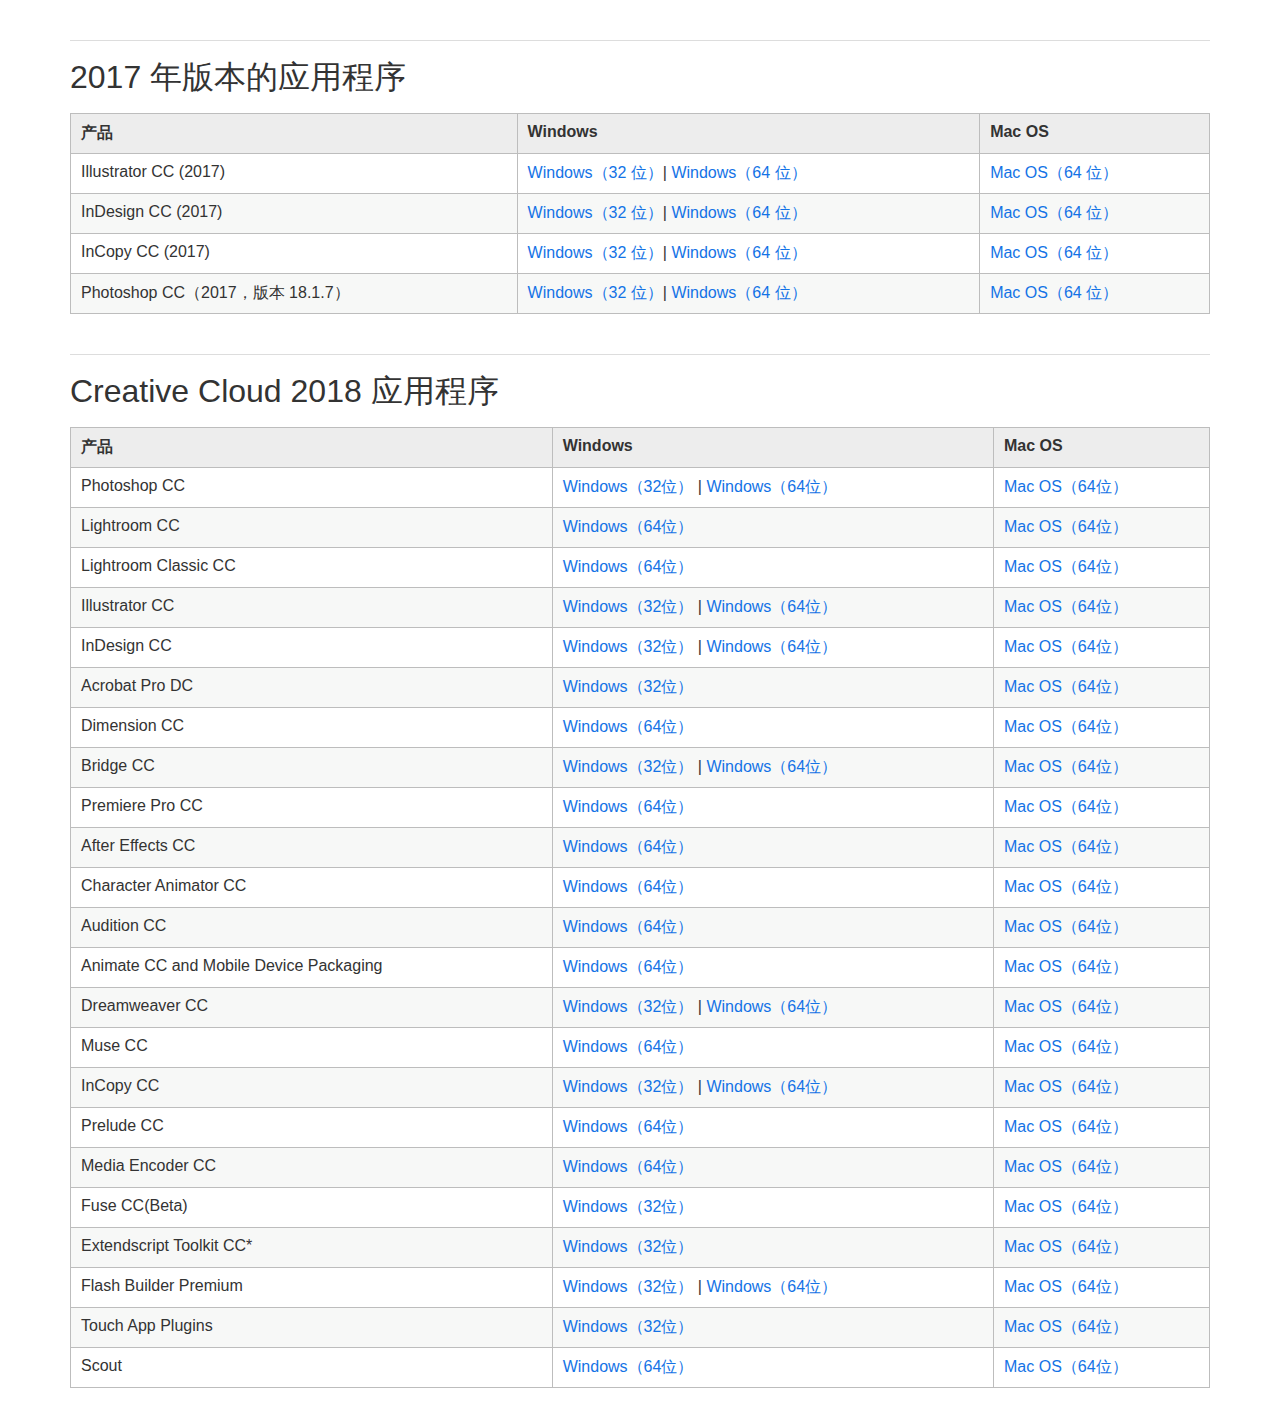
<file: index.html>
<html>
    
    <head>
        <title>
        </title>
		<link rel="stylesheet" href="./clientlibs.css" type="text/css">
    </head>
    
    <body>
	<div class="grid-row container">
	<div class="header  header-top">
                <h2 id="2017年版本的应用程序">
                    2017 年版本的应用程序
                </h2>
                
                
                    
                
            </div>
			<div class="table parbase section">





    <a name="main-pars_table_406546770"></a>
    <div class="cjk-table-nowrap"><table width="100%" cellspacing="0" cellpadding="1" border="1">
<tbody><tr><td>产品</td>
<td>Windows</td>
<td>Mac OS<br></td>
</tr><tr><td>Illustrator CC (2017)</td>
<td><a href="https://download-esd.adobeoobe.com/AdobeProducts/eca60e6c-1f05-41de-bf6b-aeef2bc46205/ILST/21.0.0/win32/AdobeIllustrator21_HD_win32.zip">Windows（32 位）</a>| <a href="https://download-esd.adobeoobe.com/AdobeProducts/eca60e6c-1f05-41de-bf6b-aeef2bc46205/ILST/21.0.0/win64/AdobeIllustrator21_HD_win64.zip">Windows（64 位）</a></td>
<td><a href="https://download-esd.adobeoobe.com/AdobeProducts/eca60e6c-1f05-41de-bf6b-aeef2bc46205/ILST/21.0.0/osx10-64/AdobeIllustrator21_HD.dmg">Mac OS（64 位）</a></td>
</tr><tr><td>InDesign CC (2017)</td>
<td><a href="http://prdl-download.adobe.com/InDesign/4E25EB807C724DB094443B0C27CC804A/1554722756239/InDesign_12_LS20_Win32.zip">Windows（32 位）</a>| <a href="http://prdl-download.adobe.com/InDesign/4E25EB807C724DB094443B0C27CC804A/1554723053763/InDesign_12_LS20_Win64.zip">Windows（64 位）</a></td>
<td><a href="http://prdl-download.adobe.com/InDesign/4E25EB807C724DB094443B0C27CC804A/1554723024489/InDesign_12_LS20.dmg">Mac OS（64 位）</a></td>
</tr><tr><td>InCopy CC&nbsp;(2017)</td>
<td><a href="http://prdl-download.adobe.com/InCopy/05CF1FC01999492AA54DAA2F47B447AE/1556188396788/InCopy_12_LS20_Win32.zip" data-disable-query="false">Windows（32 位）</a>| <a href="http://prdl-download.adobe.com/InCopy/05CF1FC01999492AA54DAA2F47B447AE/1556188426711/InCopy_12_LS20_Win64.zip" data-disable-query="false">Windows（64 位）</a></td>
<td><a href="http://prdl-download.adobe.com/InCopy/05CF1FC01999492AA54DAA2F47B447AE/1556188961054/InCopy_12_LS20.dmg" data-disable-query="false">Mac OS（64 位）</a></td>
</tr><tr><td>Photoshop CC（2017，版本 18.1.7）</td>
<td><a href="http://prdl-download.adobe.com/Photoshop/BCEA5ED623E64A6DBA315FFEB16C0253/1557315447812/AdobePhotoshop18-mul.zip">Windows（32 位）</a>| <a href="http://prdl-download.adobe.com/Photoshop/BCEA5ED623E64A6DBA315FFEB16C0253/1557315464874/AdobePhotoshop18-mul_x64.zip">Windows（64 位）</a></td>
<td><a href="http://prdl-download.adobe.com/Photoshop/BCEA5ED623E64A6DBA315FFEB16C0253/1557315527074/AdobePhotoshop18-mul.dmg">Mac OS（64 位）</a></td>
</tr></tbody></table>
</div></div>
	<div class="header  header-top">
                <h2 id="creative-cloud-2018-apps">
                    Creative Cloud 2018 应用程序
                </h2>
                
                
                    
                
            </div>
        <div class="table parbase section">
            <a name="main-pars_table">
            </a>
            <div class="cjk-table-nowrap">
                <table width="100%" cellspacing="0" cellpadding="1" border="1">
                    <tbody>
                        <tr>
                            <td>
                                产品
                            </td>
                            <td>
                                Windows
                            </td>
                            <td>
                                Mac OS
                            </td>
                        </tr>
                        <tr>
                            <td>
                                Photoshop CC
                                <br/>
                            </td>
                            <td>
                                <a href="http://prdl-download.adobe.com/Photoshop/66A1D1E00DE44601B041A631261EC584/1507845150875/AdobePhotoshop19-mul.zip">
                                    Windows（32位）
                                </a>
                                |
                                <a href="http://prdl-download.adobe.com/Photoshop/66A1D1E00DE44601B041A631261EC584/1507846032938/AdobePhotoshop19-mul_x64.zip">
                                    Windows（64位）
                                </a>
                            </td>
                            <td>
                                <a href="http://prdl-download.adobe.com/Photoshop/66A1D1E00DE44601B041A631261EC584/1507851230691/AdobePhotoshop19-mul.dmg">
                                    Mac OS（64位）
                                </a>
                            </td>
                        </tr>
                        <tr>
                            <td>
                                Lightroom CC
                                <br/>
                            </td>
                            <td>
                                <a href="http://prdl-download.adobe.com/LightroomCC/B739B5BBE924450E85E3CCA3F4E58DF2/1507817913973/LRCC_1.0_20170919-1412-ccb76bd_win64_Release_ESD.zip">
                                    Windows（64位）
                                </a>
                            </td>
                            <td>
                                <a href="http://prdl-download.adobe.com/LightroomCC/B739B5BBE924450E85E3CCA3F4E58DF2/1507820815391/LRCC_1.0_osx10-64_Release_ESD.dmg">
                                    Mac OS（64位）
                                </a>
                                <br/>
                            </td>
                        </tr>
                        <tr>
                            <td>
                                Lightroom Classic CC
                            </td>
                            <td>
                                <a href="http://prdl-download.adobe.com/Lightroom/C92BB55D87554077A61FB4B39229DF85/1509474343363/LR_7.0.1_1142117_win64_Release_ESD.zip">
                                    Windows（64位）
                                </a>
                            </td>
                            <td>
                                <a href="http://prdl-download.adobe.com/Lightroom/C92BB55D87554077A61FB4B39229DF85/1509475151710/LR_7.0.1_1142117_osx10-64_Release_ESD.dmg">
                                    Mac OS（64位）
                                </a>
                            </td>
                        </tr>
                        <tr>
                            <td>
                                Illustrator CC
                            </td>
                            <td>
                                <a href="http://prdl-download.adobe.com/Illustrator/C1208DBFE1D04A81A21C62CDF6A96AC6/1509976186706/AdobeIllustrator22_HD_win32.zip">
                                    Windows（32位）
                                </a>
                                |
                                <a href="http://prdl-download.adobe.com/Illustrator/C1208DBFE1D04A81A21C62CDF6A96AC6/1509968804429/AdobeIllustrator22_HD_win64.zip">
                                    Windows（64位）
                                </a>
                            </td>
                            <td>
                                <a href="http://prdl-download.adobe.com/Illustrator/C1208DBFE1D04A81A21C62CDF6A96AC6/1509969961594/AdobeIllustrator22_HD.dmg">
                                    Mac OS（64位）
                                </a>
                            </td>
                        </tr>
                        <tr>
                            <td>
                                InDesign CC
                                <br/>
                            </td>
                            <td>
                                <a href="http://prdl-download.adobe.com/InDesign/0AE9CC3E24054F7CAAEF89371F6B8E8E/1507852626002/InDesign_13_LS20_Win32.zip">
                                    Windows（32位）
                                </a>
                                |
                                <a href="http://prdl-download.adobe.com/InDesign/0AE9CC3E24054F7CAAEF89371F6B8E8E/1507852089154/InDesign_13_LS20_Win64.zip">
                                    Windows（64位）
                                </a>
                            </td>
                            <td>
                                <a href="http://prdl-download.adobe.com/InDesign/0AE9CC3E24054F7CAAEF89371F6B8E8E/1507853111317/InDesign_13_LS20.dmg">
                                    Mac OS（64位）
                                </a>
                            </td>
                        </tr>
                        <tr>
                            <td>
                                Acrobat Pro DC
                            </td>
                            <td>
                                <a href="http://trials3.adobe.com/AdobeProducts/APRO/Acrobat_HelpX/win32/Acrobat_DC_Web_WWMUI.exe">
                                    Windows（32位）
                                </a>
                            </td>
                            <td>
                                <a href="http://trials3.adobe.com/AdobeProducts/APRO/Acrobat_HelpX/osx10/Acrobat_DC_Web_WWMUI.dmg">
                                    Mac OS（64位）
                                </a>
                            </td>
                        </tr>
                        <tr>
                            <td>
                                Dimension CC
                                <br/>
                            </td>
                            <td>
                                <a href="http://prdl-download.adobe.com/Dimension/BA884A82C5AB47569685C2BD7D1289AD/1508226581127/Dimension_1.0-20170927.r.672-f179c9c-ESD.zip">
                                    Windows（64位）
                                </a>
                            </td>
                            <td>
                                <a href="http://prdl-download.adobe.com/Dimension/BA884A82C5AB47569685C2BD7D1289AD/1508225284171/Dimension_1.0-20170927.r.672.01-f179c9c-ESD.dmg">
                                    Mac OS（64位）
                                </a>
                            </td>
                        </tr>
                        <tr>
                            <td>
                                Bridge CC
                            </td>
                            <td>
                                <a href="http://prdl-download.adobe.com/Bridge/FA96960347614BFC971E28B536D3387F/1507864106048/Bridge.8.0.HDInstaller.zip">
                                    Windows（32位）
                                </a>
                                |
                                <a href="http://prdl-download.adobe.com/Bridge/FA96960347614BFC971E28B536D3387F/1507866657130/Bridge.8.0.HDInstaller.zip">
                                    Windows（64位）
                                </a>
                            </td>
                            <td>
                                <a href="http://prdl-download.adobe.com/Bridge/FA96960347614BFC971E28B536D3387F/1507867282191/Bridge.8.0.HDInstaller.dmg">
                                    Mac OS（64位）
                                </a>
                            </td>
                        </tr>
                        <tr>
                            <td>
                                Premiere Pro CC
                            </td>
                            <td>
                                <a href="http://prdl-download.adobe.com/Premiere%20Pro/50AAFADD563D4691896967A6AB1D47F8/1507826592638/AdobePremierePro12AllTrial.zip">
                                    Windows（64位）
                                </a>
                            </td>
                            <td>
                                <a href="http://prdl-download.adobe.com/Premiere%20Pro/50AAFADD563D4691896967A6AB1D47F8/1507829132211/AdobePremierePro12AllTrial.dmg">
                                    Mac OS（64位）
                                </a>
                            </td>
                        </tr>
                        <tr>
                            <td>
                                After Effects CC
                            </td>
                            <td>
                                <a href="http://prdl-download.adobe.com/After%20Effects/FDF6C521034E467BB283B5837FA042FF/1509090722739/AdobeAfterEffects15AllTrial.zip">
                                    Windows（64位）
                                </a>
                            </td>
                            <td>
                                <a href="http://prdl-download.adobe.com/After%20Effects/FDF6C521034E467BB283B5837FA042FF/1509097224502/AdobeAfterEffects15AllTrial.dmg">
                                    Mac OS（64位）
                                </a>
                            </td>
                        </tr>
                        <tr>
                            <td>
                                Character Animator CC
                            </td>
                            <td>
                                <a href="http://prdl-download.adobe.com/Character%20Animator/1F0CF050A88A497B99B274182D1343A7/1509103076200/AdobeCharacterAnimatorAllTrial.zip">
                                    Windows（64位）
                                </a>
                            </td>
                            <td>
                                <a href="http://prdl-download.adobe.com/Character%20Animator/1F0CF050A88A497B99B274182D1343A7/1509103580146/AdobeCharacterAnimatorAllTrial.dmg">
                                    Mac OS（64位）
                                </a>
                            </td>
                        </tr>
                        <tr>
                            <td>
                                Audition CC
                                <br/>
                            </td>
                            <td>
                                <a href="http://prdl-download.adobe.com/Audition/A26ECCB044C24810B1B2E7A0A3323B3E/1507818438900/AdobeAudition11All.zip">
                                    Windows（64位）
                                </a>
                            </td>
                            <td>
                                <a href="http://prdl-download.adobe.com/Audition/A26ECCB044C24810B1B2E7A0A3323B3E/1507818801401/AdobeAudition11All.dmg">
                                    Mac OS（64位）
                                </a>
                            </td>
                        </tr>
                        <tr>
                            <td>
                                Animate CC and Mobile Device Packaging
                            </td>
                            <td>
                                <a href="http://prdl-download.adobe.com/Flash/720F758D27E945AE9971D2EEEFE179C1/1509111238142/Animate_18_LS20.exe">
                                    Windows（64位）
                                </a>
                            </td>
                            <td>
                                <a href="http://prdl-download.adobe.com/Flash/720F758D27E945AE9971D2EEEFE179C1/1509112250323/Animate_18_LS20.dmg">
                                    Mac OS（64位）
                                </a>
                                <br/>
                            </td>
                        </tr>
                        <tr>
                            <td>
                                Dreamweaver CC
                                <br/>
                            </td>
                            <td>
                                <a href="http://prdl-download.adobe.com/Dreamweaver/E696950CBA404E83BDC99E143E52BCF1/1560505699882/Dreamweaver%20CC%202018%20Set-up.zip"
                                data-disable-query="false">
                                    Windows（32位）
                                </a>
                                |
                                <a href="http://prdl-download.adobe.com/Dreamweaver/E696950CBA404E83BDC99E143E52BCF1/1560762266735/Dreamweaver%20CC%202018%20Set-up.zip"
                                data-disable-query="false">
                                    Windows（64位）
                                </a>
                            </td>
                            <td>
                                <a href="http://prdl-download.adobe.com/Dreamweaver/0D145873957D4FEF849999B43723DA1E/1509110688886/Dreamweaver%20CC%202018%20Set-up.dmg">
                                    Mac OS（64位）
                                </a>
                            </td>
                        </tr>
                        <tr>
                            <td>
                                Muse CC
                            </td>
                            <td>
                                <a href="http://prdl-download.adobe.com/Muse/D4EA4C416C974D22BC2ED1225914C9B0/1509300528126/Muse_2018_0_CC_LS24.exe">
                                    Windows（64位）
                                </a>
                            </td>
                            <td>
                                <a href="http://prdl-download.adobe.com/Muse/D4EA4C416C974D22BC2ED1225914C9B0/1509302152696/Muse_2018_0_CC_LS24.dmg">
                                    Mac OS（64位）
                                </a>
                            </td>
                        </tr>
                        <tr>
                            <td>
                                InCopy CC
                            </td>
                            <td>
                                <a href="http://prdl-download.adobe.com/InCopy/E52D7F0723924EDDBFF1DDBDC92B4723/1509104616501/InCopy_13_LS20_Win32.zip">
                                    Windows（32位）
                                </a>
                                |
                                <a href="http://prdl-download.adobe.com/InCopy/E52D7F0723924EDDBFF1DDBDC92B4723/1509104067946/InCopy_13_LS20_Win64.zip">
                                    Windows（64位）
                                </a>
                            </td>
                            <td>
                                <a href="http://prdl-download.adobe.com/InCopy/E52D7F0723924EDDBFF1DDBDC92B4723/1509107373198/InCopy_13_LS20.dmg">
                                    Mac OS（64位）
                                </a>
                            </td>
                        </tr>
                        <tr>
                            <td>
                                Prelude CC
                            </td>
                            <td>
                                <a href="http://prdl-download.adobe.com/Prelude/58DE1248A8EC42EBA302E9AD88FBD025/1509302632403/AdobePrelude7AllTrial.zip">
                                    Windows（64位）
                                </a>
                            </td>
                            <td>
                                <a href="http://prdl-download.adobe.com/Prelude/58DE1248A8EC42EBA302E9AD88FBD025/1509303125971/AdobePrelude7AllTrial.dmg">
                                    Mac OS（64位）
                                </a>
                            </td>
                        </tr>
                        <tr>
                            <td>
                                Media Encoder CC
                            </td>
                            <td>
                                <a href="http://prdl-download.adobe.com/Adobe%20Media%20Encoder/1CD6D52151DC4B0A994447A5189E1DE4/1509271836062/AdobeMediaEncoder12AllTrial.zip">
                                    Windows（64位）
                                </a>
                            </td>
                            <td>
                                <a href="http://prdl-download.adobe.com/Adobe%20Media%20Encoder/1CD6D52151DC4B0A994447A5189E1DE4/1509276144953/AdobeMediaEncoder12AllTrial.dmg">
                                    Mac OS（64位）
                                </a>
                            </td>
                        </tr>
                        <tr>
                            <td>
                                Fuse CC(Beta)
                            </td>
                            <td>
                                <a href="http://prdl-download.adobe.com/Fuse/52AD40CCDACB4CC58AE88A281E0F3FDC/1507859734218/Fuse%20Installer.7z">
                                    Windows（32位）
                                </a>
                            </td>
                            <td>
                                <a href="http://prdl-download.adobe.com/Fuse/52AD40CCDACB4CC58AE88A281E0F3FDC/1507861933586/Fuse%20Installer.dmg">
                                    Mac OS（64位）
                                </a>
                            </td>
                        </tr>
                        <tr>
                            <td>
                                Extendscript Toolkit CC*
                            </td>
                            <td>
                                <a href="http://prdl-download.adobe.com/ExtendScriptToolkit/85C17E5FC8B34A7B8483796F0367F97C/1509443329438/AdobeExtendScriptToolkit_4_LS22.exe">
                                    Windows（32位）
                                </a>
                            </td>
                            <td>
                                <a href="http://prdl-download.adobe.com/ExtendScriptToolkit/85C17E5FC8B34A7B8483796F0367F97C/1509443413689/AdobeExtendScriptToolkit_4_LS22.dmg">
                                    Mac OS（64位）
                                </a>
                            </td>
                        </tr>
                        <tr>
                            <td>
                                Flash Builder Premium
                            </td>
                            <td>
                                <a href="http://prdl-download.adobe.com/Flash%20Builder/C06A256DD8FD4DF186D90CE0ADCF0B2C/1509476504960/FlashBuilder_4_7_LS10.exe">
                                    Windows（32位）
                                </a>
                                |
                                <a href="http://prdl-download.adobe.com/Flash%20Builder/C06A256DD8FD4DF186D90CE0ADCF0B2C/1509477139530/FlashBuilder_4_7_LS10_win64.exe">
                                    Windows（64位）
                                </a>
                            </td>
                            <td>
                                <a href="http://prdl-download.adobe.com/Flash%20Builder/C06A256DD8FD4DF186D90CE0ADCF0B2C/1509477775883/FlashBuilder_4_7_LS10.dmg">
                                    Mac OS（64位）
                                </a>
                            </td>
                        </tr>
                        <tr>
                            <td>
                                Touch App Plugins
                            </td>
                            <td>
                                <a href="http://prdl-download.adobe.com/Touch%20App%20Plugins/7204D106061140928580FD958699CADD/1509478425533/TouchApp_1_CCM_WWEFDJ.exe">
                                    Windows（32位）
                                </a>
                            </td>
                            <td>
                                <a href="http://prdl-download.adobe.com/Touch%20App%20Plugins/7204D106061140928580FD958699CADD/1509478438249/TouchApp_1_CCM_WWEFDJ.dmg">
                                    Mac OS（64位）
                                </a>
                            </td>
                        </tr>
                        <tr>
                            <td>
                                Scout
                            </td>
                            <td>
                                <a href="http://prdl-download.adobe.com/Adobe%20Scout/00B594044C0F409D82F41E1E719AF93B/1510396350714/Scout_1_1_3_LREFJC.msi">
                                    Windows（64位）
                                </a>
                            </td>
                            <td>
                                <a href="http://prdl-download.adobe.com/Adobe%20Scout/00B594044C0F409D82F41E1E719AF93B/1510395863244/Scout_1_1_3_LREFJC.dmg">
                                    Mac OS（64位）
                                </a>
                            </td>
                        </tr>
                    </tbody>
                </table>
            </div>
        </div>
		
    </body>

</html>
</file>
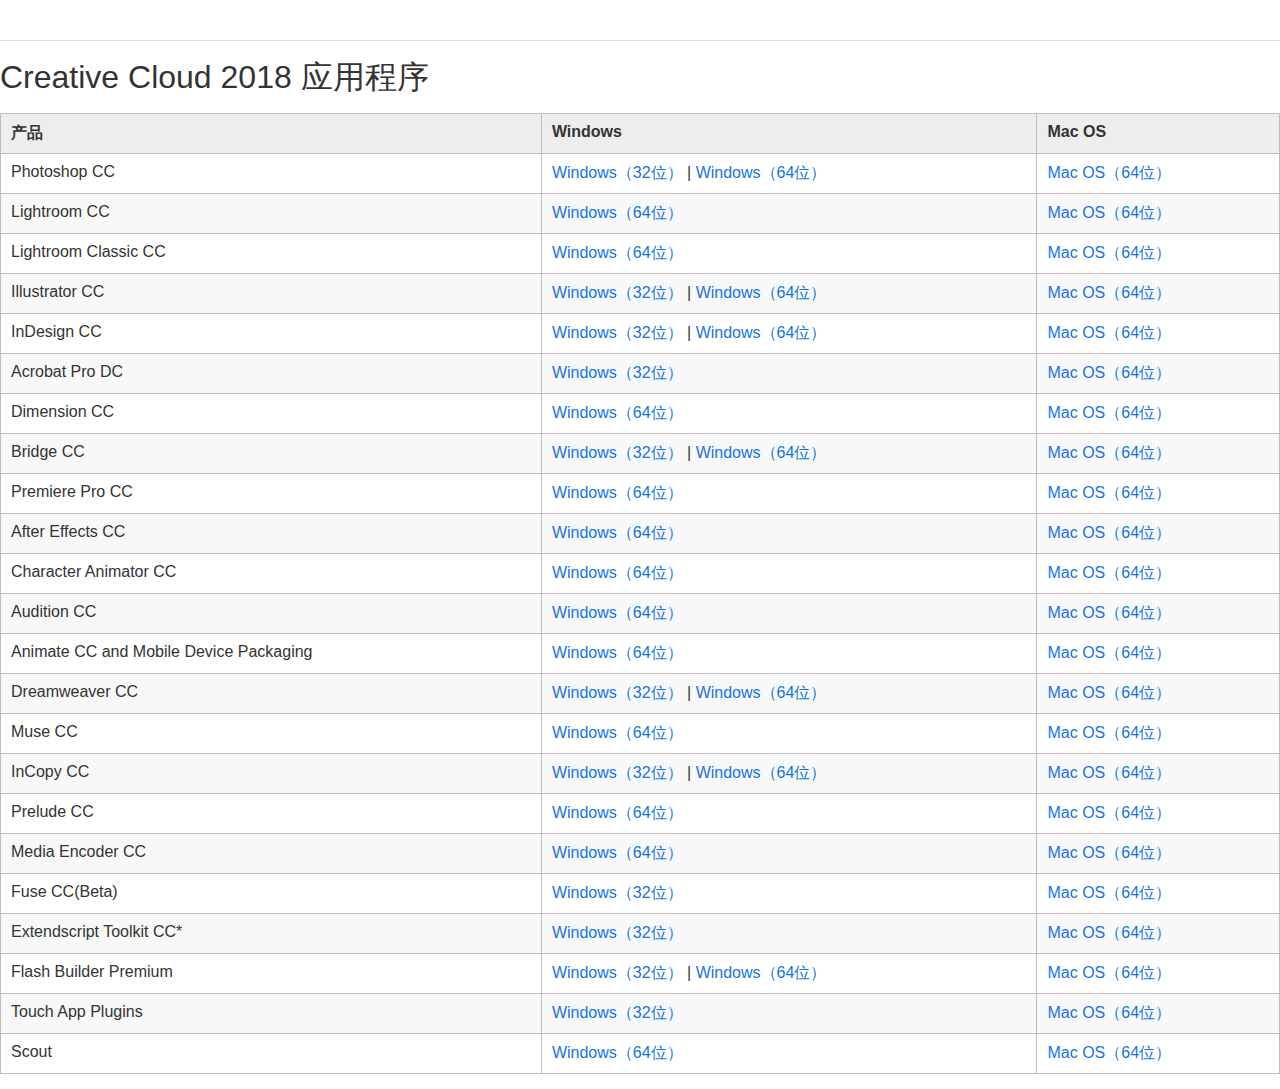
<file: Creative Cloud 2018.html>
<html>
    
    <head>
        <title>
        </title>
		<link rel="stylesheet" href="./clientlibs.css" type="text/css">
    </head>
    
    <body>
	<div class="header  header-top">
                <h2 id="creative-cloud-2018-apps">
                    Creative Cloud 2018 应用程序
                </h2>
                
                
                    
                
            </div>
        <div class="table parbase section">
            <a name="main-pars_table">
            </a>
            <div class="cjk-table-nowrap">
                <table width="100%" cellspacing="0" cellpadding="1" border="1">
                    <tbody>
                        <tr>
                            <td>
                                产品
                            </td>
                            <td>
                                Windows
                            </td>
                            <td>
                                Mac OS
                            </td>
                        </tr>
                        <tr>
                            <td>
                                Photoshop CC
                                <br/>
                            </td>
                            <td>
                                <a href="http://prdl-download.adobe.com/Photoshop/66A1D1E00DE44601B041A631261EC584/1507845150875/AdobePhotoshop19-mul.zip">
                                    Windows（32位）
                                </a>
                                |
                                <a href="http://prdl-download.adobe.com/Photoshop/66A1D1E00DE44601B041A631261EC584/1507846032938/AdobePhotoshop19-mul_x64.zip">
                                    Windows（64位）
                                </a>
                            </td>
                            <td>
                                <a href="http://prdl-download.adobe.com/Photoshop/66A1D1E00DE44601B041A631261EC584/1507851230691/AdobePhotoshop19-mul.dmg">
                                    Mac OS（64位）
                                </a>
                            </td>
                        </tr>
                        <tr>
                            <td>
                                Lightroom CC
                                <br/>
                            </td>
                            <td>
                                <a href="http://prdl-download.adobe.com/LightroomCC/B739B5BBE924450E85E3CCA3F4E58DF2/1507817913973/LRCC_1.0_20170919-1412-ccb76bd_win64_Release_ESD.zip">
                                    Windows（64位）
                                </a>
                            </td>
                            <td>
                                <a href="http://prdl-download.adobe.com/LightroomCC/B739B5BBE924450E85E3CCA3F4E58DF2/1507820815391/LRCC_1.0_osx10-64_Release_ESD.dmg">
                                    Mac OS（64位）
                                </a>
                                <br/>
                            </td>
                        </tr>
                        <tr>
                            <td>
                                Lightroom Classic CC
                            </td>
                            <td>
                                <a href="http://prdl-download.adobe.com/Lightroom/C92BB55D87554077A61FB4B39229DF85/1509474343363/LR_7.0.1_1142117_win64_Release_ESD.zip">
                                    Windows（64位）
                                </a>
                            </td>
                            <td>
                                <a href="http://prdl-download.adobe.com/Lightroom/C92BB55D87554077A61FB4B39229DF85/1509475151710/LR_7.0.1_1142117_osx10-64_Release_ESD.dmg">
                                    Mac OS（64位）
                                </a>
                            </td>
                        </tr>
                        <tr>
                            <td>
                                Illustrator CC
                            </td>
                            <td>
                                <a href="http://prdl-download.adobe.com/Illustrator/C1208DBFE1D04A81A21C62CDF6A96AC6/1509976186706/AdobeIllustrator22_HD_win32.zip">
                                    Windows（32位）
                                </a>
                                |
                                <a href="http://prdl-download.adobe.com/Illustrator/C1208DBFE1D04A81A21C62CDF6A96AC6/1509968804429/AdobeIllustrator22_HD_win64.zip">
                                    Windows（64位）
                                </a>
                            </td>
                            <td>
                                <a href="http://prdl-download.adobe.com/Illustrator/C1208DBFE1D04A81A21C62CDF6A96AC6/1509969961594/AdobeIllustrator22_HD.dmg">
                                    Mac OS（64位）
                                </a>
                            </td>
                        </tr>
                        <tr>
                            <td>
                                InDesign CC
                                <br/>
                            </td>
                            <td>
                                <a href="http://prdl-download.adobe.com/InDesign/0AE9CC3E24054F7CAAEF89371F6B8E8E/1507852626002/InDesign_13_LS20_Win32.zip">
                                    Windows（32位）
                                </a>
                                |
                                <a href="http://prdl-download.adobe.com/InDesign/0AE9CC3E24054F7CAAEF89371F6B8E8E/1507852089154/InDesign_13_LS20_Win64.zip">
                                    Windows（64位）
                                </a>
                            </td>
                            <td>
                                <a href="http://prdl-download.adobe.com/InDesign/0AE9CC3E24054F7CAAEF89371F6B8E8E/1507853111317/InDesign_13_LS20.dmg">
                                    Mac OS（64位）
                                </a>
                            </td>
                        </tr>
                        <tr>
                            <td>
                                Acrobat Pro DC
                            </td>
                            <td>
                                <a href="http://trials3.adobe.com/AdobeProducts/APRO/Acrobat_HelpX/win32/Acrobat_DC_Web_WWMUI.exe">
                                    Windows（32位）
                                </a>
                            </td>
                            <td>
                                <a href="http://trials3.adobe.com/AdobeProducts/APRO/Acrobat_HelpX/osx10/Acrobat_DC_Web_WWMUI.dmg">
                                    Mac OS（64位）
                                </a>
                            </td>
                        </tr>
                        <tr>
                            <td>
                                Dimension CC
                                <br/>
                            </td>
                            <td>
                                <a href="http://prdl-download.adobe.com/Dimension/BA884A82C5AB47569685C2BD7D1289AD/1508226581127/Dimension_1.0-20170927.r.672-f179c9c-ESD.zip">
                                    Windows（64位）
                                </a>
                            </td>
                            <td>
                                <a href="http://prdl-download.adobe.com/Dimension/BA884A82C5AB47569685C2BD7D1289AD/1508225284171/Dimension_1.0-20170927.r.672.01-f179c9c-ESD.dmg">
                                    Mac OS（64位）
                                </a>
                            </td>
                        </tr>
                        <tr>
                            <td>
                                Bridge CC
                            </td>
                            <td>
                                <a href="http://prdl-download.adobe.com/Bridge/FA96960347614BFC971E28B536D3387F/1507864106048/Bridge.8.0.HDInstaller.zip">
                                    Windows（32位）
                                </a>
                                |
                                <a href="http://prdl-download.adobe.com/Bridge/FA96960347614BFC971E28B536D3387F/1507866657130/Bridge.8.0.HDInstaller.zip">
                                    Windows（64位）
                                </a>
                            </td>
                            <td>
                                <a href="http://prdl-download.adobe.com/Bridge/FA96960347614BFC971E28B536D3387F/1507867282191/Bridge.8.0.HDInstaller.dmg">
                                    Mac OS（64位）
                                </a>
                            </td>
                        </tr>
                        <tr>
                            <td>
                                Premiere Pro CC
                            </td>
                            <td>
                                <a href="http://prdl-download.adobe.com/Premiere%20Pro/50AAFADD563D4691896967A6AB1D47F8/1507826592638/AdobePremierePro12AllTrial.zip">
                                    Windows（64位）
                                </a>
                            </td>
                            <td>
                                <a href="http://prdl-download.adobe.com/Premiere%20Pro/50AAFADD563D4691896967A6AB1D47F8/1507829132211/AdobePremierePro12AllTrial.dmg">
                                    Mac OS（64位）
                                </a>
                            </td>
                        </tr>
                        <tr>
                            <td>
                                After Effects CC
                            </td>
                            <td>
                                <a href="http://prdl-download.adobe.com/After%20Effects/FDF6C521034E467BB283B5837FA042FF/1509090722739/AdobeAfterEffects15AllTrial.zip">
                                    Windows（64位）
                                </a>
                            </td>
                            <td>
                                <a href="http://prdl-download.adobe.com/After%20Effects/FDF6C521034E467BB283B5837FA042FF/1509097224502/AdobeAfterEffects15AllTrial.dmg">
                                    Mac OS（64位）
                                </a>
                            </td>
                        </tr>
                        <tr>
                            <td>
                                Character Animator CC
                            </td>
                            <td>
                                <a href="http://prdl-download.adobe.com/Character%20Animator/1F0CF050A88A497B99B274182D1343A7/1509103076200/AdobeCharacterAnimatorAllTrial.zip">
                                    Windows（64位）
                                </a>
                            </td>
                            <td>
                                <a href="http://prdl-download.adobe.com/Character%20Animator/1F0CF050A88A497B99B274182D1343A7/1509103580146/AdobeCharacterAnimatorAllTrial.dmg">
                                    Mac OS（64位）
                                </a>
                            </td>
                        </tr>
                        <tr>
                            <td>
                                Audition CC
                                <br/>
                            </td>
                            <td>
                                <a href="http://prdl-download.adobe.com/Audition/A26ECCB044C24810B1B2E7A0A3323B3E/1507818438900/AdobeAudition11All.zip">
                                    Windows（64位）
                                </a>
                            </td>
                            <td>
                                <a href="http://prdl-download.adobe.com/Audition/A26ECCB044C24810B1B2E7A0A3323B3E/1507818801401/AdobeAudition11All.dmg">
                                    Mac OS（64位）
                                </a>
                            </td>
                        </tr>
                        <tr>
                            <td>
                                Animate CC and Mobile Device Packaging
                            </td>
                            <td>
                                <a href="http://prdl-download.adobe.com/Flash/720F758D27E945AE9971D2EEEFE179C1/1509111238142/Animate_18_LS20.exe">
                                    Windows（64位）
                                </a>
                            </td>
                            <td>
                                <a href="http://prdl-download.adobe.com/Flash/720F758D27E945AE9971D2EEEFE179C1/1509112250323/Animate_18_LS20.dmg">
                                    Mac OS（64位）
                                </a>
                                <br/>
                            </td>
                        </tr>
                        <tr>
                            <td>
                                Dreamweaver CC
                                <br/>
                            </td>
                            <td>
                                <a href="http://prdl-download.adobe.com/Dreamweaver/E696950CBA404E83BDC99E143E52BCF1/1560505699882/Dreamweaver%20CC%202018%20Set-up.zip"
                                data-disable-query="false">
                                    Windows（32位）
                                </a>
                                |
                                <a href="http://prdl-download.adobe.com/Dreamweaver/E696950CBA404E83BDC99E143E52BCF1/1560762266735/Dreamweaver%20CC%202018%20Set-up.zip"
                                data-disable-query="false">
                                    Windows（64位）
                                </a>
                            </td>
                            <td>
                                <a href="http://prdl-download.adobe.com/Dreamweaver/0D145873957D4FEF849999B43723DA1E/1509110688886/Dreamweaver%20CC%202018%20Set-up.dmg">
                                    Mac OS（64位）
                                </a>
                            </td>
                        </tr>
                        <tr>
                            <td>
                                Muse CC
                            </td>
                            <td>
                                <a href="http://prdl-download.adobe.com/Muse/D4EA4C416C974D22BC2ED1225914C9B0/1509300528126/Muse_2018_0_CC_LS24.exe">
                                    Windows（64位）
                                </a>
                            </td>
                            <td>
                                <a href="http://prdl-download.adobe.com/Muse/D4EA4C416C974D22BC2ED1225914C9B0/1509302152696/Muse_2018_0_CC_LS24.dmg">
                                    Mac OS（64位）
                                </a>
                            </td>
                        </tr>
                        <tr>
                            <td>
                                InCopy CC
                            </td>
                            <td>
                                <a href="http://prdl-download.adobe.com/InCopy/E52D7F0723924EDDBFF1DDBDC92B4723/1509104616501/InCopy_13_LS20_Win32.zip">
                                    Windows（32位）
                                </a>
                                |
                                <a href="http://prdl-download.adobe.com/InCopy/E52D7F0723924EDDBFF1DDBDC92B4723/1509104067946/InCopy_13_LS20_Win64.zip">
                                    Windows（64位）
                                </a>
                            </td>
                            <td>
                                <a href="http://prdl-download.adobe.com/InCopy/E52D7F0723924EDDBFF1DDBDC92B4723/1509107373198/InCopy_13_LS20.dmg">
                                    Mac OS（64位）
                                </a>
                            </td>
                        </tr>
                        <tr>
                            <td>
                                Prelude CC
                            </td>
                            <td>
                                <a href="http://prdl-download.adobe.com/Prelude/58DE1248A8EC42EBA302E9AD88FBD025/1509302632403/AdobePrelude7AllTrial.zip">
                                    Windows（64位）
                                </a>
                            </td>
                            <td>
                                <a href="http://prdl-download.adobe.com/Prelude/58DE1248A8EC42EBA302E9AD88FBD025/1509303125971/AdobePrelude7AllTrial.dmg">
                                    Mac OS（64位）
                                </a>
                            </td>
                        </tr>
                        <tr>
                            <td>
                                Media Encoder CC
                            </td>
                            <td>
                                <a href="http://prdl-download.adobe.com/Adobe%20Media%20Encoder/1CD6D52151DC4B0A994447A5189E1DE4/1509271836062/AdobeMediaEncoder12AllTrial.zip">
                                    Windows（64位）
                                </a>
                            </td>
                            <td>
                                <a href="http://prdl-download.adobe.com/Adobe%20Media%20Encoder/1CD6D52151DC4B0A994447A5189E1DE4/1509276144953/AdobeMediaEncoder12AllTrial.dmg">
                                    Mac OS（64位）
                                </a>
                            </td>
                        </tr>
                        <tr>
                            <td>
                                Fuse CC(Beta)
                            </td>
                            <td>
                                <a href="http://prdl-download.adobe.com/Fuse/52AD40CCDACB4CC58AE88A281E0F3FDC/1507859734218/Fuse%20Installer.7z">
                                    Windows（32位）
                                </a>
                            </td>
                            <td>
                                <a href="http://prdl-download.adobe.com/Fuse/52AD40CCDACB4CC58AE88A281E0F3FDC/1507861933586/Fuse%20Installer.dmg">
                                    Mac OS（64位）
                                </a>
                            </td>
                        </tr>
                        <tr>
                            <td>
                                Extendscript Toolkit CC*
                            </td>
                            <td>
                                <a href="http://prdl-download.adobe.com/ExtendScriptToolkit/85C17E5FC8B34A7B8483796F0367F97C/1509443329438/AdobeExtendScriptToolkit_4_LS22.exe">
                                    Windows（32位）
                                </a>
                            </td>
                            <td>
                                <a href="http://prdl-download.adobe.com/ExtendScriptToolkit/85C17E5FC8B34A7B8483796F0367F97C/1509443413689/AdobeExtendScriptToolkit_4_LS22.dmg">
                                    Mac OS（64位）
                                </a>
                            </td>
                        </tr>
                        <tr>
                            <td>
                                Flash Builder Premium
                            </td>
                            <td>
                                <a href="http://prdl-download.adobe.com/Flash%20Builder/C06A256DD8FD4DF186D90CE0ADCF0B2C/1509476504960/FlashBuilder_4_7_LS10.exe">
                                    Windows（32位）
                                </a>
                                |
                                <a href="http://prdl-download.adobe.com/Flash%20Builder/C06A256DD8FD4DF186D90CE0ADCF0B2C/1509477139530/FlashBuilder_4_7_LS10_win64.exe">
                                    Windows（64位）
                                </a>
                            </td>
                            <td>
                                <a href="http://prdl-download.adobe.com/Flash%20Builder/C06A256DD8FD4DF186D90CE0ADCF0B2C/1509477775883/FlashBuilder_4_7_LS10.dmg">
                                    Mac OS（64位）
                                </a>
                            </td>
                        </tr>
                        <tr>
                            <td>
                                Touch App Plugins
                            </td>
                            <td>
                                <a href="http://prdl-download.adobe.com/Touch%20App%20Plugins/7204D106061140928580FD958699CADD/1509478425533/TouchApp_1_CCM_WWEFDJ.exe">
                                    Windows（32位）
                                </a>
                            </td>
                            <td>
                                <a href="http://prdl-download.adobe.com/Touch%20App%20Plugins/7204D106061140928580FD958699CADD/1509478438249/TouchApp_1_CCM_WWEFDJ.dmg">
                                    Mac OS（64位）
                                </a>
                            </td>
                        </tr>
                        <tr>
                            <td>
                                Scout
                            </td>
                            <td>
                                <a href="http://prdl-download.adobe.com/Adobe%20Scout/00B594044C0F409D82F41E1E719AF93B/1510396350714/Scout_1_1_3_LREFJC.msi">
                                    Windows（64位）
                                </a>
                            </td>
                            <td>
                                <a href="http://prdl-download.adobe.com/Adobe%20Scout/00B594044C0F409D82F41E1E719AF93B/1510395863244/Scout_1_1_3_LREFJC.dmg">
                                    Mac OS（64位）
                                </a>
                            </td>
                        </tr>
                    </tbody>
                </table>
            </div>
        </div>
    </body>

</html>
</file>
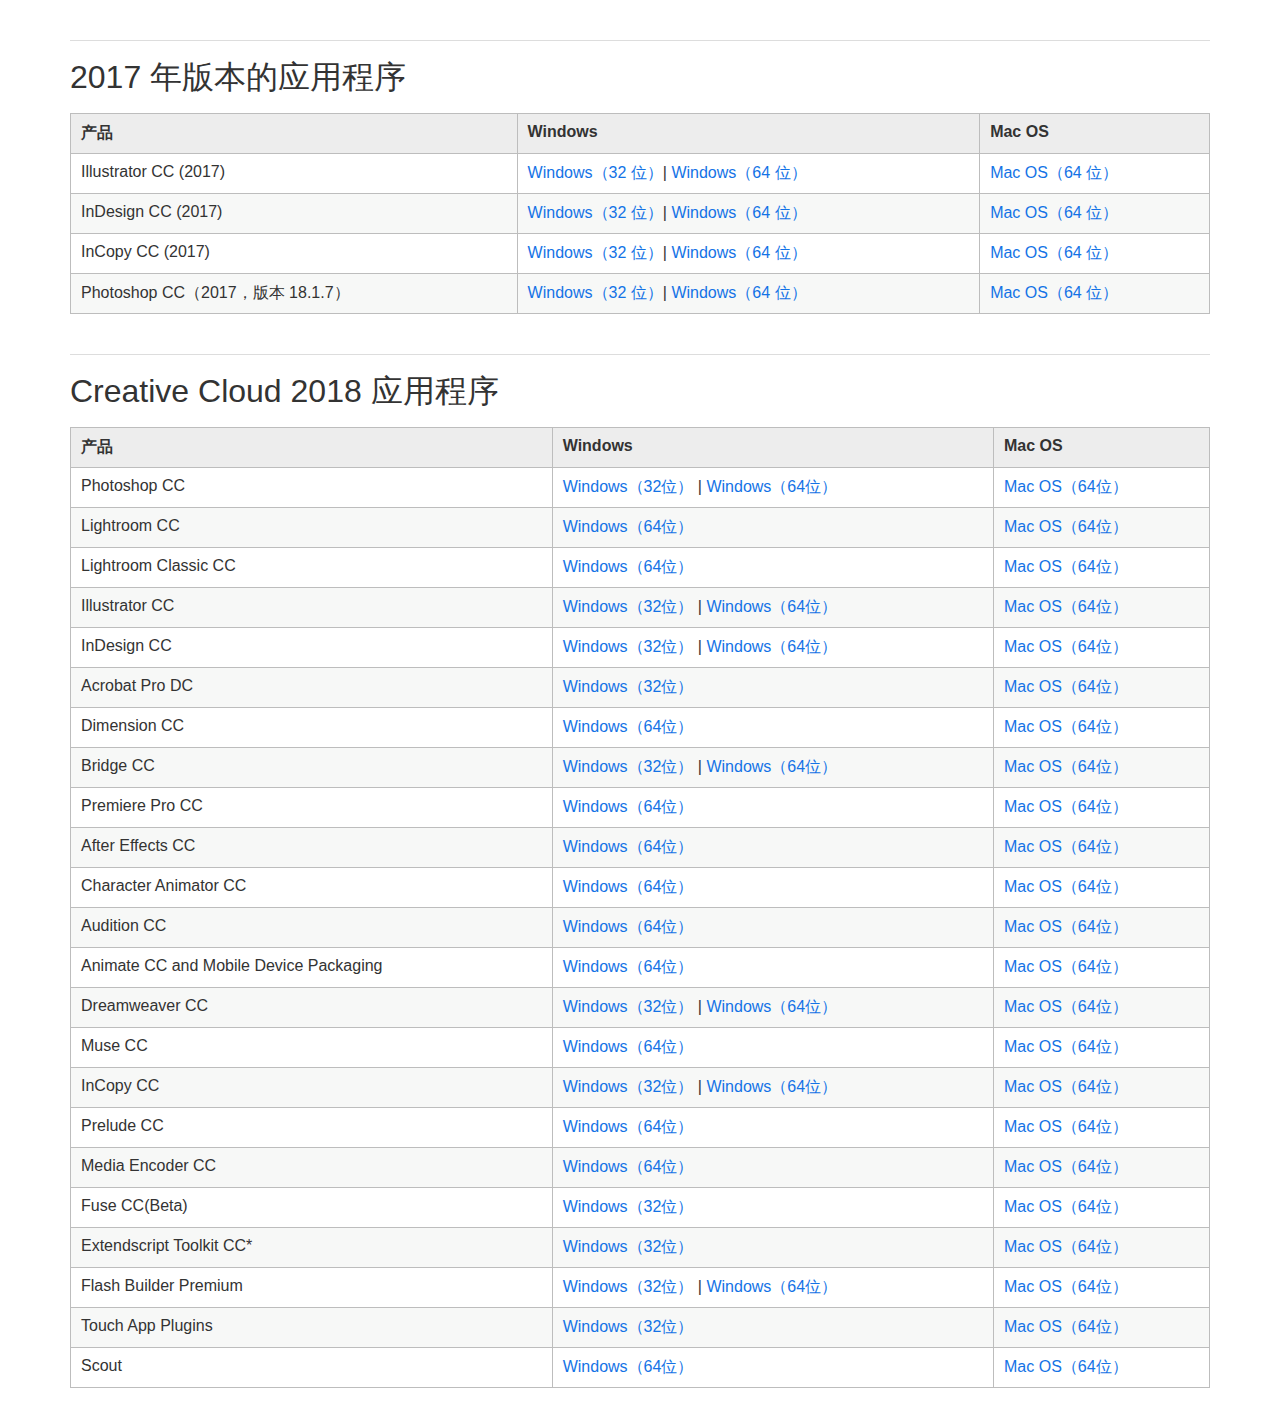
<file: CreativeCloud2018.html>
<html>
    
    <head>
        <title>
        </title>
		<link rel="stylesheet" href="./clientlibs.css" type="text/css">
    </head>
    
    <body>
	<div class="grid-row container">
	<div class="header  header-top">
                <h2 id="2017年版本的应用程序">
                    2017 年版本的应用程序
                </h2>
                
                
                    
                
            </div>
			<div class="table parbase section">





    <a name="main-pars_table_406546770"></a>
    <div class="cjk-table-nowrap"><table width="100%" cellspacing="0" cellpadding="1" border="1">
<tbody><tr><td>产品</td>
<td>Windows</td>
<td>Mac OS<br></td>
</tr><tr><td>Illustrator CC (2017)</td>
<td><a href="https://download-esd.adobeoobe.com/AdobeProducts/eca60e6c-1f05-41de-bf6b-aeef2bc46205/ILST/21.0.0/win32/AdobeIllustrator21_HD_win32.zip">Windows（32 位）</a>| <a href="https://download-esd.adobeoobe.com/AdobeProducts/eca60e6c-1f05-41de-bf6b-aeef2bc46205/ILST/21.0.0/win64/AdobeIllustrator21_HD_win64.zip">Windows（64 位）</a></td>
<td><a href="https://download-esd.adobeoobe.com/AdobeProducts/eca60e6c-1f05-41de-bf6b-aeef2bc46205/ILST/21.0.0/osx10-64/AdobeIllustrator21_HD.dmg">Mac OS（64 位）</a></td>
</tr><tr><td>InDesign CC (2017)</td>
<td><a href="http://prdl-download.adobe.com/InDesign/4E25EB807C724DB094443B0C27CC804A/1554722756239/InDesign_12_LS20_Win32.zip">Windows（32 位）</a>| <a href="http://prdl-download.adobe.com/InDesign/4E25EB807C724DB094443B0C27CC804A/1554723053763/InDesign_12_LS20_Win64.zip">Windows（64 位）</a></td>
<td><a href="http://prdl-download.adobe.com/InDesign/4E25EB807C724DB094443B0C27CC804A/1554723024489/InDesign_12_LS20.dmg">Mac OS（64 位）</a></td>
</tr><tr><td>InCopy CC&nbsp;(2017)</td>
<td><a href="http://prdl-download.adobe.com/InCopy/05CF1FC01999492AA54DAA2F47B447AE/1556188396788/InCopy_12_LS20_Win32.zip" data-disable-query="false">Windows（32 位）</a>| <a href="http://prdl-download.adobe.com/InCopy/05CF1FC01999492AA54DAA2F47B447AE/1556188426711/InCopy_12_LS20_Win64.zip" data-disable-query="false">Windows（64 位）</a></td>
<td><a href="http://prdl-download.adobe.com/InCopy/05CF1FC01999492AA54DAA2F47B447AE/1556188961054/InCopy_12_LS20.dmg" data-disable-query="false">Mac OS（64 位）</a></td>
</tr><tr><td>Photoshop CC（2017，版本 18.1.7）</td>
<td><a href="http://prdl-download.adobe.com/Photoshop/BCEA5ED623E64A6DBA315FFEB16C0253/1557315447812/AdobePhotoshop18-mul.zip">Windows（32 位）</a>| <a href="http://prdl-download.adobe.com/Photoshop/BCEA5ED623E64A6DBA315FFEB16C0253/1557315464874/AdobePhotoshop18-mul_x64.zip">Windows（64 位）</a></td>
<td><a href="http://prdl-download.adobe.com/Photoshop/BCEA5ED623E64A6DBA315FFEB16C0253/1557315527074/AdobePhotoshop18-mul.dmg">Mac OS（64 位）</a></td>
</tr></tbody></table>
</div></div>
	<div class="header  header-top">
                <h2 id="creative-cloud-2018-apps">
                    Creative Cloud 2018 应用程序
                </h2>
                
                
                    
                
            </div>
        <div class="table parbase section">
            <a name="main-pars_table">
            </a>
            <div class="cjk-table-nowrap">
                <table width="100%" cellspacing="0" cellpadding="1" border="1">
                    <tbody>
                        <tr>
                            <td>
                                产品
                            </td>
                            <td>
                                Windows
                            </td>
                            <td>
                                Mac OS
                            </td>
                        </tr>
                        <tr>
                            <td>
                                Photoshop CC
                                <br/>
                            </td>
                            <td>
                                <a href="http://prdl-download.adobe.com/Photoshop/66A1D1E00DE44601B041A631261EC584/1507845150875/AdobePhotoshop19-mul.zip">
                                    Windows（32位）
                                </a>
                                |
                                <a href="http://prdl-download.adobe.com/Photoshop/66A1D1E00DE44601B041A631261EC584/1507846032938/AdobePhotoshop19-mul_x64.zip">
                                    Windows（64位）
                                </a>
                            </td>
                            <td>
                                <a href="http://prdl-download.adobe.com/Photoshop/66A1D1E00DE44601B041A631261EC584/1507851230691/AdobePhotoshop19-mul.dmg">
                                    Mac OS（64位）
                                </a>
                            </td>
                        </tr>
                        <tr>
                            <td>
                                Lightroom CC
                                <br/>
                            </td>
                            <td>
                                <a href="http://prdl-download.adobe.com/LightroomCC/B739B5BBE924450E85E3CCA3F4E58DF2/1507817913973/LRCC_1.0_20170919-1412-ccb76bd_win64_Release_ESD.zip">
                                    Windows（64位）
                                </a>
                            </td>
                            <td>
                                <a href="http://prdl-download.adobe.com/LightroomCC/B739B5BBE924450E85E3CCA3F4E58DF2/1507820815391/LRCC_1.0_osx10-64_Release_ESD.dmg">
                                    Mac OS（64位）
                                </a>
                                <br/>
                            </td>
                        </tr>
                        <tr>
                            <td>
                                Lightroom Classic CC
                            </td>
                            <td>
                                <a href="http://prdl-download.adobe.com/Lightroom/C92BB55D87554077A61FB4B39229DF85/1509474343363/LR_7.0.1_1142117_win64_Release_ESD.zip">
                                    Windows（64位）
                                </a>
                            </td>
                            <td>
                                <a href="http://prdl-download.adobe.com/Lightroom/C92BB55D87554077A61FB4B39229DF85/1509475151710/LR_7.0.1_1142117_osx10-64_Release_ESD.dmg">
                                    Mac OS（64位）
                                </a>
                            </td>
                        </tr>
                        <tr>
                            <td>
                                Illustrator CC
                            </td>
                            <td>
                                <a href="http://prdl-download.adobe.com/Illustrator/C1208DBFE1D04A81A21C62CDF6A96AC6/1509976186706/AdobeIllustrator22_HD_win32.zip">
                                    Windows（32位）
                                </a>
                                |
                                <a href="http://prdl-download.adobe.com/Illustrator/C1208DBFE1D04A81A21C62CDF6A96AC6/1509968804429/AdobeIllustrator22_HD_win64.zip">
                                    Windows（64位）
                                </a>
                            </td>
                            <td>
                                <a href="http://prdl-download.adobe.com/Illustrator/C1208DBFE1D04A81A21C62CDF6A96AC6/1509969961594/AdobeIllustrator22_HD.dmg">
                                    Mac OS（64位）
                                </a>
                            </td>
                        </tr>
                        <tr>
                            <td>
                                InDesign CC
                                <br/>
                            </td>
                            <td>
                                <a href="http://prdl-download.adobe.com/InDesign/0AE9CC3E24054F7CAAEF89371F6B8E8E/1507852626002/InDesign_13_LS20_Win32.zip">
                                    Windows（32位）
                                </a>
                                |
                                <a href="http://prdl-download.adobe.com/InDesign/0AE9CC3E24054F7CAAEF89371F6B8E8E/1507852089154/InDesign_13_LS20_Win64.zip">
                                    Windows（64位）
                                </a>
                            </td>
                            <td>
                                <a href="http://prdl-download.adobe.com/InDesign/0AE9CC3E24054F7CAAEF89371F6B8E8E/1507853111317/InDesign_13_LS20.dmg">
                                    Mac OS（64位）
                                </a>
                            </td>
                        </tr>
                        <tr>
                            <td>
                                Acrobat Pro DC
                            </td>
                            <td>
                                <a href="http://trials3.adobe.com/AdobeProducts/APRO/Acrobat_HelpX/win32/Acrobat_DC_Web_WWMUI.exe">
                                    Windows（32位）
                                </a>
                            </td>
                            <td>
                                <a href="http://trials3.adobe.com/AdobeProducts/APRO/Acrobat_HelpX/osx10/Acrobat_DC_Web_WWMUI.dmg">
                                    Mac OS（64位）
                                </a>
                            </td>
                        </tr>
                        <tr>
                            <td>
                                Dimension CC
                                <br/>
                            </td>
                            <td>
                                <a href="http://prdl-download.adobe.com/Dimension/BA884A82C5AB47569685C2BD7D1289AD/1508226581127/Dimension_1.0-20170927.r.672-f179c9c-ESD.zip">
                                    Windows（64位）
                                </a>
                            </td>
                            <td>
                                <a href="http://prdl-download.adobe.com/Dimension/BA884A82C5AB47569685C2BD7D1289AD/1508225284171/Dimension_1.0-20170927.r.672.01-f179c9c-ESD.dmg">
                                    Mac OS（64位）
                                </a>
                            </td>
                        </tr>
                        <tr>
                            <td>
                                Bridge CC
                            </td>
                            <td>
                                <a href="http://prdl-download.adobe.com/Bridge/FA96960347614BFC971E28B536D3387F/1507864106048/Bridge.8.0.HDInstaller.zip">
                                    Windows（32位）
                                </a>
                                |
                                <a href="http://prdl-download.adobe.com/Bridge/FA96960347614BFC971E28B536D3387F/1507866657130/Bridge.8.0.HDInstaller.zip">
                                    Windows（64位）
                                </a>
                            </td>
                            <td>
                                <a href="http://prdl-download.adobe.com/Bridge/FA96960347614BFC971E28B536D3387F/1507867282191/Bridge.8.0.HDInstaller.dmg">
                                    Mac OS（64位）
                                </a>
                            </td>
                        </tr>
                        <tr>
                            <td>
                                Premiere Pro CC
                            </td>
                            <td>
                                <a href="http://prdl-download.adobe.com/Premiere%20Pro/50AAFADD563D4691896967A6AB1D47F8/1507826592638/AdobePremierePro12AllTrial.zip">
                                    Windows（64位）
                                </a>
                            </td>
                            <td>
                                <a href="http://prdl-download.adobe.com/Premiere%20Pro/50AAFADD563D4691896967A6AB1D47F8/1507829132211/AdobePremierePro12AllTrial.dmg">
                                    Mac OS（64位）
                                </a>
                            </td>
                        </tr>
                        <tr>
                            <td>
                                After Effects CC
                            </td>
                            <td>
                                <a href="http://prdl-download.adobe.com/After%20Effects/FDF6C521034E467BB283B5837FA042FF/1509090722739/AdobeAfterEffects15AllTrial.zip">
                                    Windows（64位）
                                </a>
                            </td>
                            <td>
                                <a href="http://prdl-download.adobe.com/After%20Effects/FDF6C521034E467BB283B5837FA042FF/1509097224502/AdobeAfterEffects15AllTrial.dmg">
                                    Mac OS（64位）
                                </a>
                            </td>
                        </tr>
                        <tr>
                            <td>
                                Character Animator CC
                            </td>
                            <td>
                                <a href="http://prdl-download.adobe.com/Character%20Animator/1F0CF050A88A497B99B274182D1343A7/1509103076200/AdobeCharacterAnimatorAllTrial.zip">
                                    Windows（64位）
                                </a>
                            </td>
                            <td>
                                <a href="http://prdl-download.adobe.com/Character%20Animator/1F0CF050A88A497B99B274182D1343A7/1509103580146/AdobeCharacterAnimatorAllTrial.dmg">
                                    Mac OS（64位）
                                </a>
                            </td>
                        </tr>
                        <tr>
                            <td>
                                Audition CC
                                <br/>
                            </td>
                            <td>
                                <a href="http://prdl-download.adobe.com/Audition/A26ECCB044C24810B1B2E7A0A3323B3E/1507818438900/AdobeAudition11All.zip">
                                    Windows（64位）
                                </a>
                            </td>
                            <td>
                                <a href="http://prdl-download.adobe.com/Audition/A26ECCB044C24810B1B2E7A0A3323B3E/1507818801401/AdobeAudition11All.dmg">
                                    Mac OS（64位）
                                </a>
                            </td>
                        </tr>
                        <tr>
                            <td>
                                Animate CC and Mobile Device Packaging
                            </td>
                            <td>
                                <a href="http://prdl-download.adobe.com/Flash/720F758D27E945AE9971D2EEEFE179C1/1509111238142/Animate_18_LS20.exe">
                                    Windows（64位）
                                </a>
                            </td>
                            <td>
                                <a href="http://prdl-download.adobe.com/Flash/720F758D27E945AE9971D2EEEFE179C1/1509112250323/Animate_18_LS20.dmg">
                                    Mac OS（64位）
                                </a>
                                <br/>
                            </td>
                        </tr>
                        <tr>
                            <td>
                                Dreamweaver CC
                                <br/>
                            </td>
                            <td>
                                <a href="http://prdl-download.adobe.com/Dreamweaver/E696950CBA404E83BDC99E143E52BCF1/1560505699882/Dreamweaver%20CC%202018%20Set-up.zip"
                                data-disable-query="false">
                                    Windows（32位）
                                </a>
                                |
                                <a href="http://prdl-download.adobe.com/Dreamweaver/E696950CBA404E83BDC99E143E52BCF1/1560762266735/Dreamweaver%20CC%202018%20Set-up.zip"
                                data-disable-query="false">
                                    Windows（64位）
                                </a>
                            </td>
                            <td>
                                <a href="http://prdl-download.adobe.com/Dreamweaver/0D145873957D4FEF849999B43723DA1E/1509110688886/Dreamweaver%20CC%202018%20Set-up.dmg">
                                    Mac OS（64位）
                                </a>
                            </td>
                        </tr>
                        <tr>
                            <td>
                                Muse CC
                            </td>
                            <td>
                                <a href="http://prdl-download.adobe.com/Muse/D4EA4C416C974D22BC2ED1225914C9B0/1509300528126/Muse_2018_0_CC_LS24.exe">
                                    Windows（64位）
                                </a>
                            </td>
                            <td>
                                <a href="http://prdl-download.adobe.com/Muse/D4EA4C416C974D22BC2ED1225914C9B0/1509302152696/Muse_2018_0_CC_LS24.dmg">
                                    Mac OS（64位）
                                </a>
                            </td>
                        </tr>
                        <tr>
                            <td>
                                InCopy CC
                            </td>
                            <td>
                                <a href="http://prdl-download.adobe.com/InCopy/E52D7F0723924EDDBFF1DDBDC92B4723/1509104616501/InCopy_13_LS20_Win32.zip">
                                    Windows（32位）
                                </a>
                                |
                                <a href="http://prdl-download.adobe.com/InCopy/E52D7F0723924EDDBFF1DDBDC92B4723/1509104067946/InCopy_13_LS20_Win64.zip">
                                    Windows（64位）
                                </a>
                            </td>
                            <td>
                                <a href="http://prdl-download.adobe.com/InCopy/E52D7F0723924EDDBFF1DDBDC92B4723/1509107373198/InCopy_13_LS20.dmg">
                                    Mac OS（64位）
                                </a>
                            </td>
                        </tr>
                        <tr>
                            <td>
                                Prelude CC
                            </td>
                            <td>
                                <a href="http://prdl-download.adobe.com/Prelude/58DE1248A8EC42EBA302E9AD88FBD025/1509302632403/AdobePrelude7AllTrial.zip">
                                    Windows（64位）
                                </a>
                            </td>
                            <td>
                                <a href="http://prdl-download.adobe.com/Prelude/58DE1248A8EC42EBA302E9AD88FBD025/1509303125971/AdobePrelude7AllTrial.dmg">
                                    Mac OS（64位）
                                </a>
                            </td>
                        </tr>
                        <tr>
                            <td>
                                Media Encoder CC
                            </td>
                            <td>
                                <a href="http://prdl-download.adobe.com/Adobe%20Media%20Encoder/1CD6D52151DC4B0A994447A5189E1DE4/1509271836062/AdobeMediaEncoder12AllTrial.zip">
                                    Windows（64位）
                                </a>
                            </td>
                            <td>
                                <a href="http://prdl-download.adobe.com/Adobe%20Media%20Encoder/1CD6D52151DC4B0A994447A5189E1DE4/1509276144953/AdobeMediaEncoder12AllTrial.dmg">
                                    Mac OS（64位）
                                </a>
                            </td>
                        </tr>
                        <tr>
                            <td>
                                Fuse CC(Beta)
                            </td>
                            <td>
                                <a href="http://prdl-download.adobe.com/Fuse/52AD40CCDACB4CC58AE88A281E0F3FDC/1507859734218/Fuse%20Installer.7z">
                                    Windows（32位）
                                </a>
                            </td>
                            <td>
                                <a href="http://prdl-download.adobe.com/Fuse/52AD40CCDACB4CC58AE88A281E0F3FDC/1507861933586/Fuse%20Installer.dmg">
                                    Mac OS（64位）
                                </a>
                            </td>
                        </tr>
                        <tr>
                            <td>
                                Extendscript Toolkit CC*
                            </td>
                            <td>
                                <a href="http://prdl-download.adobe.com/ExtendScriptToolkit/85C17E5FC8B34A7B8483796F0367F97C/1509443329438/AdobeExtendScriptToolkit_4_LS22.exe">
                                    Windows（32位）
                                </a>
                            </td>
                            <td>
                                <a href="http://prdl-download.adobe.com/ExtendScriptToolkit/85C17E5FC8B34A7B8483796F0367F97C/1509443413689/AdobeExtendScriptToolkit_4_LS22.dmg">
                                    Mac OS（64位）
                                </a>
                            </td>
                        </tr>
                        <tr>
                            <td>
                                Flash Builder Premium
                            </td>
                            <td>
                                <a href="http://prdl-download.adobe.com/Flash%20Builder/C06A256DD8FD4DF186D90CE0ADCF0B2C/1509476504960/FlashBuilder_4_7_LS10.exe">
                                    Windows（32位）
                                </a>
                                |
                                <a href="http://prdl-download.adobe.com/Flash%20Builder/C06A256DD8FD4DF186D90CE0ADCF0B2C/1509477139530/FlashBuilder_4_7_LS10_win64.exe">
                                    Windows（64位）
                                </a>
                            </td>
                            <td>
                                <a href="http://prdl-download.adobe.com/Flash%20Builder/C06A256DD8FD4DF186D90CE0ADCF0B2C/1509477775883/FlashBuilder_4_7_LS10.dmg">
                                    Mac OS（64位）
                                </a>
                            </td>
                        </tr>
                        <tr>
                            <td>
                                Touch App Plugins
                            </td>
                            <td>
                                <a href="http://prdl-download.adobe.com/Touch%20App%20Plugins/7204D106061140928580FD958699CADD/1509478425533/TouchApp_1_CCM_WWEFDJ.exe">
                                    Windows（32位）
                                </a>
                            </td>
                            <td>
                                <a href="http://prdl-download.adobe.com/Touch%20App%20Plugins/7204D106061140928580FD958699CADD/1509478438249/TouchApp_1_CCM_WWEFDJ.dmg">
                                    Mac OS（64位）
                                </a>
                            </td>
                        </tr>
                        <tr>
                            <td>
                                Scout
                            </td>
                            <td>
                                <a href="http://prdl-download.adobe.com/Adobe%20Scout/00B594044C0F409D82F41E1E719AF93B/1510396350714/Scout_1_1_3_LREFJC.msi">
                                    Windows（64位）
                                </a>
                            </td>
                            <td>
                                <a href="http://prdl-download.adobe.com/Adobe%20Scout/00B594044C0F409D82F41E1E719AF93B/1510395863244/Scout_1_1_3_LREFJC.dmg">
                                    Mac OS（64位）
                                </a>
                            </td>
                        </tr>
                    </tbody>
                </table>
            </div>
        </div>
		
    </body>

</html>
</file>
<file: clientlibs.css>
#AdobeSecondaryNav.Subnav-wrapper {
  position: relative !important;
}
header {
  background-color: #ffffff !important;
}
.linkfree #AdobePrimaryNav .Gnav {
  width: 100%;
  height: 40px;
}
@media screen and (min-width: 600px) {
  .linkfree #AdobePrimaryNav .Gnav {
    height: 60px;
  }
}
.linkfree #AdobePrimaryNav .Gnav-logo {
  position: absolute;
  top: 0;
  left: 50%;
  height: 40px;
  padding: 0 20px;
  display: -webkit-flex;
  display: -ms-flexbox;
  display: flex;
  -webkit-align-items: center;
  -ms-flex-align: center;
  align-items: center;
  -webkit-flex-shrink: 0;
  -ms-flex-negative: 0;
  flex-shrink: 0;
  -webkit-transform: translateX(-50%);
  transform: translateX(-50%);
}
@media screen and (min-width: 600px) {
  .linkfree #AdobePrimaryNav .Gnav-logo {
    position: static;
    height: 100%;
    -webkit-transform: none;
    transform: none;
  }
}
.linkfree #AdobePrimaryNav .Gnav-logo-text {
  width: 0;
  height: 0;
  font-size: 16px;
  font-weight: 700;
  color: #2d2d2d;
  overflow: hidden;
}
@media screen and (min-width: 600px) {
  .linkfree #AdobePrimaryNav .Gnav-logo-text {
    width: auto;
    height: auto;
    margin-left: 10px;
    display: block;
  }
}

/* ==================================================
   General Gnav styles
   ================================================== */
#AdobeSecondaryNav.Subnav-logo {
  cursor: pointer !important;
}
.Subnav-wrapper {
  position: relative;
  height: 60px;
  -webkit-justify-content: center;
  -ms-flex-pack: center;
  justify-content: center;
  font-family: "adobe-clean", sans-serif;
  box-sizing: border-box;
  -webkit-font-smoothing: antialiased;
  -moz-osx-font-smoothing: grayscale;
  transition: height 0.3s ease;
}
.linkfree .Subnav-wrapper:before {
  position: absolute;
  top: 0;
  right: 0;
  bottom: 0;
  left: 0;
  width: 100%;
  height: 100%;
  background-color: #202020;
  content: "";
  transition: opacity 0.3s ease;
}
.Subnav-wrapper:before {
  position: absolute;
  top: 0;
  right: 0;
  bottom: 0;
  left: 0;
  width: 100%;
  height: 100%;
  background-color: #f8f8f8;
  content: "";
  transition: opacity 0.3s ease;
}
.Gnav-active .Subnav-wrapper {
  display: -webkit-flex;
  display: -ms-flexbox;
  display: flex;
}
.Subnav-wrapper *,
.Subnav-wrapper *:before,
.Subnav-wrapper *:after {
  box-sizing: border-box;
}
.Subnav-wrapper a {
  text-decoration: none;
}
.Subnav-wrapper ul {
  list-style: none;
}
@media screen and (min-width: 600px) {
  .Subnav-wrapper {
    height: 80px;
  }
  .Gnav-active.is-scrolled .Subnav-wrapper {
    height: 60px;
  }
}
.Subnav {
  position: relative;
  width: 100%;
  display: -webkit-flex;
  display: -ms-flexbox;
  display: flex;
  -webkit-justify-content: center;
  -ms-flex-pack: center;
  justify-content: center;
}
.Subnav.is-open .Subnav-logo:after {
  -webkit-transform: rotate(-450deg);
  transform: rotate(-450deg);
}
.Subnav.is-open .Subnav-menu-wrapper {
  display: -webkit-flex;
  display: -ms-flexbox;
  display: flex;
}
@media screen and (min-width: 600px) {
  .Subnav-wrapper:not(.has-mobileLayout) .Subnav {
    width: auto;
  }
}
/* ==================================================
   Trigger styles
   ================================================== */
.Subnav-trigger {
  position: absolute;
  top: 0;
  right: 0;
  bottom: 0;
  left: 0;
  width: 100%;
  height: 100%;
  cursor: pointer;
  z-index: 1;
}
@media screen and (min-width: 600px) {
  .Subnav-wrapper:not(.has-mobileLayout) .Subnav-trigger {
    display: none;
  }
}
/* ==================================================
   Logo styles
   ================================================== */
.Subnav-logo {
  max-width: 100%;
  display: -webkit-flex;
  display: -ms-flexbox;
  display: flex;
  padding: 0 25px;
  -webkit-align-items: center;
  -ms-flex-align: center;
  align-items: center;
  -webkit-flex-shrink: 0;
  -ms-flex-negative: 0;
  flex-shrink: 0;
  transition: all 0.1s ease;
}
.Subnav-logo:focus {
  outline-offset: -3px;
}
.Subnav-logo:after {
  margin: -4px 0 0 10px;
  display: none;
  color: #2d2d2d;
  font-size: 30px;
  font-weight: 300;
  -webkit-transform-origin: 50% 60%;
  transform-origin: 50% 60%;
  -webkit-transform: rotate(-270deg);
  transform: rotate(-270deg);
  transition: all 0.1s ease;
  content: "\203a";
}
.Subnav-logo:nth-last-child(2):after {
  display: block;
}
@media screen and (min-width: 600px) {
  .Subnav-wrapper:not(.has-mobileLayout) .Subnav-logo:nth-last-child(2):after {
    display: none;
  }
  .Subnav-wrapper:not(.has-mobileLayout) .Subnav-logo:hover,
  .Subnav-wrapper:not(.has-mobileLayout) .Subnav-logo:focus {
    background-color: inherit !important;
    text-decoration: none !important;
  }
}
.Subnav-logo-image {
  max-width: 30px;
  max-height: 30px;
}
.Subnav-logo-text {
  margin-left: 10px;
  font-size: 15px;
  font-weight: 900;
  color: #2d2d2d;
  text-transform: uppercase;
}
@media screen and (min-width: 600px) {
  .Subnav-logo-text {
    font-size: 13px;
  }
}
.linkfree .Subnav {
  height: 60px;
}
.linkfree .Subnav-logo-text {
  display: block;
  color: #ffffff;
  font-size: 14px;
  line-height: 32px;
  font-weight: 700;
}
/* ==================================================
   Menu styles
   ================================================== */
.Subnav-menu-wrapper {
  position: absolute;
  top: 100%;
  left: 0;
  right: 0;
  display: none;
  -webkit-flex-direction: column;
  -ms-flex-direction: column;
  flex-direction: column;
  -webkit-flex-shrink: 0;
  -ms-flex-negative: 0;
  flex-shrink: 0;
  background-color: #fff;
}
@media screen and (min-width: 600px) {
  .Subnav-wrapper:not(.has-mobileLayout) .Subnav-menu-wrapper {
    position: static;
    display: -webkit-flex;
    display: -ms-flexbox;
    display: flex;
    -webkit-flex-direction: row;
    -ms-flex-direction: row;
    flex-direction: row;
    background-color: transparent;
  }
}
.Subnav-menu {
  width: 100%;
  padding: 10px 0 0;
  margin: 0;
}
@media screen and (min-width: 600px) {
  .Subnav-wrapper:not(.has-mobileLayout) .Subnav-menu {
    width: auto;
    padding: 0;
    display: -webkit-flex;
    display: -ms-flexbox;
    display: flex;
  }
}
.Subnav-menu-item {
  position: relative;
  padding-bottom: 1px;
  display: -webkit-flex;
  display: -ms-flexbox;
  display: flex;
  -webkit-flex-direction: column;
  -ms-flex-direction: column;
  flex-direction: column;
}
.Subnav-menu-item:before {
  position: absolute;
  bottom: 0;
  right: 0;
  left: 0;
  margin: 0 40px;
  border-top: 1px solid #f3f3f3;
  content: "";
}
.Subnav-menu-item.has-submenu .Subnav-menu-label {
  padding-right: 65px;
}
.Subnav-menu-item.has-submenu .Subnav-menu-label:after {
  display: block;
}
.Subnav-menu-item.is-open > .Subnav-menu-label {
  background-color: #f4f4f4;
}
.Subnav-menu-item.is-open > .Subnav-menu-label:after {
  -webkit-transform: rotate(-180deg);
  transform: rotate(-180deg);
}
.Subnav-menu-item.is-open > .Subnav-submenus {
  max-height: none;
  visibility: visible;
}
@media screen and (min-width: 600px) {
  .Subnav-wrapper:not(.has-mobileLayout) .Subnav-menu-item {
    -webkit-flex-direction: row;
    -ms-flex-direction: row;
    flex-direction: row;
    padding-bottom: 0;
  }
  .Subnav-wrapper:not(.has-mobileLayout) .Subnav-menu-item:before {
    display: none;
  }
  .Subnav-wrapper:not(.has-mobileLayout) .Subnav-menu-item.has-submenu .Subnav-menu-label {
    padding-right: 25px;
  }
  .Subnav-wrapper:not(.has-mobileLayout) .Subnav-menu-item.has-submenu .Subnav-menu-label:after {
    display: none;
  }
  .Subnav-wrapper:not(.has-mobileLayout) .Subnav-menu-item.has-submenu .Subnav-menu-label:hover:after,
  .Subnav-wrapper:not(.has-mobileLayout) .Subnav-menu-item.has-submenu .Subnav-menu-label:focus:after {
    display: block;
  }
  .Subnav-wrapper:not(.has-mobileLayout) .Subnav-menu-item.is-open > .Subnav-menu-label {
    background-color: rgba(0, 0, 0, 0.1);
  }
  .Subnav-wrapper:not(.has-mobileLayout) .Subnav-menu-item.is-open > .Subnav-menu-label:before {
    display: block;
  }
  .Subnav-wrapper:not(.has-mobileLayout) .Subnav-menu-item.is-open > .Subnav-menu-label:hover:after,
  .Subnav-wrapper:not(.has-mobileLayout) .Subnav-menu-item.is-open > .Subnav-menu-label:focus:after {
    display: none;
  }
  .Subnav-wrapper:not(.has-mobileLayout) .Subnav-menu-item.is-open > .Subnav-submenus {
    display: -webkit-flex;
    display: -ms-flexbox;
    display: flex;
  }
}
.Subnav-menu-label {
  position: relative;
  height: 55px;
  padding: 0 50px;
  display: -webkit-flex;
  display: -ms-flexbox;
  display: flex;
  -webkit-align-items: center;
  -ms-flex-align: center;
  align-items: center;
  font-size: 16px;
  font-weight: 700;
  color: #2d2d2d;
  transition: all 0.1s ease;
}
.Subnav-menu-label:focus {
  outline-offset: -3px;
}
.Subnav-menu-label:after {
  position: absolute;
  right: 50px;
  top: 50%;
  margin-top: -1.33333333px;
  border-width: 4px 4px 0 4px;
  border-style: solid;
  border-color: #b2b2b2 transparent transparent;
  display: none;
  transition: all 0.1s ease;
  -webkit-transform-origin: 50% 33%;
  transform-origin: 50% 33%;
  content: "";
}
@media screen and (min-width: 600px) {
  .Subnav-wrapper:not(.has-mobileLayout) .Subnav-menu-label {
    height: auto;
    padding: 0 25px;
    font-size: 14px;
  }
  .Subnav-wrapper:not(.has-mobileLayout) .Subnav-menu-label:hover,
  .Subnav-wrapper:not(.has-mobileLayout) .Subnav-menu-label:focus {
    background-color: rgba(0, 0, 0, 0.1);
  }
  .Subnav-wrapper:not(.has-mobileLayout) .Subnav-menu-label:before {
    position: absolute;
    left: 50%;
    bottom: -4px;
    margin-left: -10px;
    border-style: solid;
    border-width: 0 10px 10px;
    border-color: transparent transparent #fff;
    display: none;
    content: "";
    pointer-events: none;
  }
  .Subnav-wrapper:not(.has-mobileLayout) .Subnav-menu-label:after {
    bottom: 9px;
    left: 50%;
    right: auto;
    top: auto;
    margin-left: -3px;
    margin-top: auto;
    border-width: 3px 3px 0 3px;
    display: none;
  }
}
/* ==================================================
   Submenu styles
   ================================================== */
.Subnav-submenus {
  max-height: 0;
  visibility: hidden;
  transition: all 0.1s ease;
  overflow: hidden;
}
@media screen and (min-width: 600px) {
  .Subnav-wrapper:not(.has-mobileLayout) .Subnav-submenus {
    position: absolute;
    top: calc(104%);
    left: 0;
    display: none;
    transition: none;
    background-color: #fff;
  }
}
.Subnav-submenu-wrapper {
  position: relative;
  padding: 15px 0;
}
.Subnav-submenu-wrapper + .Subnav-submenu-wrapper:before {
  position: absolute;
  top: 0;
  right: 0;
  left: 0;
  margin: 0 40px;
  border-top: 1px solid #f3f3f3;
  content: "";
}
@media screen and (min-width: 600px) {
  .Subnav-wrapper:not(.has-mobileLayout) .Subnav-submenu-wrapper {
    min-width: 240px;
    padding: 25px 0;
    white-space: nowrap;
  }
  .Subnav-wrapper:not(.has-mobileLayout) .Subnav-submenu-wrapper + .Subnav-wrapper:not(.has-mobileLayout) .Subnav-submenu-wrapper {
    border-left: 1px solid #f3f3f3;
  }
  .Subnav-wrapper:not(.has-mobileLayout) .Subnav-submenu-wrapper + .Subnav-wrapper:not(.has-mobileLayout) .Subnav-submenu-wrapper:before {
    display: none;
  }
}
@media all and (-ms-high-contrast: none), (-ms-high-contrast: active) {
  .Subnav-submenu-wrapper {
    white-space: normal;
  }
}
.Subnav-submenu-headline {
  margin: 0 0 15px;
  padding: 10px 35px 0;
  display: none;
  overflow: hidden;
  font-size: 16px;
  font-weight: 300;
  color: #767676;
}
@media screen and (min-width: 600px) {
  .Subnav-wrapper:not(.has-mobileLayout) .Subnav-submenu-headline {
    display: block;
  }
}
.Subnav-submenu {
  padding: 0;
}
.Subnav-submenu-link {
  padding: 10px 65px;
  display: block;
  font-size: 15px;
  color: #2d2d2d;
}
.Subnav-submenu-link:focus {
  outline-offset: -3px;
}
@media screen and (min-width: 600px) {
  .Subnav-wrapper:not(.has-mobileLayout) .Subnav-submenu-link {
    padding: 10px 35px;
    font-size: 14px;
    color: #000;
    transition: all 0.1s ease;
  }
  .Subnav-wrapper:not(.has-mobileLayout) .Subnav-submenu-link:hover,
  .Subnav-wrapper:not(.has-mobileLayout) .Subnav-submenu-link:focus {
    color: #2b9af3;
    background-color: #f4f4f4;
  }
}
.Subnav-submenu-title {
  display: block;
  overflow: hidden;
}
.Subnav-submenu-description {
  display: none;
  overflow: hidden;
  color: #656565;
  font-size: 12px;
  font-weight: 300;
}
@media screen and (min-width: 600px) {
  .Subnav-wrapper:not(.has-mobileLayout) .Subnav-submenu-description {
    display: block;
  }
}
/* ==================================================
   Button styles
   ================================================== */
.Subnav-menu-buttons {
  padding: 20px 50px;
  display: -webkit-flex;
  display: -ms-flexbox;
  display: flex;
  -webkit-justify-content: center;
  -ms-flex-pack: center;
  justify-content: center;
}
@media screen and (min-width: 600px) {
  .Subnav-wrapper:not(.has-mobileLayout) .Subnav-menu-buttons {
    padding: 0 25px;
    -webkit-align-items: center;
    -ms-flex-align: center;
    align-items: center;
  }
}
.Subnav-menu-button {
  padding: 0 12px;
  font-size: 14px;
  line-height: 32px;
  font-weight: 700;
  background-color: #1473e6;
  color: #fff;
  border-radius: 16px;
  transition: all 0.1s ease;
}
.Subnav-menu-button + .Subnav-menu-button {
  margin-left: 15px;
}
.Subnav-menu-button:hover {
  background-color: #005abe;
}
/* ==================================================
   RTL styles
   ================================================== */
[dir="rtl"] .Subnav-wrapper {
  direction: rtl;
}
[dir="rtl"] .Subnav.is-open .Subnav-logo:after {
  -webkit-transform: rotate(90deg);
  transform: rotate(90deg);
}
[dir="rtl"] .Subnav-logo:after {
  margin: -4px 10px 0 0;
  -webkit-transform: rotate(-90deg);
  transform: rotate(-90deg);
}
[dir="rtl"] .Subnav-logo-text {
  margin-left: 0;
  margin-right: 10px;
}
[dir="rtl"] .Subnav-menu-item.is-open > .Subnav-menu-label:after {
  -webkit-transform: rotate(180deg);
  transform: rotate(180deg);
}
[dir="rtl"] .Subnav-menu-item.has-submenu .Subnav-menu-label {
  padding-right: 50px;
  padding-left: 65px;
}
[dir="rtl"] .Subnav-menu-label:after {
  right: auto;
  left: 50px;
}
@media screen and (min-width: 600px) {
  [dir="rtl"] .Subnav-wrapper:not(.has-mobileLayout) .Subnav-menu-item.has-submenu .Subnav-menu-label {
    padding: 0 25px;
  }
  [dir="rtl"] .Subnav-wrapper:not(.has-mobileLayout) .Subnav-menu-item.has-submenu .Subnav-menu-label:after {
    left: 50%;
  }
  [dir="rtl"] .Subnav-wrapper:not(.has-mobileLayout) .Subnav-submenus {
    left: auto;
    right: 0;
  }
  [dir="rtl"] .Subnav-wrapper:not(.has-mobileLayout) .Subnav-submenu-wrapper + .Subnav-submenu-wrapper {
    border-left: none;
    border-right: 1px solid #f3f3f3;
  }
}
/* ==================================================
   Subnav theme styles
   ================================================== */
.Subnav-wrapper {
  /* ==================================================
	   DARK theme styles
	   ================================================== */
  /* ==================================================
	   GRADIENT POC theme styles
	   ================================================== */
}
.Subnav-wrapper.is-dark:before {
  background-color: #202020 !important;
}
.Subnav-wrapper.is-dark .Subnav-logo:after,
.Subnav-wrapper.is-dark .Subnav-logo-text {
  color: #fff;
}
@media screen and (min-width: 600px) {
  .Subnav-wrapper.is-dark:not(.has-mobileLayout) .Subnav-menu-label {
    color: #fff;
  }
}
@media screen and (min-width: 600px) {
  .Subnav-wrapper.is-dark .Subnav-menu-item.is-open .Subnav-menu-label {
    background-color: rgba(255, 255, 255, 0.1);
  }
}
@media screen and (min-width: 600px) {
  .Subnav-wrapper.is-dark .Subnav-menu-label:hover,
  .Subnav-wrapper.is-dark .Subnav-menu-label:focus {
    background-color: rgba(255, 255, 255, 0.1);
  }
}
@media screen and (min-width: 600px) {
  .Subnav-wrapper.is-dark .Subnav-logo:hover,
  .Subnav-wrapper.is-dark .Subnav-logo:focus {
    cursor: pointer;
    background-color: inherit !important;
    text-decoration: none !important;
  }
}
.Gnav-active.is-scrolled .Subnav-wrapper.has-gradient:before {
  opacity: 1;
}
@media screen and (min-width: 600px) {
  #AdobeSecondaryNav.Subnav-wrapper {
    visibility: initial;
  }
}
@media screen and (max-width: 600px) {
  padding-top: 0;
  
  #AdobeSecondaryNav.Subnav-logo {
    cursor: pointer !important;
  }
  #AdobeSecondaryNav.Subnav-wrapper {
    visibility: hidden;
    height: 0 !important;
  }
  .Gnav-active + .learn-support-page,
  .Gnav-active + .content-wrapper {
    margin-top: 0;
  }
}
#AdobeSecondaryNav.has-mobileLayout .subnav-underline-link {
  text-decoration: underline;
}
#AdobeSecondaryNav:not(.has-mobileLayout) .subnav-underline-link {
  position: relative;
  text-decoration: none;
}
#AdobeSecondaryNav:not(.has-mobileLayout) .subnav-underline-link:after {
  content: "";
  display: block;
  width: calc(100% - 36px);
  margin: 0 18px;
  height: 2px;
  background: #fff;
  position: absolute;
  left: 0;
  top: 55px;
}
a.Subnav-logo([href*='#']):hover {
  cursor: default;
}

/*
  ScriptName: shared/global-footer/clientlibs/css/global-footer.less
*/
@font-face {
  font-family: 'geobats';
  src: url('../../../../../content/dam/help/clientlibs/fonts/icons/geobats.woff');
  src: url('../../../../../content/dam/help/clientlibs/fonts/icons/geobats.eot') format('embedded-opentype'), url('../../../../../content/dam/help/clientlibs/fonts/icons/geobats.woff') format('woff'), url('../../../../../content/dam/help/clientlibs/fonts/icons/geobats.ttf') format('truetype'), url('../../../../../content/dam/help/clientlibs/fonts/icons/geobats.svg') format('svg');
  font-weight: normal;
  font-style: normal;
}
.geobats-world {
  font-family: 'geobats';
  font-style: normal;
  font-weight: normal;
  font-variant: normal;
  text-transform: none;
  line-height: 1;
  -webkit-font-smoothing: antialiased;
  -moz-osx-font-smoothing: grayscale;
}
.geobats-world:before {
  content: "\e600";
}
.hide {
  display: none;
}
.column,
.columns {
  padding-left: 0.9375rem;
  padding-right: 0.9375rem;
  width: 100%;
  float: left;
}
.row {
  width: 100%;
  margin-left: auto;
  margin-right: auto;
  margin-top: 0;
  margin-bottom: 0;
  max-width: 90rem;
}
.row:after {
  clear: both;
}
.row:before,
.row:after {
  content: " ";
  display: table;
}
label#sfRegionClose:before {
  content: "X";
  background: #ccc;
  padding: 2px 7px;
  color: #000;
  border-radius: 50%;
  font-size: 15px;
  text-align: center;
  font-family: monospace;
}
label#sfRegionClose:hover:before {
  background: #fff;
}
label#sfRegionClose:hover {
  cursor: pointer;
}
@media only screen and (min-width: 64.063em) {
  .column,
  .columns {
    position: relative;
    padding-left: 0.9375rem;
    padding-right: 0.9375rem;
    float: left;
  }
}
@media only screen {
  .small-16 {
    width: 100%;
  }
}
@media only screen and (min-width: 40.063em) {
  .medium-7 {
    width: 43.75%;
  }
}
@media only screen and (min-width: 40.063em) {
  .medium-9 {
    width: 56.25%;
  }
}
@media only screen and (min-width: 64.063em) {
  .dom-footer--right-column {
    float: right;
  }
}
@media only screen and (min-width: 40.063em) {
  .dom-footer--right-column {
    text-align: right;
    float: right;
  }
}
.dom-footer--right-column {
  text-align: left;
}
@media only screen and (min-width: 40.063em) {
  body[data-dom-layout="products"] .dom-container .dom-footer-container {
    position: relative;
  }
  body[data-dom-layout="cc"] .dom-container .dom-footer-container {
    position: relative;
  }
}
.dom-footer-container {
  position: relative;
  background-color: #fff;
  color: #fff;
  top: 100%;
  width: 100%;
  font-weight: 300;
  padding-bottom: 0.375rem;
  -webkit-box-shadow: 0px -3px 10px 0px rgba(50, 50, 50, 0.6);
  box-shadow: 0px -3px 10px 0px rgba(50, 50, 50, 0.6);
  border-top: solid 1px rgba(255, 255, 255, 0.2);
  -webkit-box-shadow: none;
  box-shadow: none;
  padding-top: 1em;
  padding-bottom: 1.5em;
}
.dom-footer-container--link,
.dom-footer-container--link--bigger {
  display: inline-block;
  text-decoration: none;
}
.dom-footer-container--link--bigger {
  color: inherit;
  margin-right: 0.6rem;
  padding-top: 0.25rem;
  font-size: 0.71rem;
}
.dom-footer-container--link {
  color: #fff;
}
.dom-footer-container--link::before {
  content: "/";
  margin-left: 0.1875rem;
  margin-right: 0.3125rem;
}
.dom-footer-container--link:hover::before {
  color: #fff;
}
.dom-footer-container--link:first-child::before {
  content: " ";
  margin: 0;
}
.dom-footer-container--link--bigger:last-child {
  margin-right: 0;
}
.dom-footer-container--link:hover,
.dom-footer-container--link:active,
.dom-footer-container--link--bigger:hover,
.dom-footer-container--link--bigger:active,
.dom-footer-container--link:focus,
.dom-footer-container--link--bigger:focus,
.dom-footer--re-changeregion:hover {
  color: #33ccff;
}
.dom-footer-container:hover .dom-footer--region-country,
.dom-footer-container--link--region:hover {
  color: #fff;
}
.dom-footer-container--copyright {
  display: inline-block;
  margin-top: 0.7rem;
  margin-right: 0.6rem;
  font-size: 0.65rem;
  color: inherit;
}
.dom-footer-container--small-links {
  display: inline-block;
  font-size: 0.65rem;
  margin-top: 0.3125rem;
  color: #999;
}
.dom-footer-container--legal .dom-footer-container--link {
  color: #fff;
}
.dom-footer-container--legal {
  display: block;
  font-size: 0.65rem;
  color: inherit;
  margin-top: 0.1875rem;
}
.dom-footer--right-column {
  text-align: left;
}
@media only screen and (min-width: 40.063em) {
  .dom-footer-container {
    bottom: 0;
    top: auto;
    padding-bottom: 0.9375rem;
  }
  .dom-footer-container .dom-footer-container--link--bigger,
  .dom-footer-container .dom-footer-container--copyright,
  .dom-footer-container .dom-footer-container--small-links,
  .dom-footer-container .dom-footer--region-country,
  .dom-footer-container .dom-footer--changeregion,
  .dom-footer-container .geobats-world {
    opacity: 0.5;
    -webkit-transition: opacity 300ms ease-out;
    transition: opacity 300ms ease-out;
  }
  .dom-footer-container:hover .dom-footer-container--link--bigger,
  .dom-footer-container:hover .dom-footer-container--copyright,
  .dom-footer-container:hover .dom-footer-container--small-links,
  .dom-footer-container:hover .dom-footer--region-country,
  .dom-footer-container:hover .dom-footer--changeregion,
  .dom-footer-container:hover .geobats-world {
    opacity: 1;
  }
  .dom-footer-container .dom-footer-container--link--region,
  .dom-footer-container:hover .dom-footer-container--link--region {
    opacity: 1;
  }
  .dom-footer--right-column {
    text-align: right;
  }
  .dom-footer-container--link--bigger {
    font-size: 0.875rem;
    padding-top: 0.75rem;
  }
  .dom-footer-container--copyright,
  .dom-footer-container--small-links {
    font-size: 0.75rem;
    margin-top: 0.875rem;
    color: #999999;
  }
}
@media only screen and (max-width: 40em) {
  .dom-footer-container .small-16 {
    padding-top: 5px;
  }
  .dom-footer-container .small-16 a {
    padding: 5px 0;
  }
}
/* REGION PANEL */
.dom-footer-container .geobats-world {
  position: absolute;
  font-size: 40px;
  left: 0;
  top: 0;
}
@media only screen and (max-width: 40em) {
  .dom-footer-container .geobats-world {
    font-size: 28px;
    top: -2px;
  }
}
.dom-footer-container .dom-footer-container--link--region {
  margin-top: 0;
  padding-left: 45px;
  margin-right: 1rem;
  position: relative;
}
@media only screen and (max-width: 40em) {
  .dom-footer-container .dom-footer-container--link--region {
    padding-left: 32px !important;
  }
}
a#region-selector {
  position: relative;
  z-index: 2;
  cursor: pointer;
}
a#region-selector:active,
a#region-selector:focus {
  color: #fff;
}
#regions-visible {
  position: fixed;
  top: 50%;
  right: 100%;
  z-index: -1;
}
#regions-visible ~ .dom-footer--region-panel-container {
  visibility: hidden;
  opacity: 0;
  -webkit-animation: delay-vis 0.3s;
  animation: delay-vis 0.3s;
  -webkit-transition: opacity 0.3s;
  transition: opacity 0.3s;
  /* position: absolute; */
  position: fixed;
  top: 50%;
  left: 50%;
  z-index: 100;
  transform: translate(-50%, -50%);
  width: 80%;
}
#regions-visible:checked ~ .dom-footer--region-panel-container {
  -webkit-animation-name: delay-vis-2;
  animation-name: delay-vis-2;
  visibility: visible;
  opacity: 1;
}
#regions-visible:focus ~ a#region-selector {
  color: #fff;
}
#regions-visible:checked ~ a#region-selector:before {
  content: "";
  display: block;
  background-color: rgba(0, 0, 0, 0.75);
  position: fixed;
  top: 0;
  left: 0;
  width: 100vw;
  height: 100vh;
  z-index: -1;
}
.dom-footer--region-panel {
  background-color: #FFF;
  color: #333;
  position: absolute;
  z-index: 100;
  bottom: 0;
  left: 0;
  padding: 25px;
  line-height: 20px;
  font-size: 14px;
  font-weight: normal;
}
.dom-footer--region-panel a {
  text-decoration: none;
}
.dom-footer--region-panel a:hover {
  text-decoration: underline;
  color: #46a0f5;
}
.dom-georouting-modal--regionpanel .dom-footer--region-panel {
  position: inherit !important;
  width: 100%;
}
.dom-footer-container .dom-footer--region-panel-container .row,
.dom-footer-container:hover .dom-footer--region-panel-container .row:hover,
.dom-footer-container .dom-footer--region-panel .row,
.dom-footer-container:hover .dom-footer--region-panel .row {
  opacity: 1;
}
body[data-dom-layout="products"] .dom-container .dom-footer--region-panel .row,
body[data-dom-layout="fullscreen"] .dom-container .dom-footer--region-panel .row {
  padding: 0;
}
body[data-dom-layout="products"] .dom-footer--region-panel {
  border: 1px solid #bbb;
}
.dom-footer--region-panel-header {
  margin-bottom: 5px;
  font-weight: bold;
}
.dom-footer--region-panel-title {
  font-size: 1.875rem;
  font-weight: 100;
}
.dom-footer--region-panel-content {
  color: #999;
  font-weight: 400;
  font-size: 1rem;
  margin: 0.75rem 0 0;
}
.dom-footer--region-panel dl {
  -webkit-column-width: 12rem;
  -moz-column-width: 12rem;
  column-width: 12rem;
  -webkit-column-gap: 2rem;
  -moz-column-gap: 2rem;
  column-gap: 2rem;
  width: 100%;
  max-height: 40em;
  padding: 0;
  margin: 2ex 0;
  -webkit-box-sizing: border-box;
  -moz-box-sizing: border-box;
  box-sizing: border-box;
  overflow: auto;
  background-color: inherit;
}
@media only screen and (max-width: 40rem) {
  .dom-footer--region-panel dl {
    max-height: 40vh;
    -webkit-column-width: auto;
    -moz-column-width: auto;
    column-width: auto;
  }
}
.dom-footer--region-panel dl dt,
.dom-footer--region-panel dl dd {
  display: block;
  padding: 0;
  margin: 0;
}
.dom-footer--region-panel dl dt {
  -webkit-break-before: always;
  -moz-break-before: always;
  break-before: always;
  -webkit-column-break-inside: avoid;
  page-break-inside: avoid;
  break-inside: avoid-column;
  font-weight: 700;
}
.dom-footer--region-panel dl dd {
  -webkit-column-break-inside: avoid;
  page-break-inside: avoid;
  break-inside: avoid-column;
  padding: 0;
}
.dom-footer--region-panel dl dd + dt {
  margin-top: 1.33em;
}
.dom-footer--region-panel .nub {
  display: none;
  left: 5.2rem;
  position: absolute;
  width: 0;
  height: 0;
  border: solid 10px;
  border-color: #fff transparent transparent transparent;
  top: 100%;
}
.dom-georouting-modal--regionpanel .nub,
.dom-georouting-modal--regionpanel .dom-footer--region-panel-close {
  display: none;
}
.dom-footer--region-panel-close {
  position: absolute;
  right: -20px;
  top: -25px;
  color: #000;
  font-size: 20px;
}
.dom-footer--region-panel-close:hover {
  color: #bbb;
}
.dom-footer--region,
.dom-footer--changeregion {
  position: relative;
}
.dom-footer--re-changeregion {
  color: #fff;
  cursor: pointer;
}
.dom-footer--region-panel {
  position: relative;
}
.dom-footer-container {
  color: #fff;
  background-color: #000;
  border-top: solid 1px rgba(255, 255, 255, 0.2);
  -webkit-box-shadow: none;
  box-shadow: none;
  padding-top: 1em;
  padding-bottom: 1.5em;
  line-height: 1.3;
}
a.dom-footer-container--link--bigger,
a.dom-footer-container--link {
  color: #fff !important;
}
a.dom-footer-container--link--bigger:hover,
a.dom-footer-container--link:hover {
  color: #9ce !important;
  text-decoration: none !important;
  transition: color .4s;
}
/* AEM 6.3 Upgrade */
.dom-footer--region-panel-container {
  display: none;
}
.dom-footer--region-panel-container.active {
  display: block;
  position: fixed;
  top: 0;
  left: 0;
  right: 0;
  bottom: 0;
  z-index: 99;
}
.dom-footer--region-panel-container:before {
  content: "";
  background-color: rgba(0, 0, 0, 0.75);
  position: fixed;
  width: 100vw;
  height: 100vh;
}
.dom-footer--region-panel-close {
  position: absolute;
  right: 2px;
  top: 1px;
}
#sfRegionClose:hover:before {
  background: #aaa;
}
#sfRegionClose:before {
  content: "X";
  background: #ccc;
  padding: 2px 7px 2px 8px;
  color: #000;
  border-radius: 2px;
  font-size: 14px;
  text-align: center;
  border: solid 1px #aaa;
  font-family: adobe-clean, HelveticaNeue-light, "Helvetica Neue", Helvetica, Arial, sans-serif;
}
.dom-footer--region-panel {
  background-color: #FFF;
  color: #333;
  position: relative;
  z-index: 10;
  padding: 25px;
  line-height: 20px;
  font-size: 14px;
  font-weight: normal;
  margin: 10%;
  overflow: auto;
  margin-top: 10%;
  border-radius: 0;
  box-shadow: 0 0 30px #000;
}
/* font-styles */
.dom-footer--region-panel-title {
  font-size: 1.875rem;
  font-weight: 100;
}
.dom-footer--region-panel-content {
  color: #999;
  font-weight: 400;
  font-size: 1rem;
  margin: .75rem 0 0;
}
.dom-footer--region-panel dl dt {
  -webkit-break-before: always;
  -moz-break-before: always;
  break-before: always;
  -webkit-column-break-inside: avoid;
  page-break-inside: avoid;
  break-inside: avoid-column;
  font-weight: 700;
}
.linkfree footer {
  display: flex;
  flex-direction: column;
  justify-content: center;
  min-height: 60px;
  margin: 0;
  background-color: #202020;
}
.linkfree p.copyright {
  color: white;
  margin: auto;
  text-align: center;
  vertical-align: middle;
  padding: 4px 48px 6px 48px;
  font-size: 14px;
  line-height: 1.15;
}
@media screen and (min-width: 600px) {
  .linkfree p.copyright {
    font-size: 16px;
  }
}

html[dir="rtl"] {
  /* REGION PANEL */
}
html[dir="rtl"] .column,
html[dir="rtl"] .columns {
  float: right;
}
@media only screen and (min-width: 64.063em) {
  html[dir="rtl"] .column,
  html[dir="rtl"] .columns {
    float: right;
  }
}
@media only screen and (min-width: 64.063em) {
  html[dir="rtl"] .dom-footer--right-column {
    float: left;
  }
}
@media only screen and (min-width: 40.063em) {
  html[dir="rtl"] .dom-footer--right-column {
    text-align: left;
    float: left;
  }
}
html[dir="rtl"] .dom-footer--right-column {
  text-align: right;
}
html[dir="rtl"] .dom-footer-container--link--bigger {
  margin-right: 0;
  margin-left: 0.6rem;
}
html[dir="rtl"] .dom-footer-container--link::before {
  margin-right: 0.1875rem;
  margin-left: 0.3125rem;
}
html[dir="rtl"] .dom-footer-container--link--bigger:last-child {
  margin-left: 0;
}
html[dir="rtl"] .dom-footer-container--copyright {
  margin-right: 0;
  margin-left: 0.6rem;
}
html[dir="rtl"] .dom-footer--right-column {
  text-align: right;
}
@media only screen and (min-width: 40.063em) {
  html[dir="rtl"] .dom-footer--right-column {
    text-align: left;
  }
}
html[dir="rtl"] .dom-footer-container .geobats-world {
  left: auto;
  right: 0;
}
html[dir="rtl"] .dom-footer-container .dom-footer-container--link--region {
  padding-left: 0;
  padding-right: 45px;
  margin-right: 0;
  margin-left: 1rem;
}
@media only screen and (max-width: 40em) {
  html[dir="rtl"] .dom-footer-container .dom-footer-container--link--region {
    padding-left: 0 !important;
    padding-right: 32px !important;
  }
}
html[dir="rtl"] #regions-visible {
  right: auto;
  left: 100%;
}
html[dir="rtl"] #regions-visible:checked ~ a#region-selector:before {
  left: auto;
  right: 0;
}
html[dir="rtl"] .dom-footer--region-panel {
  left: auto;
  right: 0;
}
html[dir="rtl"] .dom-footer--region-panel .nub {
  left: auto;
  right: 5.2rem;
}
html[dir="rtl"] .dom-footer--region-panel-close {
  right: auto;
  left: 10px;
}

/* **********************************
 * Global Link Colors
 *
 * USAGE:
 * 1. Import this file to the top of you clientlib:
 *    @import "/apps/help/components/pages/basepage/generic-page/css/link-colors.less";
 *
 * 2. Use the variable name to specified the desired color. For example:
 *    .button,
 *    .button:active {
 *      color: @link-blue
 *    }
 *    .button:hover {
 *      color: @link-blue-hover;
 *    }
 */
@media (max-width: 767px) {
  .mobile-scroll .back-to-search {
    visibility: visible;
    display: block;
    opacity: 1;
  }
  .mobile-scroll #uss-search-container {
    display: none;
  }
  body.linkfree.mobile-scroll .back-to-search {
    visibility: hidden;
    display: none;
    opacity: 0;
  }
}
#uss-search-container {
  float: right;
  height: 50px;
}
@media (max-width: 767px) {
  #uss-search-container {
    float: none;
    position: absolute;
    bottom: -100px;
    height: 100px;
    left: 0;
    width: 100%;
    padding: 25px 30px;
    background: #20201C;
  }
}
@media (max-width: 480px) {
  #uss-search-container {
    padding: 25px 18px;
  }
}
#uss-search-container div#search {
  border: 2px solid #ccc;
  border-radius: 4px;
  /* width: 100%; */
  padding: 0;
  font-weight: 400;
  font-size: 1rem;
  background-color: #fff;
  position: relative;
  display: inline-block !important;
  width: 480px;
  float: right;
}
#uss-search-container div#search.uss-search-box-with-focus {
  border: 2px solid #1e76e3;
  border-radius: 6px;
}
@media (max-width: 1280px) {
  #uss-search-container div#search {
    width: 380px;
  }
}
@media (max-width: 960px) {
  #uss-search-container div#search {
    width: 250px;
  }
}
@media (max-width: 767px) {
  #uss-search-container div#search {
    width: 90%;
    width: calc(100% - 60px);
    position: absolute;
    height: 50px;
    left: 30px;
    top: 25px;
    min-height: 50px;
  }
}
@media (max-width: 480px) {
  #uss-search-container div#search {
    width: calc(100% - 36px);
    left: 18px;
  }
}
#uss-search-container div#search input[type="submit"].UssSearchButton {
  font-family: 'icomoon' !important;
  speak: none;
  font-style: normal;
  font-weight: normal;
  font-variant: normal;
  text-transform: none;
  -webkit-font-smoothing: antialiased;
  -moz-osx-font-smoothing: grayscale;
  background-color: transparent;
  border: medium none;
  height: 46px;
  color: #333;
  border-left: 1px solid #ccc;
  width: 84px;
  padding-left: 12px;
  padding-right: 12px;
  border-radius: 0;
  font-size: 25px;
  line-height: 44px;
  cursor: pointer;
  position: absolute;
  top: 0;
  right: 0;
}
#uss-search-container div#search input[type="submit"].UssSearchButton:hover {
  color: #666;
}
#uss-search-container div#search .query-box-clear {
  margin-top: -36px;
  position: relative;
  float: right;
  margin-right: 105px;
  font-family: 'icomoon';
  speak: none;
  font-style: normal;
  font-weight: normal;
  font-variant: normal;
  text-transform: none;
  line-height: 1;
  -webkit-font-smoothing: antialiased;
  -moz-osx-font-smoothing: grayscale;
  display: none;
}
#uss-search-container div#search .query-box-clear:before {
  content: "\e602";
  font-size: 20px;
  line-height: 25px;
  color: #333;
}
#uss-search-container div#search .UssOmnibox.uss-box {
  position: relative;
  text-align: left;
  color: #212121;
  border: 1px solid #9e9e9e;
  border: 0;
}
#uss-search-container div#search .UssOmnibox.uss-box.uss-box-notEmpty .uss-box-clear,
#uss-search-container div#search .UssOmnibox.uss-box.magic-box-notEmpty .uss-box-clear {
  width: 48px;
}
#uss-search-container div#search .UssOmnibox.uss-box.uss-box-notEmpty ~ .query-box-clear,
#uss-search-container div#search .UssOmnibox.uss-box.magic-box-notEmpty ~ .query-box-clear {
  display: inline !important;
}
#uss-search-container div#search .UssOmnibox.uss-box.uss-box-notEmpty .search-input-field,
#uss-search-container div#search .UssOmnibox.uss-box.magic-box-notEmpty .search-input-field {
  padding-right: 140px !important;
}
#uss-search-container div#search .UssOmnibox.uss-box .uss-box-input,
#uss-search-container div#search .UssOmnibox.uss-box .magic-box-input {
  background: #fff;
  overflow: hidden;
  position: relative;
  background: none;
  height: 46px;
}
#uss-search-container div#search .UssOmnibox.uss-box .uss-box-input .uss-box-underlay,
#uss-search-container div#search .UssOmnibox.uss-box .magic-box-input .uss-box-underlay,
#uss-search-container div#search .UssOmnibox.uss-box .uss-box-input > input,
#uss-search-container div#search .UssOmnibox.uss-box .magic-box-input > input {
  color: #212121;
  text-align: left;
  padding-top: 12px;
  padding-bottom: 12px;
  text-indent: 12px;
  font-size: 14px;
  line-height: 24px;
  position: absolute;
  top: 0;
  left: 0;
  width: 100%;
  height: 48px;
  white-space: pre;
  overflow: auto;
  box-sizing: border-box;
  display: block;
  border: none;
  font-family: adobe-clean;
  text-overflow: ellipsis !important;
  padding-right: 90px;
}
#uss-search-container div#search .UssOmnibox.uss-box .uss-box-input .uss-box-underlay:after,
#uss-search-container div#search .UssOmnibox.uss-box .magic-box-input .uss-box-underlay:after,
#uss-search-container div#search .UssOmnibox.uss-box .uss-box-input > input:after,
#uss-search-container div#search .UssOmnibox.uss-box .magic-box-input > input:after {
  content: '';
  display: inline-block;
}
#uss-search-container div#search .UssOmnibox.uss-box .uss-box-input .uss-box-underlay input,
#uss-search-container div#search .UssOmnibox.uss-box .magic-box-input .uss-box-underlay input,
#uss-search-container div#search .UssOmnibox.uss-box .uss-box-input > input input,
#uss-search-container div#search .UssOmnibox.uss-box .magic-box-input > input input {
  color: #212121;
  background: 0;
  border: 0;
  resize: none;
  outline: 0;
  width: 100%;
  padding-bottom: 10px;
  padding-left: 5px;
  padding-top: 10px;
  padding-right: 135px;
  border: none !important;
}
#uss-search-container div#search .UssOmnibox.uss-box .uss-box-input .uss-box-underlay span,
#uss-search-container div#search .UssOmnibox.uss-box .magic-box-input .uss-box-underlay span,
#uss-search-container div#search .UssOmnibox.uss-box .uss-box-input > input span,
#uss-search-container div#search .UssOmnibox.uss-box .magic-box-input > input span {
  text-indent: 0;
  display: inline-block;
  vertical-align: top;
}
#uss-search-container div#search .UssOmnibox.uss-box .uss-box-input .uss-box-underlay span [data-value=""],
#uss-search-container div#search .UssOmnibox.uss-box .magic-box-input .uss-box-underlay span [data-value=""],
#uss-search-container div#search .UssOmnibox.uss-box .uss-box-input > input span [data-value=""],
#uss-search-container div#search .UssOmnibox.uss-box .magic-box-input > input span [data-value=""] {
  height: 24px;
}
#uss-search-container div#search .UssOmnibox.uss-box .uss-box-clear {
  display: none;
  background: none;
  height: 46px;
}
#uss-search-container div#search .UssOmnibox.uss-box .uss-omnibox-selectable {
  cursor: pointer;
  color: #1473e6;
}
#uss-search-container div#search .UssOmnibox.uss-box .uss-box-suggestions,
#uss-search-container div#search .UssOmnibox.uss-box .magic-box-suggestions {
  clear: both;
  position: absolute;
  top: 100%;
  left: -1px;
  right: -1px;
  overflow: hidden;
  background: #fff;
  z-index: 2;
  display: none;
  font-family: arial, sans-serif;
  border: 2px solid #1473e6;
  padding: 20px 0;
  margin: -6px -1px;
  border-bottom-left-radius: 8px;
  border-bottom-right-radius: 8px;
}
#uss-search-container div#search .UssOmnibox.uss-box .uss-box-suggestions.uss-box-hasSuggestion,
#uss-search-container div#search .UssOmnibox.uss-box .magic-box-suggestions.uss-box-hasSuggestion {
  display: block;
}
#uss-search-container div#search .UssOmnibox.uss-box .uss-box-suggestions.uss-box-suggestions-loading .uss-box-suggestion,
#uss-search-container div#search .UssOmnibox.uss-box .magic-box-suggestions.uss-box-suggestions-loading .uss-box-suggestion {
  opacity: 0;
}
#uss-search-container div#search .UssOmnibox.uss-box .uss-box-suggestions .uss-box-suggestion,
#uss-search-container div#search .UssOmnibox.uss-box .magic-box-suggestions .uss-box-suggestion {
  opacity: 1;
  transition: opacity .3s;
  color: #1473e6;
  font-size: 14px;
  margin: 0;
  top: 0;
  cursor: pointer;
  background: #fff;
  white-space: nowrap;
  overflow: hidden;
  text-overflow: ellipsis;
  border: 0;
  font-family: adobe-clean;
  line-height: initial !important;
}
#uss-search-container div#search .UssOmnibox.uss-box .uss-box-suggestions .uss-box-suggestion .uss-box-highlight,
#uss-search-container div#search .UssOmnibox.uss-box .magic-box-suggestions .uss-box-suggestion .uss-box-highlight {
  font-weight: bold;
  color: #000;
}
#uss-search-container div#search .UssOmnibox.uss-box .uss-box-suggestions .uss-box-suggestion.uss-box-selected,
#uss-search-container div#search .UssOmnibox.uss-box .magic-box-suggestions .uss-box-suggestion.uss-box-selected {
  background: #e0f7fa !important;
}
#uss-search-container div#search .UssOmnibox.uss-box .uss-box-suggestions .uss-box-suggestion:first-child,
#uss-search-container div#search .UssOmnibox.uss-box .magic-box-suggestions .uss-box-suggestion:first-child {
  border-top: 0;
}
#uss-search-container div#search .UssOmnibox.uss-box .uss-box-suggestions .uss-box-suggestion:hover,
#uss-search-container div#search .UssOmnibox.uss-box .magic-box-suggestions .uss-box-suggestion:hover {
  background: #f5f5f5;
}
#uss-search-container div#search .UssOmnibox.uss-box .uss-box-suggestions .uss-box-suggestion a,
#uss-search-container div#search .UssOmnibox.uss-box .magic-box-suggestions .uss-box-suggestion a {
  display: block;
  width: 100%;
  padding-left: 20px;
}
#uss-search-container div#search .UssOmnibox.uss-box .uss-box-suggestions .uss-box-suggestion a:focus,
#uss-search-container div#search .UssOmnibox.uss-box .magic-box-suggestions .uss-box-suggestion a:focus {
  background-color: rgba(50, 120, 255, 0.2);
  display: block;
}

html[dir="rtl"] #uss-search-container {
  float: left;
}
@media (max-width: 767px) {
  html[dir="rtl"] #uss-search-container {
    float: none;
  }
}
html[dir="rtl"] #uss-search-container div#search input[type="submit"].UssSearchButton {
  right: auto;
  left: 0;
  border-right: 1px solid #ccc;
  border-left: 0;
}
html[dir="rtl"] #uss-search-container div#search .query-box-clear {
  float: left;
  margin-left: 105px;
  margin-right: 0;
}
html[dir="rtl"] #uss-search-container div#search .UssOmnibox.uss-box {
  text-align: right;
  position: relative;
  text-align: left;
  color: #212121;
  border: 1px solid #9e9e9e;
  border: 0;
}
html[dir="rtl"] #uss-search-container div#search .UssOmnibox.uss-box.uss-box-notEmpty .uss-box-clear,
html[dir="rtl"] #uss-search-container div#search .UssOmnibox.uss-box.magic-box-notEmpty .uss-box-clear {
  float: left;
}
html[dir="rtl"] #uss-search-container div#search .UssOmnibox.uss-box.uss-box-notEmpty .uss-box-clear:before,
html[dir="rtl"] #uss-search-container div#search .UssOmnibox.uss-box.magic-box-notEmpty .uss-box-clear:before {
  border-left: 0;
  border-right: #e0e0e0 1px solid;
  left: auto;
  right: 0;
}
html[dir="rtl"] #uss-search-container div#search .UssOmnibox.uss-box.uss-box-notEmpty .search-input-field,
html[dir="rtl"] #uss-search-container div#search .UssOmnibox.uss-box.magic-box-notEmpty .search-input-field {
  padding-left: 140px !important;
  padding-right: 5px !important;
}
html[dir="rtl"] #uss-search-container div#search .UssOmnibox.uss-box .uss-box-input > input,
html[dir="rtl"] #uss-search-container div#search .UssOmnibox.uss-box .magic-box-input > input {
  left: auto;
  right: 0;
}
html[dir="rtl"] #uss-search-container div#search .UssOmnibox.uss-box .uss-box-input input,
html[dir="rtl"] #uss-search-container div#search .UssOmnibox.uss-box .magic-box-input input {
  padding-right: 5px;
  padding-left: 90px;
  text-align: right;
}
html[dir="rtl"] #uss-search-container div#search .UssOmnibox.uss-box .uss-box-suggestions,
html[dir="rtl"] #uss-search-container div#search .UssOmnibox.uss-box .magic-box-suggestions {
  margin: -6px -1px;
}
html[dir="rtl"] #uss-search-container div#search .UssOmnibox.uss-box .uss-box-suggestions .uss-box-suggestion,
html[dir="rtl"] #uss-search-container div#search .UssOmnibox.uss-box .magic-box-suggestions .uss-box-suggestion,
html[dir="rtl"] #uss-search-container div#search .UssOmnibox.uss-box .uss-box-suggestions .magic-box-suggestion,
html[dir="rtl"] #uss-search-container div#search .UssOmnibox.uss-box .magic-box-suggestions .magic-box-suggestion {
  padding: 0 20px 0 0;
  text-align: right;
}

.feedbackPodFixed {
  position: fixed;
  top: 4px;
}
/* All templates except CCL */
#feedbackPod:not(.ccl-feedback) {
  position: absolute;
  right: 0;
  background: #46a0f5;
  text-align: center;
  top: auto;
  bottom: 0;
}
#feedbackPod:not(.ccl-feedback) .hidden {
  display: none !important;
}
#feedbackPod:not(.ccl-feedback) span,
#feedbackPod:not(.ccl-feedback) input[type=radio] {
  display: inline-block;
}
@media (max-width: 1024px) {
  #feedbackPod:not(.ccl-feedback) {
    width: 100%;
    right: 0 !important;
  }
  #feedbackPod:not(.ccl-feedback) #helpfulspan {
    display: inline;
    margin-right: 30px;
  }
  #feedbackPod:not(.ccl-feedback) #helpful-pod #yes-container {
    display: inline-block;
    padding-right: 15px;
    margin-right: 15px;
    text-align: left;
  }
  #feedbackPod:not(.ccl-feedback) #helpful-pod #no-container {
    display: inline-block;
    text-align: right;
  }
}
@media screen and (max-width: 400px) {
  #feedbackPod:not(.ccl-feedback) .radiobuttons.radiobuttons {
    display: block;
  }
  #feedbackPod:not(.ccl-feedback) #helpfulspan {
    display: block;
    margin: 0;
  }
  #feedbackPod:not(.ccl-feedback) #yes-container,
  #feedbackPod:not(.ccl-feedback) #no-container {
    display: inline;
  }
  #feedbackPod:not(.ccl-feedback) #yes-container input,
  #feedbackPod:not(.ccl-feedback) #no-container input {
    margin-left: 0;
  }
  #feedbackPod:not(.ccl-feedback) #yes-container {
    margin-right: 20px;
  }
}
@media screen and (max-width: 480px) {
  #feedbackPod:not(.ccl-feedback) .radiobuttons {
    font-size: 16px !important;
  }
}
@media (max-width: 1024px) {
  #feedbackPod:not(.ccl-feedback) .thumbs-up {
    margin-left: 25px;
  }
}
#feedbackPod:not(.ccl-feedback) .thumbs-down {
  margin-left: 25px;
}
#feedbackPod:not(.ccl-feedback) #helpful-pod {
  padding: 4px 2em 5px;
}
#feedbackPod:not(.ccl-feedback) a#radioyes:hover,
#feedbackPod:not(.ccl-feedback) a#radiono:hover {
  text-decoration: none;
}
#feedbackPod:not(.ccl-feedback) a.radio-button {
  display: inline-block;
  position: relative;
  color: #EDEDED !important;
}
#feedbackPod:not(.ccl-feedback) a svg.svg-radio-button {
  top: 2px;
  position: relative;
}
#feedbackPod:not(.ccl-feedback) svg.svg-radio-button:hover circle {
  fill: #999;
}
#helpful-pod {
  position: relative;
  overflow: visible;
  z-index: 1;
  width: 100%;
  display: block;
  bottom: 0;
  padding: 1ex 2em .7ex;
}
#helpful-pod.no-padding {
  padding: 0;
}
@media (max-width: 1024px) {
  #helpful-pod.no-padding {
    padding: 1ex 2em .7ex;
  }
}
.helpful-pod-expanded {
  margin-top: 0px;
  opacity: 1;
  width: auto;
}
.feedback-popup {
  display: none;
}
.expanded {
  color: #333;
  font-family: adobe-clean, bold;
  font-size: 18px;
  font-weight: bold;
  display: inline-table;
  background: none repeat scroll 0 0 #333333 !important;
  border: 1px solid #333333 !important;
  border-radius: 5px;
  margin-bottom: 0;
  padding: 12px;
  height: 185px;
  margin-top: 0px;
  padding-left: 0px;
  width: 420px;
  height: 250px;
  box-shadow: 3px 3px 5px rgba(0, 0, 0, 0.5);
  -moz-box-shadow: 3px 3px 5px rgba(0, 0, 0, 0.5);
  -webkit-box-shadow: 3px 3px 5px rgba(0, 0, 0, 0.5);
  position: absolute;
  bottom: 0px;
  right: 0px;
  width: 100%;
}
.expanded > textarea,
.expanded > button,
.expanded > div {
  display: block !important;
}
@media (max-width: 480px) {
  .expanded {
    width: 300px;
  }
}
@media (max-width: 1024px) {
  .expanded {
    bottom: 0;
    right: 0;
    left: 0;
    margin: 0 auto;
  }
}
#feedbacktext {
  color: #7E7E7E;
  margin-left: 15px;
  margin-bottom: 20px;
  font-size: 1rem;
  width: 338px;
  margin-top: 18px;
  font-family: adobe-clean, "HelveticaNeue-light", "HelveticaNeue", "Helvetica Neue", Helvetica, Arial, sans-serif !important;
}
#submitButton,
#noCommentButton {
  background-color: #2b9af3;
  border: 1px solid #2b9af3;
  color: #ffffff;
  float: right;
  font-size: 15px;
  margin: 6px 5px 12px;
  padding: 7px 4px;
  font-weight: normal;
  border-radius: 4px;
  font-size: 16px;
  font-weight: bold;
  width: auto;
  height: auto;
  font-family: adobe-clean, "HelveticaNeue-light", "HelveticaNeue", "Helvetica Neue", Helvetica, Arial, sans-serif;
}
#submitButton {
  width: 100px;
}
#submitButton:hover,
#noCommentButton:hover {
  border: 1px solid #2b80c5;
  cursor: pointer;
  color: #ffffff;
  background-color: #2b80c5;
}
#termsofuse {
  font-size: 12px;
  font-weight: normal;
  color: #7F7F7F;
  float: right;
  margin-right: 5px;
  width: 100%;
  text-align: right;
}
#termsofuse a {
  color: #46A0F5;
  text-decoration: none;
  white-space: nowrap;
}
#expanded-feedback-badge {
  display: inline-flex;
  position: relative;
}
/* Specialized css for responsiveness of feedback badge */
@media screen and (max-width: 550px) {
  #helpful {
    width: 100% !important;
  }
  #feedbacktext {
    width: 90% !important;
  }
}
.col3-footer-sec2 #helpful {
  width: 100% !important;
  height: 100% !important;
}
.col3-footer-sec2 #feedbacktext {
  width: 90% !important;
}
.col3-footer-sec2 #noCommentButton,
.col3-footer-sec2 #submitButton {
  width: 40%;
  width: auto;
  padding-left: 10px;
  padding-right: 10px;
}
@media screen and (max-width: 360px) {
  #noCommentButton,
  #submitButton {
    width: 43%;
    padding: 0px;
  }
  #termsofuse {
    font-size: 10px;
    margin-top: 0px;
  }
}
@media (min-width: 1025px) {
  #feedbackPod:not(.ccl-feedback) {
    position: fixed;
    min-width: 160px;
  }
  #feedbackPod:not(.ccl-feedback).support-hub-two {
    font-size: 16px;
  }
  #feedbackPod:not(.ccl-feedback).support-hub-two #helpful-pod {
    padding: 6px 20px 5px;
  }
  #feedbackPod:not(.ccl-feedback).support-hub-two #helpful-pod #helpfulspan {
    font-size: 16px;
  }
  #feedbackPod:not(.ccl-feedback).support-hub-two .radiobuttons input[type="radio"],
  #feedbackPod:not(.ccl-feedback).support-hub-two .radiobuttons span {
    font-size: 16px !important;
  }
  #feedbackPod:not(.ccl-feedback).no-padding {
    padding: 0;
  }
  #feedbackPod:not(.ccl-feedback).absolute {
    position: absolute;
    bottom: auto;
    top: 87px !important;
  }
  #feedbackPod:not(.ccl-feedback).absolute #helpful.expanded {
    bottom: -60px;
  }
  #feedbackPod:not(.ccl-feedback) #helpful.expanded {
    border-radius: 0;
    bottom: 0;
  }
  #feedbackPod:not(.ccl-feedback) #submitButton,
  #feedbackPod:not(.ccl-feedback) #noCommentButton {
    padding: 7px 20px;
    font-size: 14px;
    line-height: 16px;
    border-radius: 20px;
    background-color: #46A0f5;
  }
  #feedbackPod:not(.ccl-feedback) #termsofuse {
    text-align: left;
    margin-right: 0;
    padding-left: 18px;
    margin-top: 8px;
    margin-bottom: 8px;
    color: #fff;
  }
  #feedbackPod:not(.ccl-feedback) #feedbacktext {
    margin-top: 8px;
    margin-bottom: 10px;
    padding: 12px 15px;
    height: 212px;
    width: 338px;
    font-size: 18px;
    color: #333;
  }
  #feedbackPod:not(.ccl-feedback) #helpful-pod {
    padding: 10px 20px;
  }
  #feedbackPod:not(.ccl-feedback) #helpful-pod.no-padding {
    padding: 0;
  }
  #feedbackPod:not(.ccl-feedback) #helpful-pod .radiobuttons {
    font-size: 0;
  }
  #feedbackPod:not(.ccl-feedback) #helpful-pod #yes-container {
    display: inline-block;
    border-right: 1px solid #fff;
    padding-right: 15px;
    margin-right: 15px;
    text-align: left;
  }
  #feedbackPod:not(.ccl-feedback) #helpful-pod #no-container {
    display: inline-block;
    text-align: right;
  }
  #feedbackPod:not(.ccl-feedback) #helpful-pod #helpfulspan {
    font-size: 14px;
    margin-bottom: 8px;
  }
  #feedbackPod:not(.ccl-feedback) #helpful-pod .radiobuttons input[type="radio"],
  #feedbackPod:not(.ccl-feedback) #helpful-pod .radiobuttons span {
    margin-left: 0;
    margin-top: 0;
    margin-bottom: 0;
    font-size: 14px;
    line-height: 20px;
  }
}
/* CCL Content/CCL Explore/CCL All Tutorials  */
#feedbackPod.ccl-feedback {
  background: #2b9af3;
  text-align: center;
  width: 100%;
  border-top: 1px solid #000;
  font-size: 16px;
  /* Specialized css for responsiveness of feedback badge */
}
#feedbackPod.ccl-feedback .thumbs-up {
  margin-left: 25px;
}
#feedbackPod.ccl-feedback .thumbs-down {
  margin-left: 25px;
}
#feedbackPod.ccl-feedback .hidden {
  display: none !important;
}
#feedbackPod.ccl-feedback span,
#feedbackPod.ccl-feedback input[type=radio] {
  display: inline-block;
}
#feedbackPod.ccl-feedback #helpful-pod {
  position: relative;
  overflow: visible;
  z-index: 1;
  width: 100%;
  display: block;
  bottom: 0;
  padding: 1ex 2em .7ex;
}
#feedbackPod.ccl-feedback .helpful-pod-expanded {
  margin-top: 0px;
  opacity: 1;
  width: auto;
}
#feedbackPod.ccl-feedback .feedback-popup {
  display: none;
}
#feedbackPod.ccl-feedback .expanded {
  color: #333;
  font-family: adobe-clean, "HelveticaNeue-light", "HelveticaNeue", "Helvetica Neue", Helvetica, Arial, sans-serif !important;
  font-size: 18px;
  display: inline-table;
  background: none repeat scroll 0 0 #fafafa !important;
  border: 1px solid #ccc !important;
  border-radius: 4px;
  margin-bottom: 0;
  padding: 12px;
  margin-top: 0px;
  padding-left: 0px;
  width: 400px;
  height: 207px;
  position: absolute;
  bottom: 4px;
  right: 0;
  left: 0;
  margin: 0 auto;
}
#feedbackPod.ccl-feedback .expanded > textarea,
#feedbackPod.ccl-feedback .expanded > button,
#feedbackPod.ccl-feedback .expanded > div {
  display: block !important;
}
@media (max-width: 480px) {
  #feedbackPod.ccl-feedback .expanded {
    width: 300px;
  }
}
#feedbackPod.ccl-feedback #feedbacktext {
  color: #a9a9a9;
  margin-left: 25px;
  margin-bottom: 10px;
  font-size: 1rem;
  width: 348px;
  height: 96px;
  margin-top: 10px;
  border: 1px solid #ccc;
  padding: 15px;
  font-family: adobe-clean, "HelveticaNeue-light", "HelveticaNeue", "Helvetica Neue", Helvetica, Arial, sans-serif !important;
}
#feedbackPod.ccl-feedback #feedbacktext::-webkit-input-placeholder,
#feedbackPod.ccl-feedback #feedbacktext::-moz-input-placeholder,
#feedbackPod.ccl-feedback #feedbacktext:-ms-input-placeholder,
#feedbackPod.ccl-feedback #feedbacktext:-moz-placeholder {
  color: #a9a9a9;
}
#feedbackPod.ccl-feedback #submitButton,
#feedbackPod.ccl-feedback #noCommentButton {
  background-color: #2b9af3;
  border: 1px solid #2b9af3;
  color: #ffffff;
  float: right;
  font-size: 15px;
  margin: 6px 5px 12px;
  padding: 4px 10px;
  font-weight: normal;
  border-radius: 4px;
  font-size: 16px;
  font-weight: 600;
  font-family: adobe-clean, "HelveticaNeue-light", "HelveticaNeue", "Helvetica Neue", Helvetica, Arial, sans-serif;
}
#feedbackPod.ccl-feedback #submitButton {
  margin-right: 14px;
}
#feedbackPod.ccl-feedback #submitButton:hover,
#feedbackPod.ccl-feedback #noCommentButton:hover {
  border: 1px solid #2b9af3;
  cursor: pointer;
  color: #ffffff;
  background-color: #2b9af3;
}
#feedbackPod.ccl-feedback #termsofuse {
  font-size: 12px;
  font-weight: normal;
  color: #333;
  float: right;
  margin-right: 14px;
  width: 100%;
  text-align: right;
}
#feedbackPod.ccl-feedback #termsofuse a {
  color: #2b9af3;
  text-decoration: none;
  white-space: nowrap;
}
#feedbackPod.ccl-feedback #expanded-feedback-badge {
  display: inline-flex;
  position: relative;
}
@media screen and (max-width: 550px) {
  #feedbackPod.ccl-feedback #helpful {
    width: 100% !important;
  }
  #feedbackPod.ccl-feedback #feedbacktext {
    width: 90% !important;
  }
}
#feedbackPod.ccl-feedback .col3-footer-sec2 #helpful {
  width: 100% !important;
  height: 100% !important;
}
#feedbackPod.ccl-feedback .col3-footer-sec2 #feedbacktext {
  width: 90% !important;
}
#feedbackPod.ccl-feedback .col3-footer-sec2 #noCommentButton,
#feedbackPod.ccl-feedback .col3-footer-sec2 #submitButton {
  width: 40%;
  width: auto;
  padding-left: 10px;
  padding-right: 10px;
}
@media screen and (max-width: 360px) {
  #feedbackPod.ccl-feedback #noCommentButton,
  #feedbackPod.ccl-feedback #submitButton {
    width: 43%;
    padding: 0px;
  }
  #feedbackPod.ccl-feedback #termsofuse {
    font-size: 10px;
    margin-top: 0px;
  }
}
#feedbackPod.ccl-feedback .feedback-container {
  position: relative;
}
#feedbackPod.ccl-feedback #helpful-pod #yes-container {
  display: inline-block;
  padding-right: 15px;
  margin-right: 15px;
  text-align: left;
}
#feedbackPod.ccl-feedback #helpful-pod #no-container {
  display: inline-block;
  text-align: right;
}
#feedbackPod.ccl-feedback #helpfulspan {
  display: inline;
  margin-right: 30px;
}
#feedbackPod.ccl-feedback #helpful-pod {
  padding: 4px 2em 8px;
}
#feedbackPod.ccl-feedback #yes-container {
  border-right: 0px !important;
}
#feedbackPod.ccl-feedback a#radioyes:hover,
#feedbackPod.ccl-feedback a#radiono:hover {
  text-decoration: none;
}
#feedbackPod.ccl-feedback a.radio-button {
  display: inline-block;
  position: relative;
  color: #fff;
}
#feedbackPod.ccl-feedback a svg.svg-radio-button {
  top: 2px;
  position: relative;
}
#feedbackPod.ccl-feedback svg.svg-radio-button:hover circle {
  fill: #999;
}
@media screen and (max-width: 400px) {
  #feedbackPod.ccl-feedback .radiobuttons.radiobuttons {
    display: block;
  }
  #feedbackPod.ccl-feedback #helpfulspan {
    display: block;
    margin: 0;
  }
  #feedbackPod.ccl-feedback #yes-container,
  #feedbackPod.ccl-feedback #no-container {
    display: inline;
  }
  #feedbackPod.ccl-feedback #yes-container input,
  #feedbackPod.ccl-feedback #no-container input {
    margin-left: 0;
  }
  #feedbackPod.ccl-feedback #yes-container {
    margin-right: 20px;
  }
}
@media screen and (max-width: 480px) {
  #feedbackPod.ccl-feedback .radiobuttons {
    font-size: 16px !important;
  }
}
/* Compensate for playlist on ccl-content templates */
#feedbackPod.ccl-feedback:not(.ccl-explore) {
  width: calc(100% - 185px);
}
@media (max-width: 767px) {
  #feedbackPod.ccl-feedback:not(.ccl-explore) {
    width: 100%;
  }
}
body.no-playlist #feedbackPod.ccl-feedback:not(.ccl-explore) {
  width: 100%;
}
/**
 * support-hub-2 style overrides
 */
#feedbackPod.support-hub-two {
  width: 100%;
  font-weight: bold;
  color: white;
  background-color: #1473E6 !important;
  position: static !important;
  /* fix bug where comment box isn't centering */
}
#feedbackPod.support-hub-two #helpfulspan {
  display: inline;
  margin-right: 30px;
}
#feedbackPod.support-hub-two #helpful-pod {
  padding: 4px 2em 4px;
}
#feedbackPod.support-hub-two #yes-container {
  border-right: 0px !important;
}
#feedbackPod.support-hub-two a#radioyes:hover,
#feedbackPod.support-hub-two a#radiono:hover {
  text-decoration: none;
}
#feedbackPod.support-hub-two a.radio-button {
  display: inline-block;
  position: relative;
  color: #fff;
}
#feedbackPod.support-hub-two a svg.svg-radio-button {
  top: 2px;
  position: relative;
}
#feedbackPod.support-hub-two svg.svg-radio-button:hover circle {
  fill: #999;
}
#feedbackPod.support-hub-two #helpful {
  margin: 0 auto;
  left: 0;
}
#feedbackPod.support-hub-two #helpful.expanded #noCommentButton,
#feedbackPod.support-hub-two #helpful.expanded #submitButton {
  display: inline-block !important;
  float: none !important;
}
#feedbackPod.support-hub-two #helpful.expanded #submitButton:focus,
#feedbackPod.support-hub-two #helpful.expanded #noCommentButton:focus {
  border: 1px solid #fff;
}
#feedbackPod.support-hub-two #helpful.expanded {
  display: block !important;
  height: auto !important;
  right: 0;
}
@media screen and (max-width: 1024px) {
  #feedbackPod.support-hub-two .radiobuttons span {
    vertical-align: inherit !important;
  }
  #feedbackPod.support-hub-two #helpfulspan,
  #feedbackPod.support-hub-two #yes-container span,
  #feedbackPod.support-hub-two #no-container span {
    line-height: 20px;
  }
  #feedbackPod.support-hub-two #yes-container {
    margin-right: 30px;
  }
}
@media screen and (max-width: 767px) {
  #feedbackPod.support-hub-two #helpfulspan,
  #feedbackPod.support-hub-two #yes-container span,
  #feedbackPod.support-hub-two #no-container span {
    font-size: 16px;
  }
}
@media screen and (max-width: 400px) {
  #feedbackPod.support-hub-two .radiobuttons.radiobuttons {
    display: block;
  }
  #feedbackPod.support-hub-two #helpfulspan {
    display: block;
    margin: 0;
  }
  #feedbackPod.support-hub-two #yes-container,
  #feedbackPod.support-hub-two #no-container {
    display: inline;
  }
  #feedbackPod.support-hub-two #yes-container input,
  #feedbackPod.support-hub-two #no-container input {
    margin-left: 0;
  }
  #feedbackPod.support-hub-two #yes-container {
    margin-right: 20px;
  }
}

html[dir="rtl"] #feedbackPod {
  right: auto !important;
  left: 0;
}
html[dir="rtl"] #feedbackPod .thumbs-down {
  margin-left: 5px;
  margin-right: 25px;
}
@media (max-width: 1024px) {
  html[dir="rtl"] #feedbackPod {
    left: 0 !important;
  }
  html[dir="rtl"] #feedbackPod .thumbs-up {
    margin-left: 5px;
    margin-right: 25px;
  }
}
@media (min-width: 1025px) {
  html[dir="rtl"] #feedbackPod #termsofuse {
    text-align: right;
    margin-left: 0;
    margin-right: 0;
    padding-left: 0;
    padding-right: 18px;
  }
  html[dir="rtl"] #feedbackPod #helpful-pod #submitButton,
  html[dir="rtl"] #feedbackPod #helpful-pod #noCommentButton {
    float: left;
  }
  html[dir="rtl"] #feedbackPod #helpful-pod #feedbacktext {
    margin-left: 0;
    margin-right: 15px;
  }
  html[dir="rtl"] #feedbackPod #helpful-pod #yes-container {
    border-right: 0 !important;
    border-left: 1px solid #fff;
    padding-right: 0 !important;
    margin-right: 0 !important;
    padding-left: 15px;
    margin-left: 15px;
    text-align: right !important;
  }
  html[dir="rtl"] #feedbackPod #helpful-pod #no-container {
    text-align: left;
  }
  html[dir="rtl"] #feedbackPod #helpful-pod .radiobuttons input[type="radio"],
  html[dir="rtl"] #feedbackPod #helpful-pod .radiobuttons span {
    margin-right: 0;
  }
  html[dir="rtl"] #feedbackPod #helpful-pod .radiobuttons input[type="radio"] {
    margin-left: 5px !important;
  }
  html[dir="rtl"] #feedbackPod #helpful-pod .expanded {
    left: 0;
    right: auto;
    padding-right: 0;
    padding-left: 12px;
  }
}
html[dir="rtl"] #feedbackPod.ccl-feedback .radiobuttons #yes-container,
html[dir="rtl"] #feedbackPod.ccl-feedback .radiobuttons #no-container {
  line-height: 21px;
}
html[dir="rtl"] #feedbackPod.ccl-feedback .thumbs-up {
  margin-left: 5px;
  margin-right: 25px;
}
html[dir="rtl"] #feedbackPod.ccl-feedback .thumbs-down {
  margin-left: 5px;
  margin-right: 25px;
}
html[dir="rtl"] .expanded {
  padding: 12px;
  padding-right: 0px;
}
html[dir="rtl"] #feedbacktext {
  margin-left: 0;
  margin-right: 25px;
}
html[dir="rtl"] #submitButton,
html[dir="rtl"] #noCommentButton {
  float: left;
}
html[dir="rtl"] #submitButton {
  margin-right: 5px;
  margin-left: 14px;
}
html[dir="rtl"] #termsofuse {
  float: left;
  margin-left: 14px;
  margin-right: 0;
  text-align: left;
}
html[dir="rtl"] #feedbackPod.ccl-feedback {
  right: auto !important;
  left: 0;
}
html[dir="rtl"] #feedbackPod.ccl-feedback .thumbs-down,
html[dir="rtl"] #feedbackPod.ccl-feedback .thumbs-up {
  margin-left: 5px !important;
  margin-right: 25px !important;
}
html[dir="rtl"] #feedbackPod.support-hub .thumbs-down,
html[dir="rtl"] #feedbackPod.support-hub .thumbs-up {
  margin-left: 5px !important;
  margin-right: 25px !important;
}
html[dir="rtl"] #feedbackPod.support-hub-two .thumbs-down,
html[dir="rtl"] #feedbackPod.support-hub-two .thumbs-up {
  margin-left: 5px !important;
}
html[dir="rtl"] #feedbackPod.support-hub-two #helpfulspan {
  margin-left: 30px;
  margin-right: 0px;
}
html[dir="rtl"] #feedbackPod.support-hub-two #yes-container {
  border-left: 0px !important;
}
html[dir="rtl"] #feedbackPod.support-hub-two #helpful {
  right: 0;
}
html[dir="rtl"] #feedbackPod.support-hub-two #helpful #feedbacktext {
  margin-right: 15px;
}
@media screen and (max-width: 1024px) {
  html[dir="rtl"] #feedbackPod.support-hub-two #yes-container {
    margin-left: 30px;
    margin-right: 0px;
  }
}
@media screen and (max-width: 400px) {
  html[dir="rtl"] #feedbackPod.support-hub-two #helpfulspan {
    margin: 0;
  }
}

.step * {
  margin-right: 0px !important;
}
/*ol.steps > .proc_par > div > .step > li > .step > div > .newpar:before {
    content: "Add a new item to the step." !important;
    position: absolute;
    color: #cccccc;
    font-weight: bold;
    font-size: 20px;
    margin-top: 20px;
    margin-left: 200px;
}*/

/* **********************************
 * Global Link Colors
 *
 * USAGE:
 * 1. Import this file to the top of you clientlib:
 *    @import "/apps/help/components/pages/basepage/generic-page/css/link-colors.less";
 *
 * 2. Use the variable name to specified the desired color. For example:
 *    .button,
 *    .button:active {
 *      color: @link-blue
 *    }
 *    .button:hover {
 *      color: @link-blue-hover;
 *    }
 */
@font-face {
  font-family: 'icomoon';
  src: url('../../../../../content/dam/help/clientlibs/fonts/icons/icomoon.eot?appork');
  src: url('../../../../../content/dam/help/clientlibs/fonts/icons/icomoon.eot?appork#iefix') format('embedded-opentype'), url('../../../../../content/dam/help/clientlibs/fonts/icons/icomoon.ttf?appork') format('truetype'), url('../../../../../content/dam/help/clientlibs/fonts/icons/icomoon.woff?appork') format('woff'), url('../../../../../content/dam/help/clientlibs/fonts/icons/icomoon.svg?appork#icomoon') format('svg');
  font-weight: normal;
  font-style: normal;
}
.accordion-container {
  width: 100%;
}
.border {
  border: 1px solid #ccc;
  border-radius: 10px;
  padding: 0 24px 24px 24px;
  margin-top: 30px;
}
.border > div > h2 {
  margin: 20px 0;
  padding: 0;
  border: none;
}
h2.accordion-title {
  font-weight: normal;
  font-size: 32px;
  color: #333333;
  line-height: 40px;
}
h3.accordion-title {
  font-weight: 600;
  font-size: 24px;
  color: #333333;
  line-height: 40px;
}
.accordion-summary {
  font-weight: normal;
  font-size: 21px;
  color: #666666;
  line-height: 30px;
}
.accordion-item-content {
  display: none;
  padding-bottom: 5px;
  padding-left: 24px;
}
.accordion-item-title {
  font-size: 16px;
  color: #333333;
  line-height: 24px;
  padding: 5px 0px;
  font-weight: 600;
  cursor: pointer;
}
h3.accordion-item-title {
  margin: 0;
}
button.accordion-trigger {
  font-size: inherit;
  font-family: inherit;
  line-height: inherit;
  font-weight: inherit;
  color: inherit;
  cursor: inherit;
  text-align: inherit;
  padding: 0;
  background: none;
  border: 0;
}
.accordion-icon:before {
  font-family: 'icomoon';
  color: #1473e6;
  content: "\e600";
  transform: rotate(180deg);
  display: inline-block;
  font-size: 12px;
  font-size: .75rem;
  position: relative;
  margin-right: 12px;
  margin-left: 5px;
  cursor: pointer;
}
.accordion-icon.opened:before {
  -webkit-transform: rotate(270deg);
  -moz-transform: rotate(270deg);
  -ms-transform: rotate(270deg);
  -o-transform: rotate(270deg);
  transform: rotate(270deg);
  transition: duration 1s;
  -webkit-transition-duration: 1s;
}
.accordion-item {
  margin: 8px 0;
}
/*
 * Content & Community overrides
 */
.content-community-accordion.accordion-container {
  border-bottom: solid 1px #ddd;
}
.content-community-accordion h2 {
  border-top: 0;
}
.content-community-accordion .accordion-item {
  margin: 0;
  border-top: solid 1px #ddd;
}
.content-community-accordion .accordion-item-title {
  padding: 24px 5px;
}
.content-community-accordion .accordion-item.open .accordion-item-title {
  background: #f5f5f5;
}
.content-community-accordion h3.accordion-title {
  color: #000000;
}
.content-community-accordion h3.accordion-item-title em {
  /*
        font-style: normal;
        color: red !important;
        */
}
.content-community-accordion .accordion-item-content {
  padding-left: 30px;
  padding-top: 12px;
  margin-bottom: 20px;
}
.expanded-by-default .accordion-item-content {
  display: block;
}

.draft {
  border-right-style: solid;
  border-right-color: #549b39;
  border-right-width: 5px;
}
/*#CQ .cq-editrollover-insert-container {
    z-index: -1;
}

.procedure .newpar:before {
    content: "Add a new step to the procedure.";
    position: absolute;
    color: #cccccc;
    font-weight: bold;
    font-size: 20px;
    margin-top: 20px;
    margin-left: 200px;
}
.procedure .newpar {
    z-index: 1;
    background: white;
    border: dashed 2px #cccccc;
    width:101%;
}*/

/**
 * SyntaxHighlighter
 * http://alexgorbatchev.com/SyntaxHighlighter
 *
 * SyntaxHighlighter is donationware. If you are using it, please donate.
 * http://alexgorbatchev.com/SyntaxHighlighter/donate.html
 *
 * @version
 * 3.0.83 (July 02 2010)
 * 
 * @copyright
 * Copyright (C) 2004-2010 Alex Gorbatchev.
 *
 * @license
 * Dual licensed under the MIT and GPL licenses.
 */
.syntaxhighlighter a,
.syntaxhighlighter div,
.syntaxhighlighter code,
.syntaxhighlighter table,
.syntaxhighlighter table td,
.syntaxhighlighter table tr,
.syntaxhighlighter table tbody,
.syntaxhighlighter table thead,
.syntaxhighlighter table caption,
.syntaxhighlighter textarea {
  -moz-border-radius: 0 0 0 0 !important;
  -webkit-border-radius: 0 0 0 0 !important;
  background: none !important;
  border: 0 !important;
  bottom: auto !important;
  float: none !important;
  height: auto !important;
  left: auto !important;
  line-height: 1.1em !important;
  margin: 0 !important;
  outline: 0 !important;
  overflow: visible !important;
  padding: 0 !important;
  position: static !important;
  right: auto !important;
  text-align: left !important;
  top: auto !important;
  vertical-align: baseline !important;
  width: auto !important;
  box-sizing: content-box !important;
  font-family: "Consolas", "Bitstream Vera Sans Mono", "Courier New", Courier, monospace !important;
  font-weight: normal !important;
  font-style: normal !important;
  font-size: 1em !important;
  min-height: inherit !important;
  min-height: auto !important;
}

.syntaxhighlighter {
  width: 100% !important;
  margin: 1em 0 1em 0 !important;
  position: relative !important;
  overflow: auto !important;
  font-size: 1em !important;
}
.syntaxhighlighter.source {
  overflow: hidden !important;
}
.syntaxhighlighter .bold {
  font-weight: bold !important;
}
.syntaxhighlighter .italic {
  font-style: italic !important;
}
.syntaxhighlighter .line {
  white-space: pre !important;
}
.syntaxhighlighter table {
  width: 100% !important;
}
.syntaxhighlighter table caption {
  text-align: left !important;
  padding: .5em 0 0.5em 1em !important;
}
.syntaxhighlighter table td.code {
  width: 100% !important;
}
.syntaxhighlighter table td.code .container {
  position: relative !important;
}
.syntaxhighlighter table td.code .container textarea {
  box-sizing: border-box !important;
  position: absolute !important;
  left: 0 !important;
  top: 0 !important;
  width: 100% !important;
  height: 100% !important;
  border: none !important;
  background: white !important;
  padding-left: 1em !important;
  overflow: hidden !important;
  white-space: pre !important;
}
.syntaxhighlighter table td.gutter .line {
  text-align: right !important;
  padding: 0 0.5em 0 1em !important;
}
.syntaxhighlighter table td.code .line {
  padding: 0 1em !important;
}
.syntaxhighlighter.nogutter td.code .container textarea, .syntaxhighlighter.nogutter td.code .line {
  padding-left: 0em !important;
}
.syntaxhighlighter.show {
  display: block !important;
}
.syntaxhighlighter.collapsed table {
  display: none !important;
}
.syntaxhighlighter.collapsed .toolbar {
  padding: 0.1em 0.8em 0em 0.8em !important;
  font-size: 1em !important;
  position: static !important;
  width: auto !important;
  height: auto !important;
}
.syntaxhighlighter.collapsed .toolbar span {
  display: inline !important;
  margin-right: 1em !important;
}
.syntaxhighlighter.collapsed .toolbar span a {
  padding: 0 !important;
  display: none !important;
}
.syntaxhighlighter.collapsed .toolbar span a.expandSource {
  display: inline !important;
}
.syntaxhighlighter .toolbar {
  position: absolute !important;
  right: 1px !important;
  top: 1px !important;
  width: 11px !important;
  height: 11px !important;
  font-size: 10px !important;
  z-index: 10 !important;
}
.syntaxhighlighter .toolbar span.title {
  display: inline !important;
}
.syntaxhighlighter .toolbar a {
  display: block !important;
  text-align: center !important;
  text-decoration: none !important;
  padding-top: 1px !important;
}
.syntaxhighlighter .toolbar a.expandSource {
  display: none !important;
}
.syntaxhighlighter.ie {
  font-size: .9em !important;
  padding: 1px 0 1px 0 !important;
}
.syntaxhighlighter.ie .toolbar {
  line-height: 8px !important;
}
.syntaxhighlighter.ie .toolbar a {
  padding-top: 0px !important;
}
.syntaxhighlighter.printing .line.alt1 .content,
.syntaxhighlighter.printing .line.alt2 .content,
.syntaxhighlighter.printing .line.highlighted .number,
.syntaxhighlighter.printing .line.highlighted.alt1 .content,
.syntaxhighlighter.printing .line.highlighted.alt2 .content {
  background: none !important;
}
.syntaxhighlighter.printing .line .number {
  color: #bbbbbb !important;
}
.syntaxhighlighter.printing .line .content {
  color: black !important;
}
.syntaxhighlighter.printing .toolbar {
  display: none !important;
}
.syntaxhighlighter.printing a {
  text-decoration: none !important;
}
.syntaxhighlighter.printing .plain, .syntaxhighlighter.printing .plain a {
  color: black !important;
}
.syntaxhighlighter.printing .comments, .syntaxhighlighter.printing .comments a {
  color: #008200 !important;
}
.syntaxhighlighter.printing .string, .syntaxhighlighter.printing .string a {
  color: blue !important;
}
.syntaxhighlighter.printing .keyword {
  color: #006699 !important;
  font-weight: bold !important;
}
.syntaxhighlighter.printing .preprocessor {
  color: gray !important;
}
.syntaxhighlighter.printing .variable {
  color: #aa7700 !important;
}
.syntaxhighlighter.printing .value {
  color: #009900 !important;
}
.syntaxhighlighter.printing .functions {
  color: #ff1493 !important;
}
.syntaxhighlighter.printing .constants {
  color: #0066cc !important;
}
.syntaxhighlighter.printing .script {
  font-weight: bold !important;
}
.syntaxhighlighter.printing .color1, .syntaxhighlighter.printing .color1 a {
  color: gray !important;
}
.syntaxhighlighter.printing .color2, .syntaxhighlighter.printing .color2 a {
  color: #ff1493 !important;
}
.syntaxhighlighter.printing .color3, .syntaxhighlighter.printing .color3 a {
  color: red !important;
}
.syntaxhighlighter.printing .break, .syntaxhighlighter.printing .break a {
  color: black !important;
}

/**
 * SyntaxHighlighter
 * http://alexgorbatchev.com/SyntaxHighlighter
 *
 * SyntaxHighlighter is donationware. If you are using it, please donate.
 * http://alexgorbatchev.com/SyntaxHighlighter/donate.html
 *
 * @version
 * 3.0.83 (July 02 2010)
 * 
 * @copyright
 * Copyright (C) 2004-2010 Alex Gorbatchev.
 *
 * @license
 * Dual licensed under the MIT and GPL licenses.
 */
.syntaxhighlighter a,
.syntaxhighlighter div,
.syntaxhighlighter code,
.syntaxhighlighter table,
.syntaxhighlighter table td,
.syntaxhighlighter table tr,
.syntaxhighlighter table tbody,
.syntaxhighlighter table thead,
.syntaxhighlighter table caption,
.syntaxhighlighter textarea {
  -moz-border-radius: 0 0 0 0 !important;
  -webkit-border-radius: 0 0 0 0 !important;
  background: none !important;
  border: 0 !important;
  bottom: auto !important;
  float: none !important;
  height: auto !important;
  left: auto !important;
  line-height: 1.1em !important;
  margin: 0 !important;
  outline: 0 !important;
  overflow: visible !important;
  padding: 0 !important;
  position: static !important;
  right: auto !important;
  text-align: left !important;
  top: auto !important;
  vertical-align: baseline !important;
  width: auto !important;
  box-sizing: content-box !important;
  font-family: "Consolas", "Bitstream Vera Sans Mono", "Courier New", Courier, monospace !important;
  font-weight: normal !important;
  font-style: normal !important;
  font-size: 1em !important;
  min-height: inherit !important;
  min-height: auto !important;
}

.syntaxhighlighter {
  width: 100% !important;
  margin: 1em 0 1em 0 !important;
  position: relative !important;
  overflow: auto !important;
  font-size: 1em !important;
  overflow-x: scroll !important; /* cmiqueo: bug #113980 */
}
.syntaxhighlighter.source {
  overflow: hidden !important;
}
.syntaxhighlighter .bold {
  font-weight: bold !important;
}
.syntaxhighlighter .italic {
  font-style: italic !important;
}
.syntaxhighlighter .line {
  white-space: pre !important;
}
.syntaxhighlighter table {
  width: 100% !important;
}
.syntaxhighlighter table caption {
  text-align: left !important;
  padding: .5em 0 0.5em 1em !important;
}
.syntaxhighlighter table td.code {
  width: 100% !important;
}
.syntaxhighlighter table td.code .container {
  position: relative !important;
}
.syntaxhighlighter table td.code .container textarea {
  box-sizing: border-box !important;
  position: absolute !important;
  left: 0 !important;
  top: 0 !important;
  width: 100% !important;
  height: 100% !important;
  border: none !important;
  background: white !important;
  padding-left: 1em !important;
  overflow: hidden !important;
  white-space: pre !important;
}
.syntaxhighlighter table td.gutter .line {
  text-align: right !important;
  padding: 0 0.5em 0 1em !important;
}
.syntaxhighlighter table td.code .line {
  padding: 0 1em !important;
}
.syntaxhighlighter.nogutter td.code .container textarea, .syntaxhighlighter.nogutter td.code .line {
  padding-left: 0em !important;
}
.syntaxhighlighter.show {
  display: block !important;
}
.syntaxhighlighter.collapsed table {
  display: none !important;
}
.syntaxhighlighter.collapsed .toolbar {
  padding: 0.1em 0.8em 0em 0.8em !important;
  font-size: 1em !important;
  position: static !important;
  width: auto !important;
  height: auto !important;
}
.syntaxhighlighter.collapsed .toolbar span {
  display: inline !important;
  margin-right: 1em !important;
}
.syntaxhighlighter.collapsed .toolbar span a {
  padding: 0 !important;
  display: none !important;
}
.syntaxhighlighter.collapsed .toolbar span a.expandSource {
  display: inline !important;
}
.syntaxhighlighter .toolbar {
  position: absolute !important;
  right: 1px !important;
  top: 1px !important;
  width: 11px !important;
  height: 11px !important;
  font-size: 10px !important;
  z-index: 10 !important;
}
.syntaxhighlighter .toolbar span.title {
  display: inline !important;
}
.syntaxhighlighter .toolbar a {
  display: block !important;
  text-align: center !important;
  text-decoration: none !important;
  padding-top: 1px !important;
}
.syntaxhighlighter .toolbar a.expandSource {
  display: none !important;
}
.syntaxhighlighter.ie {
  font-size: .9em !important;
  padding: 1px 0 1px 0 !important;
}
.syntaxhighlighter.ie .toolbar {
  line-height: 8px !important;
}
.syntaxhighlighter.ie .toolbar a {
  padding-top: 0px !important;
}
.syntaxhighlighter.printing .line.alt1 .content,
.syntaxhighlighter.printing .line.alt2 .content,
.syntaxhighlighter.printing .line.highlighted .number,
.syntaxhighlighter.printing .line.highlighted.alt1 .content,
.syntaxhighlighter.printing .line.highlighted.alt2 .content {
  background: none !important;
}
.syntaxhighlighter.printing .line .number {
  color: #bbbbbb !important;
}
.syntaxhighlighter.printing .line .content {
  color: black !important;
}
.syntaxhighlighter.printing .toolbar {
  display: none !important;
}
.syntaxhighlighter.printing a {
  text-decoration: none !important;
}
.syntaxhighlighter.printing .plain, .syntaxhighlighter.printing .plain a {
  color: black !important;
}
.syntaxhighlighter.printing .comments, .syntaxhighlighter.printing .comments a {
  color: #008200 !important;
}
.syntaxhighlighter.printing .string, .syntaxhighlighter.printing .string a {
  color: blue !important;
}
.syntaxhighlighter.printing .keyword {
  color: #006699 !important;
  font-weight: bold !important;
}
.syntaxhighlighter.printing .preprocessor {
  color: gray !important;
}
.syntaxhighlighter.printing .variable {
  color: #aa7700 !important;
}
.syntaxhighlighter.printing .value {
  color: #009900 !important;
}
.syntaxhighlighter.printing .functions {
  color: #ff1493 !important;
}
.syntaxhighlighter.printing .constants {
  color: #0066cc !important;
}
.syntaxhighlighter.printing .script {
  font-weight: bold !important;
}
.syntaxhighlighter.printing .color1, .syntaxhighlighter.printing .color1 a {
  color: gray !important;
}
.syntaxhighlighter.printing .color2, .syntaxhighlighter.printing .color2 a {
  color: #ff1493 !important;
}
.syntaxhighlighter.printing .color3, .syntaxhighlighter.printing .color3 a {
  color: red !important;
}
.syntaxhighlighter.printing .break, .syntaxhighlighter.printing .break a {
  color: black !important;
}

.syntaxhighlighter {
  background-color: white !important;
}
.syntaxhighlighter .line.alt1 {
  background-color: white !important;
}
.syntaxhighlighter .line.alt2 {
  background-color: white !important;
}
.syntaxhighlighter .line.highlighted.alt1, .syntaxhighlighter .line.highlighted.alt2 {
  background-color: #e0e0e0 !important;
}
.syntaxhighlighter .line.highlighted.number {
  color: black !important;
}
.syntaxhighlighter table caption {
  color: black !important;
}
.syntaxhighlighter .gutter {
  color: #afafaf !important;
}
.syntaxhighlighter .gutter .line {
  border-right: 3px solid #6ce26c !important;
}
.syntaxhighlighter .gutter .line.highlighted {
  background-color: #6ce26c !important;
  color: white !important;
}
.syntaxhighlighter.printing .line .content {
  border: none !important;
}
.syntaxhighlighter.collapsed {
  overflow: visible !important;
}
.syntaxhighlighter.collapsed .toolbar {
  color: blue !important;
  background: white !important;
  border: 1px solid #6ce26c !important;
}
.syntaxhighlighter.collapsed .toolbar a {
  color: blue !important;
}
.syntaxhighlighter.collapsed .toolbar a:hover {
  color: red !important;
}
.syntaxhighlighter .toolbar {
  color: white !important;
  background: #6ce26c !important;
  border: none !important;
}
.syntaxhighlighter .toolbar a {
  color: white !important;
}
.syntaxhighlighter .toolbar a:hover {
  color: black !important;
}
.syntaxhighlighter .plain, .syntaxhighlighter .plain a {
  color: black !important;
}
.syntaxhighlighter .comments, .syntaxhighlighter .comments a {
  color: #008200 !important;
}
.syntaxhighlighter .string, .syntaxhighlighter .string a {
  color: blue !important;
}
.syntaxhighlighter .keyword {
  color: #006699 !important;
}
.syntaxhighlighter .preprocessor {
  color: gray !important;
}
.syntaxhighlighter .variable {
  color: #aa7700 !important;
}
.syntaxhighlighter .value {
  color: #009900 !important;
}
.syntaxhighlighter .functions {
  color: #ff1493 !important;
}
.syntaxhighlighter .constants {
  color: #0066cc !important;
}
.syntaxhighlighter .script {
  font-weight: bold !important;
  color: #006699 !important;
  background-color: none !important;
}
.syntaxhighlighter .color1, .syntaxhighlighter .color1 a {
  color: gray !important;
}
.syntaxhighlighter .color2, .syntaxhighlighter .color2 a {
  color: #ff1493 !important;
}
.syntaxhighlighter .color3, .syntaxhighlighter .color3 a {
  color: red !important;
}

.syntaxhighlighter .keyword {
  font-weight: bold !important;
}

/* 
 * /help/components/ccl/before-and-after/clientlibs/css/before-and-after.less
 */
.twentytwenty-horizontal .twentytwenty-handle:before,
.twentytwenty-horizontal .twentytwenty-handle:after,
.twentytwenty-vertical .twentytwenty-handle:before,
.twentytwenty-vertical .twentytwenty-handle:after {
  content: " ";
  display: block;
  background: white;
  position: absolute;
  z-index: 30;
  -webkit-box-shadow: 0px 0px 12px rgba(51, 51, 51, 0.5);
  -moz-box-shadow: 0px 0px 12px rgba(51, 51, 51, 0.5);
  box-shadow: 0px 0px 12px rgba(51, 51, 51, 0.5);
}
.twentytwenty-horizontal .twentytwenty-handle:before,
.twentytwenty-horizontal .twentytwenty-handle:after {
  width: 3px;
  height: 9999px;
  left: 50%;
  margin-left: -1.5px;
}
.twentytwenty-vertical .twentytwenty-handle:before,
.twentytwenty-vertical .twentytwenty-handle:after {
  width: 9999px;
  height: 3px;
  top: 50%;
  margin-top: -1.5px;
}
.twentytwenty-before-label,
.twentytwenty-after-label,
.twentytwenty-overlay {
  position: absolute;
  top: 0;
  width: 100%;
  height: 100%;
}
.twentytwenty-before-label,
.twentytwenty-after-label,
.twentytwenty-overlay {
  -webkit-transition-duration: 0.5s;
  -moz-transition-duration: 0.5s;
  transition-duration: 0.5s;
}
.twentytwenty-before-label,
.twentytwenty-after-label {
  -webkit-transition-property: opacity;
  -moz-transition-property: opacity;
  transition-property: opacity;
}
.twentytwenty-before-label:before,
.twentytwenty-after-label:before {
  color: white;
  font-size: 13px;
  letter-spacing: 0.1em;
}
.twentytwenty-before-label:before,
.twentytwenty-after-label:before {
  position: absolute;
  background: rgba(255, 255, 255, 0.2);
  line-height: 38px;
  padding: 0 20px;
  -webkit-border-radius: 2px;
  -moz-border-radius: 2px;
  border-radius: 2px;
}
.twentytwenty-horizontal .twentytwenty-before-label:before,
.twentytwenty-horizontal .twentytwenty-after-label:before {
  top: 50%;
  margin-top: -19px;
}
.twentytwenty-vertical .twentytwenty-before-label:before,
.twentytwenty-vertical .twentytwenty-after-label:before {
  left: 50%;
  margin-left: -45px;
  text-align: center;
  width: 90px;
}
.twentytwenty-left-arrow,
.twentytwenty-right-arrow,
.twentytwenty-up-arrow,
.twentytwenty-down-arrow {
  width: 0;
  height: 0;
  border: 6px inset transparent;
  position: absolute;
}
.twentytwenty-left-arrow,
.twentytwenty-right-arrow {
  top: 50%;
  margin-top: -6px;
}
.twentytwenty-up-arrow,
.twentytwenty-down-arrow {
  left: 50%;
  margin-left: -6px;
}
.twentytwenty-container {
  -webkit-box-sizing: content-box;
  -moz-box-sizing: content-box;
  box-sizing: content-box;
  z-index: 0;
  overflow: hidden;
  position: relative;
  -webkit-user-select: none;
  -moz-user-select: none;
}
.twentytwenty-container img {
  max-width: 100%;
  position: absolute;
  top: 0;
  display: block;
}
.twentytwenty-container.active .twentytwenty-overlay,
.twentytwenty-container.active :hover.twentytwenty-overlay {
  background: rgba(0, 0, 0, 0);
}
.twentytwenty-container.active .twentytwenty-overlay .twentytwenty-before-label,
.twentytwenty-container.active .twentytwenty-overlay .twentytwenty-after-label,
.twentytwenty-container.active :hover.twentytwenty-overlay .twentytwenty-before-label,
.twentytwenty-container.active :hover.twentytwenty-overlay .twentytwenty-after-label {
  opacity: 0;
}
.twentytwenty-container * {
  -webkit-box-sizing: content-box;
  -moz-box-sizing: content-box;
  box-sizing: content-box;
}
.twentytwenty-before-label {
  opacity: 0;
}
.twentytwenty-before-label:before {
  content: "Before";
}
.twentytwenty-after-label {
  opacity: 0;
}
.twentytwenty-after-label:before {
  content: "After";
}
.twentytwenty-horizontal .twentytwenty-before-label:before {
  left: 10px;
}
.twentytwenty-horizontal .twentytwenty-after-label:before {
  right: 10px;
}
.twentytwenty-vertical .twentytwenty-before-label:before {
  top: 10px;
}
.twentytwenty-vertical .twentytwenty-after-label:before {
  bottom: 10px;
}
.twentytwenty-overlay {
  -webkit-transition-property: background;
  -moz-transition-property: background;
  transition-property: background;
  background: rgba(0, 0, 0, 0);
  z-index: 25;
}
.twentytwenty-overlay:hover {
  background: rgba(0, 0, 0, 0.5);
}
.twentytwenty-overlay:hover .twentytwenty-after-label {
  opacity: 1;
}
.twentytwenty-overlay:hover .twentytwenty-before-label {
  opacity: 1;
}
.twentytwenty-before {
  z-index: 20;
}
.twentytwenty-after {
  z-index: 10;
}
.twentytwenty-handle {
  height: 38px;
  width: 38px;
  position: absolute;
  left: 50%;
  top: 50%;
  margin-left: -22px;
  margin-top: -22px;
  border: 3px solid white;
  -webkit-border-radius: 1000px;
  -moz-border-radius: 1000px;
  border-radius: 1000px;
  -webkit-box-shadow: 0px 0px 12px rgba(51, 51, 51, 0.5);
  -moz-box-shadow: 0px 0px 12px rgba(51, 51, 51, 0.5);
  box-shadow: 0px 0px 12px rgba(51, 51, 51, 0.5);
  z-index: 40;
  cursor: pointer;
}
.twentytwenty-horizontal .twentytwenty-handle:before {
  bottom: 50%;
  margin-bottom: 22px;
  -webkit-box-shadow: 0 3px 0 #ffffff, 0px 0px 12px rgba(51, 51, 51, 0.5);
  -moz-box-shadow: 0 3px 0 #ffffff, 0px 0px 12px rgba(51, 51, 51, 0.5);
  box-shadow: 0 3px 0 #ffffff, 0px 0px 12px rgba(51, 51, 51, 0.5);
}
.twentytwenty-horizontal .twentytwenty-handle:after {
  top: 50%;
  margin-top: 22px;
  -webkit-box-shadow: 0 -3px 0 #ffffff, 0px 0px 12px rgba(51, 51, 51, 0.5);
  -moz-box-shadow: 0 -3px 0 #ffffff, 0px 0px 12px rgba(51, 51, 51, 0.5);
  box-shadow: 0 -3px 0 #ffffff, 0px 0px 12px rgba(51, 51, 51, 0.5);
}
.twentytwenty-vertical .twentytwenty-handle:before {
  left: 50%;
  margin-left: 22px;
  -webkit-box-shadow: 3px 0 0 #ffffff, 0px 0px 12px rgba(51, 51, 51, 0.5);
  -moz-box-shadow: 3px 0 0 #ffffff, 0px 0px 12px rgba(51, 51, 51, 0.5);
  box-shadow: 3px 0 0 #ffffff, 0px 0px 12px rgba(51, 51, 51, 0.5);
}
.twentytwenty-vertical .twentytwenty-handle:after {
  right: 50%;
  margin-right: 22px;
  -webkit-box-shadow: -3px 0 0 #ffffff, 0px 0px 12px rgba(51, 51, 51, 0.5);
  -moz-box-shadow: -3px 0 0 #ffffff, 0px 0px 12px rgba(51, 51, 51, 0.5);
  box-shadow: -3px 0 0 #ffffff, 0px 0px 12px rgba(51, 51, 51, 0.5);
}
.twentytwenty-left-arrow {
  border-right: 6px solid white;
  left: 50%;
  margin-left: -17px;
}
.twentytwenty-right-arrow {
  border-left: 6px solid white;
  right: 50%;
  margin-right: -17px;
}
.twentytwenty-up-arrow {
  border-bottom: 6px solid white;
  top: 50%;
  margin-top: -17px;
}
.twentytwenty-down-arrow {
  border-top: 6px solid white;
  bottom: 50%;
  margin-bottom: -17px;
}
body.cq-wcm-edit .twentytwenty-container img,
html.aem-AuthorLayer-Edit .twentytwenty-container img {
  position: relative;
}
.tutorial-content {
  min-height: 640px;
}
.section.before-and-after {
  margin: 20px 0;
}
.cq-wcm-edit .twentytwenty-container,
.aem-AuthorLayer-Edit .twentytwenty-container {
  min-height: 600px;
}
.twentytwenty-overlay {
  display: none;
}
.twentytwenty-handle {
  background: rgba(160, 160, 160, 0.15);
  height: 32px;
  width: 32px;
  box-shadow: 0 0 4px rgba(51, 51, 51, 0.2);
  border: 2px solid white;
  margin-left: -18px;
  margin-top: -18px;
}
.twentytwenty-horizontal .twentytwenty-handle:before,
.twentytwenty-horizontal .twentytwenty-handle:after,
.twentytwenty-vertical .twentytwenty-handle:before,
.twentytwenty-vertical .twentytwenty-handle:after {
  -webkit-box-shadow: 0px 0px 4px rgba(51, 51, 51, 0.2);
  -moz-box-shadow: 0px 0px 4px rgba(51, 51, 51, 0.2);
  box-shadow: 0px 0px 4px rgba(51, 51, 51, 0.2);
}
.twentytwenty-vertical .twentytwenty-handle:before,
.twentytwenty-vertical .twentytwenty-handle:after {
  height: 2px;
}
.twentytwenty-vertical .twentytwenty-handle:before {
  margin-left: 18px;
}
.twentytwenty-vertical .twentytwenty-handle:after {
  margin-right: 18px;
}
.twentytwenty-down-arrow {
  top: 20px;
}
.twentytwenty-up-arrow {
  margin-top: -15px;
}
.twentytwenty-horizontal .twentytwenty-handle:before,
.twentytwenty-horizontal .twentytwenty-handle:after {
  width: 2px;
}
.twentytwenty-horizontal .twentytwenty-handle:before {
  margin-bottom: 18px;
}
.twentytwenty-horizontal .twentytwenty-handle:after {
  margin-top: 18px;
}
.twentytwenty-left-arrow {
  border-right: 7px solid white;
  margin-left: -16px;
  /* height: 1px; */
  top: 48.5%;
}
.twentytwenty-right-arrow {
  border-left: 7px solid white;
  margin-right: -16px;
  /* height: 1px; */
  top: 48.5%;
}
html[dir="rtl"] {
  /* twentytwenty */
  /* ccl-overrides */
}
html[dir="rtl"] .twentytwenty-horizontal .twentytwenty-handle:before,
html[dir="rtl"] .twentytwenty-horizontal .twentytwenty-handle:after {
  left: auto;
  right: 50%;
  margin-left: 0;
  margin-right: -1.5px;
}
html[dir="rtl"] .twentytwenty-vertical .twentytwenty-before-label:before,
html[dir="rtl"] .twentytwenty-vertical .twentytwenty-after-label:before {
  left: auto;
  right: 50%;
  margin-left: 0;
  margin-right: -45px;
}
html[dir="rtl"] .twentytwenty-before-label:before {
  content: "Before";
}
html[dir="rtl"] .twentytwenty-after-label:before {
  content: "After";
}
html[dir="rtl"] .twentytwenty-horizontal .twentytwenty-before-label:before {
  left: auto;
  right: 10px;
}
html[dir="rtl"] .twentytwenty-horizontal .twentytwenty-after-label:before {
  right: auto;
  left: 10px;
}
html[dir="rtl"] .twentytwenty-handle {
  left: auto;
  right: 50%;
  margin-left: 0;
  margin-right: -22px;
}
html[dir="rtl"] .twentytwenty-vertical .twentytwenty-handle:before {
  left: auto;
  right: 50%;
  margin-left: 0;
  margin-right: 22px;
}
html[dir="rtl"] .twentytwenty-vertical .twentytwenty-handle:after {
  right: auto;
  left: 50%;
  margin-right: 0;
  margin-left: 22px;
}
html[dir="rtl"] .twentytwenty-handle {
  margin-left: 0;
  margin-right: -18px;
}
html[dir="rtl"] .twentytwenty-vertical .twentytwenty-handle:before {
  margin-left: 0;
  margin-right: 18px;
}
html[dir="rtl"] .twentytwenty-vertical .twentytwenty-handle:after {
  margin-right: 0;
  margin-left: 18px;
}

.video-container {
  position: relative;
  margin-bottom: 35px;
  float: left;
}
.video-title {
  display: none;
}
.video-description {
  font-style: italic;
  margin: 10px 0;
}
.video-author-image {
  float: left;
  width: 48px;
  height: 48px;
  margin-right: 15px;
  padding-top: 5px;
}
.video-author-image img {
  width: 100%;
  height: 100%;
}
.video-author {
  margin-top: 0;
  font-weight: 600;
}
.video-trigger {
  background: transparent;
  position: absolute;
  width: 100%;
  height: 100%;
  top: 0;
  /* opacity: .2; */
}
.video-trigger:hover {
  cursor: pointer;
  /* Permalink - use to edit and share this gradient: http://colorzilla.com/gradient-editor/#000000+0,000000+100&0.33+0,0+25,0+75,0.33+100 */
  background: -moz-linear-gradient(top, rgba(0, 0, 0, 0.4) 0%, rgba(0, 0, 0, 0) 25%, rgba(0, 0, 0, 0) 75%, rgba(0, 0, 0, 0.4) 100%);
  /* FF3.6-15 */
  background: -webkit-linear-gradient(top, rgba(0, 0, 0, 0.4) 0%, rgba(0, 0, 0, 0) 25%, rgba(0, 0, 0, 0) 75%, rgba(0, 0, 0, 0.4) 100%);
  /* Chrome10-25,Safari5.1-6 */
  background: linear-gradient(to bottom, rgba(0, 0, 0, 0.4) 0%, rgba(0, 0, 0, 0) 25%, rgba(0, 0, 0, 0) 75%, rgba(0, 0, 0, 0.4) 100%);
  /* W3C, IE10+, FF16+, Chrome26+, Opera12+, Safari7+ */
  filter: progid:DXImageTransform.Microsoft.gradient(startColorstr='#54000000', endColorstr='#54000000', GradientType=0);
  /* IE6-9 */
}
.video-shade {
  position: fixed;
  width: 100%;
  height: 100%;
  opacity: 0.85;
  z-index: 99;
  background: #000;
  top: 0;
  left: 0;
}
.video-popup {
  position: fixed;
  top: 50%;
  left: 50%;
  z-index: 100;
  transform: translate(-50%, -50%);
}
.video-popup-close {
  text-align: right;
  color: #dedede;
  font-weight: 600;
  padding-bottom: 5px;
}
.video-popup-close:hover {
  cursor: pointer;
  color: #fff;
}
.video-popup-close span {
  border: solid 2px #dedede;
  border-radius: 50%;
  padding: 0 6px;
  margin-right: -25px;
  background: #333;
}
.video-popup-close span:hover {
  border-color: #fff;
}
.iframe-container {
  border: solid 1px #ccc;
  background: #000;
}
.video-popup-title {
  color: #fff;
  font-size: 20px;
  font-weight: 600;
  line-height: 1em;
  padding: 20px 0 5px 0;
}
@media (max-width: 767px) {
  .video-popup-title {
    display: none;
  }
}
.video-popup-description {
  padding: 10px 0;
  color: #fff;
  font-style: italic;
}
@media (max-width: 767px) {
  .video-popup-description {
    display: none;
  }
}
.expert-author {
  display: none;
}

div.image img {
  max-width: 100%;
  height: auto;
}
.to800,
.to400,
.to300,
.to128,
.to83,
.to48 {
  margin: 20px 0;
  background-color: #f7f7f7;
  padding: 16px;
  width: 100%;
  overflow-x: auto;
}
.image-wrapper {
  display: inline-block;
  background: #f7f7f7;
  margin: 20px 0;
  padding: 16px;
  max-width: 100%;
}
.to-helpx-image-resize img {
  overflow-x: auto;
}
.to48 {
  padding: 5px;
}
.to48 > img {
  width: 48px;
}
.to83 {
  padding: 8px;
}
.to83,
.to83 > img {
  width: 83px;
}
.to128 {
  padding: 10px;
}
.to128,
.to128 > img {
  width: 128px;
}
.to300,
.to300 > img {
  width: 300px;
  max-width: 100%;
}
.to400,
.to400 > img {
  width: 400px;
  max-width: 100%;
}
.to800,
.to800 > img {
  width: 800px;
  max-width: 100%;
}
.image-caption {
  font-style: italic;
  font-size: 14px;
  line-height: 16px;
  margin-top: 8px;
}
div.image .image-internal {
  position: relative;
  overflow: hidden;
  min-height: 130px;
}
div.image .image-internal:after {
  content: "INTERNAL ONLY";
  position: absolute;
  top: 48px;
  left: -50px;
  color: red;
  transform: rotate(-45deg);
  font-weight: 800;
  font-size: 20px;
  font-family: sans-serif;
  background: #fff;
  padding: 0 30px;
  border-top: 1px solid #000;
  border-bottom: 1px solid #000;
  box-shadow: 1px 2px 20px #000;
  height: 26px;
  line-height: 26px;
}

/* filter-select */
div.filter-select {
  margin: 35px 0 50px 0;
}
div.filter-select select {
  display: inline-block;
}
div.filter-select label {
  display: inline-block;
  font-weight: bold;
  margin-right: 37px;
}
select {
  font-weight: 500;
  font-size: 14px;
  font-size: 0.875rem;
  font-style: italic;
  -webkit-appearance: none;
  -moz-appearance: none;
  -appearance: none;
  background: url([data-uri]) 192px center;
  background-size: 10px 8px;
  background-repeat: no-repeat;
  background-color: #f7f7f7;
  border: 1px solid #ccc;
  padding: 5px 32px 5px 10px;
  width: 215px;
  border-radius: 3px;
  text-overflow: ellipsis;
}
select::-ms-expand {
  display: none;
}

/* FILTER-SECTION */

/* DOWNLOAD-SECTION */
.download-section .download-title {
  text-transform: uppercase;
  font-weight: bold;
  margin-bottom: 10px;
  margin-top: 20px;
  font-size: 14px;
}
.download-section .download-title:before {
  background: url(data:image/svg+xml,%3C%3Fxml%20version%3D%221.0%22%20encoding%3D%22iso-8859-1%22%3F%3E%0A%3Csvg%20version%3D%221.1%22%20id%3D%22iOS_loadAndInstall_48_lt-ou%22%0A%09%20xmlns%3D%22http%3A//www.w3.org/2000/svg%22%20xmlns%3Axlink%3D%22http%3A//www.w3.org/1999/xlink%22%20x%3D%220px%22%20y%3D%220px%22%20%20width%3D%2248%22%20height%3D%2248%22%0A%09%20viewBox%3D%220%200%2048%2048%22%0A%09%20enable-background%3D%22new%200%200%2046%2046%22%20xml%3Aspace%3D%22preserve%22%3E%0A%3Cpolygon%20fill%3D%22%238e8e8e%22%20points%3D%227%2C5%207%2C35%209%2C33%209%2C7%2041%2C7%2041%2C39%2015%2C39%2013%2C41%2043%2C41%2043%2C5%20%22/%3E%0A%3Cpolygon%20fill%3D%22%238e8e8e%22%20points%3D%2213%2C21%2013%2C23%2023.7275%2C23%201.3638%2C45.3638%202.6362%2C46.6362%2025%2C24.2725%2025%2C35%2027%2C35%2027%2C21%20%22/%3E%0A%3C/svg%3E%0A) left top no-repeat;
  background-size: 25px;
  content: " ";
  float: left;
  height: 25px;
  width: 25px;
  padding: 13px 14px;
  margin: -2px 5px 0 0;
}
.download-section a.download-button {
  color: #8e8e8e;
  font-size: 15px;
  font-weight: bold;
  text-align: center;
  text-decoration: none;
  padding: 2px 14px;
  margin-right: 20px;
  border: 2px solid #8e8e8e;
  border-radius: 16px;
  white-space: nowrap;
  display: inline-block;
  transition: all 125ms ease-in-out;
}
.download-section a.download-button:hover {
  color: #fff;
  background: #8e8e8e;
  text-decoration: none!important;
}
.download-section a.download-button:active {
  background: #707070;
  border: 2px solid #707070;
}
.download-section .download-description {
  display: inline-block;
  font-size: 14px;
}
.download-section .download-link-container {
  margin: 15px 33px;
}
.download-section .docsHide,
.download-section.hidden {
  display: none;
}
/* MWPW-13760 */
.step_par .download-section.section:first-child .download-title {
  margin-top: 2px;
}
/* Desktop Only */
body.mobile .desktop-only,
body.linkfree .desktop-only {
  display: none;
}

.card-reference.section {
  width: 100%;
  text-align: left;
  margin: 11px 0 22px;
}
@media only screen and (max-width: 767px) {
  .card-reference.section {
    text-align: center;
  }
}
.card-reference.section .card-reference-inner {
  display: inline-block;
  border: 1px solid #eaeaea;
  border-radius: 4px;
  background: #ffffff;
  position: relative;
  width: 100%;
  height: 295px;
  max-width: 280px;
  margin: 0 auto;
}
.card-reference.section .card-image-container {
  border-bottom: 1px solid #eaeaea;
}
.card-reference.section .card-image-container img {
  height: 119px;
  width: 100%;
  background: #ededed;
  display: block;
}
.card-reference.section .card-content-container {
  padding: 0 22px;
}
.card-reference.section .card-title-container {
  padding: 30px 0;
  position: relative;
  height: 100px;
  border-bottom: 1px solid #eaeaea;
}
.card-reference.section .card-title-container p {
  margin: 0;
  font-size: 14px;
  line-height: 20px;
  color: #707070;
  height: 40px;
  overflow: hidden;
}
.card-reference.section .card-detail-container {
  height: 74px;
  width: 100%;
  padding: 21px 0px;
  text-align: right;
}
.card-reference.section .card-detail-container .card-link {
  display: inline-block;
  height: 32px;
  border: 2px solid #505050;
  border-radius: 16px;
  padding: 0 20px;
  font-size: 15px;
  font-weight: bold;
  line-height: 28px;
  color: #505050;
  max-width: 100%;
  white-space: nowrap;
  text-overflow: ellipsis;
  overflow: hidden;
}
.card-reference.section .card-detail-container .card-link:hover {
  text-decoration: none !important;
}

/*
 * Note: We use this file as entry point because it allows to import
 * the individual css files in the specified order
 */
/* reset.less  *************************************** */
html,
body,
div,
span,
applet,
object,
iframe,
h1,
h2,
h3,
h4,
h5,
h6,
p,
blockquote,
pre,
a,
abbr,
acronym,
address,
big,
cite,
code,
del,
dfn,
em,
font,
img,
ins,
kbd,
q,
s,
samp,
small,
strike,
strong,
sub,
sup,
tt,
var,
dl,
dt,
dd,
ol,
ul,
li,
fieldset,
form,
label,
legend,
table,
caption,
tbody,
tfoot,
thead,
tr,
th,
td {
  margin: 0;
  padding: 0;
  border: 0;
  outline: 0;
  font-weight: inherit;
  font-style: inherit;
  font-size: 100%;
  font-family: inherit;
}
:focus {
  outline: 0;
}
body {
  line-height: 1;
  color: black;
  background: #ffffff;
}
table {
  border-collapse: separate;
  border-spacing: 0;
}
caption,
th,
td {
  text-align: left;
  font-weight: normal;
}
blockquote:before,
blockquote:after,
q:before,
q:after {
  content: "";
}
blockquote,
q {
  quotes: "" "";
}
/* MWPW-26730 */
br:not([_rte_temp_br="brEOB"]) {
  line-height: 1em;
  font-size: 0;
  margin: 0;
  padding: 0;
  border: 0;
  overflow: hidden;
}
body,
body *,
body *:before,
body *:after {
  -webkit-box-sizing: border-box;
  -moz-box-sizing: border-box;
  box-sizing: border-box;
}
/* RTL reset */
html[dir="rtl"] caption,
html[dir="rtl"] th,
html[dir="rtl"] td {
  text-align: right;
}
/* **********************************
 * Links
 */
/* **********************************
 * Global Link Colors
 *
 * USAGE:
 * 1. Import this file to the top of you clientlib:
 *    @import "/apps/help/components/pages/basepage/generic-page/css/link-colors.less";
 *
 * 2. Use the variable name to specified the desired color. For example:
 *    .button,
 *    .button:active {
 *      color: @link-blue
 *    }
 *    .button:hover {
 *      color: @link-blue-hover;
 *    }
 */
a,
a:visited {
  color: #1473e6;
  text-decoration: none;
}
a:hover {
  text-decoration: underline !important;
}
input[type="radio"] {
  box-sizing: border-box;
  padding: 0;
  margin-right: 5px;
  margin-top: 5px;
}
body.linkfree a[disabled] {
  pointer-events: none;
  cursor: default;
  text-decoration: none;
  color: inherit;
}
/* **********************************
 * Images
 */
img {
  max-width: 100%;
}
/* MWPW-17509 */
.imageandtext {
  padding-top: 3px;
  padding-bottom: 3px;
}
/* MWPW-20761 */
.procedure.cq-Editable-dom {
  padding-top: 3px;
  padding-bottom: 3px;
}
.step.cq-Editable-dom {
  padding-top: 3px;
  padding-bottom: 3px;
}
/* **********************************
 * MWPW-47011
 */
html.accessible a:active,
html.accessible a:focus {
  border: 1px solid transparent;
  box-shadow: inset 0 0 0 2px #1473e6;
}
/* Article 3 */
/* Grid */
.grid-container {
  position: relative;
  margin: 0;
  padding: 0;
}
.grid-container:after {
  clear: both;
}
.grid-container:before,
.grid-container:after {
  content: "";
  display: table;
}
.grid-container * {
  box-sizing: border-box;
}
.grid-row:before,
.grid-row:after {
  content: "";
  display: table;
}
.grid-row:after {
  clear: both;
}
[class*="grid-cols"] {
  box-sizing: border-box;
  display: table-cell;
  float: left;
  padding: 0 24px 0 0;
}
[class*="grid-cols"]:first-child {
  /* padding-left:0px; */
}
[class*="grid-cols"]:last-child {
  /* padding-right:0px; */
}
.grid-row {
  clear: both;
}
.grid-cols-2 {
  width: 16.6666666%;
}
.grid-cols-3 {
  width: 25%;
}
.grid-cols-4 {
  width: 33.33333333%;
}
.grid-cols-5 {
  width: 42.4603175%;
}
.grid-cols-6 {
  width: 50%;
}
.grid-cols-7 {
  width: 57.53968%;
}
.grid-cols-8 {
  width: 66.666666%;
}
.grid-cols-9 {
  width: 75%;
}
.grid-cols-10 {
  width: 57.53968%;
}
.grid-cols-11 {
  width: 57.53968%;
}
.grid-cols-12 {
  width: 100%;
}
@media only screen and (max-width: 960px) {
  .grid-cols-2 {
    width: 33.33333333%;
  }
  .grid-cols-2 + .grid-cols-10 {
    width: 66.6666666%;
  }
}
@media only screen and (max-width: 640px) {
  .grid-cols-3 {
    width: 50%;
  }
}
.container {
  width: 100% !important;
  margin: 0 auto !important;
  max-width: 1260px;
}
@media (max-width: 1400px) {
  .container {
    max-width: 100%;
    padding-left: 70px !important;
    padding-right: 70px !important;
  }
}
@media (max-width: 1024px) {
  .container {
    padding-left: 45px !important;
    padding-right: 45px !important;
  }
}
@media (max-width: 767px) {
  .container {
    padding-left: 30px !important;
    padding-right: 30px !important;
  }
}
@media (max-width: 480px) {
  .container {
    padding-left: 18px !important;
    padding-right: 18px !important;
  }
}
.clearfix:after {
  content: " ";
  display: table;
  clear: both;
}
body > article {
  margin: 0 0 50px 0;
}
@media only screen and (max-width: 767px) {
  body > article {
    margin-top: 100px;
  }
}
@media only screen and (max-width: 767px) {
  body.linkfree > article {
    margin-top: 0;
  }
}
body.fixed-title > article {
  margin-top: 70px;
}
body.private {
  visibility: hidden;
  background: url([data-uri]) no-repeat center center;
}
div#main-content {
  float: left;
  padding-right: 0;
  margin-top: 30px;
}
@media only screen and (max-width: 767px) {
  div#main-content {
    width: 100%;
    margin-top: 0;
    padding-right: 0;
  }
}
.docs-draft {
  border-right: 2px solid green;
}
.article-header-bar-container {
  background: #0F996D;
  text-align: center;
  padding: 12px 0;
}
.article-header-bar-container .container:before {
  background: url("data:image/svg+xml,%3Csvg%20id%3D%22Layer_1%22%20data-name%3D%22Layer%201%22%20xmlns%3D%22http%3A%2F%2Fwww.w3.org%2F2000%2Fsvg%22%20viewBox%3D%220%200%2018%2018%22%3E%3Cdefs%3E%3Cstyle%3E.cls-1%7Bfill%3A%23fff%3B%7D%3C%2Fstyle%3E%3C%2Fdefs%3E%3Ctitle%3EArtboard%203%3C%2Ftitle%3E%3Cpath%20id%3D%22_Compound_Path_%22%20data-name%3D%22%26lt%3BCompound%20Path%26gt%3B%22%20class%3D%22cls-1%22%20d%3D%22M9%2C2.44a7%2C7%2C0%2C1%2C0%2C7%2C7A7%2C7%2C0%2C0%2C0%2C9%2C2.44ZM8%2C5.94a.5.5%2C0%2C0%2C1%2C.5-.5h1a.5.5%2C0%2C0%2C1%2C.5.5v1a.5.5%2C0%2C0%2C1-.5.5h-1a.5.5%2C0%2C0%2C1-.5-.5Zm2.42%2C7.5H7.63s-.58%2C0-.58-.5.58-.5.58-.5H8v-3H7.6S7%2C9.42%2C7%2C8.94s.58-.5.58-.5H9.8a.2.2%2C0%2C0%2C1%2C.2.2v3.8h.42s.58%2C0%2C.58.5S10.42%2C13.44%2C10.42%2C13.44Z%22%2F%3E%3C%2Fsvg%3E") left;
  background-repeat: no-repeat;
  background-size: 18px;
  content: " ";
  height: 18px;
  width: 18px;
  padding: 0 9px;
  margin-right: 5px;
}
.article-header-bar-container span {
  font-size: 14px;
  font-weight: bold;
  text-transform: uppercase;
  color: #ffffff;
}
body.ug-selector {
  background: #f4f4f4;
}
@media only screen and (max-width: 767px) {
  body.ug-selector > article {
    margin-top: 0;
  }
  body.ug-selector div#main-content {
    margin-top: 30px;
  }
}
.anti-nav {
  margin-top: 60px;
}
.globalnav-container {
  height: 81px;
  background-color: #000;
  background-color: #202020;
}
#page-header {
  background-size: cover;
}
#title-bar {
  font-size: 13px;
  color: #ffffff;
  border-top: none;
  margin-top: 0;
  padding: 0;
  background-color: #202020;
  padding: 10px 0 8px;
}
@media (max-width: 767px) {
  #title-bar {
    padding: 0;
    position: relative;
  }
}
body.fixed-title #title-bar {
  position: fixed;
  z-index: 9;
  top: 0;
  left: 0;
  right: 0;
}
#page-header .page-title {
  margin: 0;
  padding: 4px 48px 6px 0;
  font-size: 36px;
  line-height: 1.15;
  font-weight: 500;
  width: calc(100% - 480px);
  text-align: left;
  color: white;
  float: left;
  background-repeat: no-repeat;
  background-size: 32px auto;
  background-position: 0 10px;
  word-break: break-word;
}
@media (max-width: 1024px) {
  #page-header .page-title {
    font-size: 1.5rem;
    width: calc(100% - 380px);
    padding: 13px 0;
  }
}
@media (max-width: 960px) {
  #page-header .page-title {
    width: calc(100% - 250px);
  }
}
@media (max-width: 767px) {
  #page-header .page-title {
    width: calc(100% - 50px);
    padding: 15px 0;
  }
}
.back-to-search {
  display: none;
  visibility: hidden;
  color: #ccc;
  float: right;
  padding-top: 38px;
  position: relative;
  text-transform: uppercase;
  font-size: 9px;
  letter-spacing: .5px;
  margin-right: 20px;
  width: 40px;
  height: 60px;
  opacity: 0;
  -webkit-transition: opacity 0.5s ease;
  -moz-transition: opacity 0.5s ease;
  -ms-transition: opacity 0.5s ease;
  -o-transition: opacity 0.5s ease;
  transition: opacity 0.5s ease;
}
.back-to-search:before {
  float: right;
  font-family: 'icomoon';
  cursor: pointer;
  content: "\e603";
  font-size: 25px;
  top: 4px;
  position: absolute;
  left: 5px;
}
@media (max-width: 1024px) {
  .back-to-search {
    margin-right: -10px;
  }
}
.back-to-search:hover:before {
  color: #fff;
}
@media (max-width: 1024px) {
  .back-to-search span {
    display: none;
  }
  .back-to-search:before {
    top: 12px;
  }
}
@media (max-width: 767px) {
  body.mobile-scroll #title-bar {
    padding: 0;
  }
}
body.ug-selector h1.page-title {
  margin: 0;
  padding-bottom: 8px;
  font-size: 36px;
  line-height: 1.15;
  font-weight: 500;
  word-break: break-word;
}
@media (max-width: 1024px) {
  body.ug-selector h1.page-title {
    font-size: 1.5rem;
  }
}
.globalnav-container .breadcrumb {
  color: #fff;
  padding-top: 12px;
  padding-left: 0;
  float: left;
  font-size: 11px;
  width: calc(100% - 170px);
  overflow: hidden;
  height: 30px;
  white-space: nowrap;
  text-overflow: ellipsis;
  text-align: left;
}
@media (min-width: 768px) {
  .globalnav-container .breadcrumb {
    width: calc(100% - 418px);
  }
}
@media (min-width: 1024px) {
  .globalnav-container .breadcrumb {
    width: calc(100% - 480px);
  }
}
.globalnav-container .breadcrumb a {
  color: #efefef;
}
.globalnav-container .breadcrumb .home-icon {
  display: none;
  background: url("data:image/svg+xml,%3C%3Fxml%20version%3D%221.0%22%20encoding%3D%22utf-8%22%3F%3E%0D%0A%3Csvg%20version%3D%221.1%22%20id%3D%22Layer_1%22%20xmlns%3D%22http%3A%2F%2Fwww.w3.org%2F2000%2Fsvg%22%20xmlns%3Axlink%3D%22http%3A%2F%2Fwww.w3.org%2F1999%2Fxlink%22%20x%3D%220px%22%20y%3D%220px%22%0D%0A%09%20viewBox%3D%220%200%2022.1%2019.4%22%20style%3D%22enable-background%3Anew%200%200%2022.1%2019.4%3B%22%20xml%3Aspace%3D%22preserve%22%3E%0D%0A%3Cstyle%20type%3D%22text%2Fcss%22%3E%0D%0A%09.st0%7Bfill%3A%23FFFFFF%3B%7D%0D%0A%3C%2Fstyle%3E%0D%0A%3Cpolygon%20class%3D%22st0%22%20points%3D%2210.9%2C6.7%203.3%2C13.9%203.3%2C19.4%208.7%2C19.4%208.7%2C14.2%2013.1%2C14.2%2013.1%2C19.4%2018.6%2C19.4%2018.6%2C13.9%20%22%2F%3E%0D%0A%3Cpolygon%20class%3D%22st0%22%20points%3D%2218.6%2C7.5%2018.6%2C2%2015.5%2C2%2015.5%2C4.6%2010.9%2C0.2%200%2C11.2%200%2C12.3%202.2%2C12.3%2010.9%2C4%2019.7%2C12.3%2022.1%2C12.3%20%0D%0A%0922.1%2C11.1%20%22%2F%3E%0D%0A%3C%2Fsvg%3E%0D%0A") no-repeat left top;
  width: 20px;
  height: 20px;
  opacity: .8;
}
@media (max-width: 1024px) {
  .globalnav-container .breadcrumb .home-icon {
    display: block;
    float: left;
  }
}
@media (max-width: 767px) {
  .globalnav-container .breadcrumb .home-icon {
    display: block;
  }
}
.globalnav-container .breadcrumb .home-label {
  display: inline;
}
@media (max-width: 1024px) {
  .globalnav-container .breadcrumb .home-label {
    display: none;
  }
}
@media (max-width: 767px) {
  .globalnav-container .breadcrumb .home-label {
    display: none;
  }
}
.globalnav-container .breadcrumb .divider {
  margin: 0 4px;
}
@media (max-width: 1024px) {
  .globalnav-container .breadcrumb .divider {
    display: block;
    float: left;
  }
}
@media (max-width: 767px) {
  .globalnav-container .breadcrumb .divider {
    display: none;
  }
}
@media (max-width: 767px) {
  .globalnav-container .breadcrumb .current-page {
    display: none;
  }
}
.globalnav-container .breadcrumb #producttitle {
  display: inline;
}
@media (max-width: 1024px) {
  .globalnav-container .breadcrumb #producttitle {
    display: block;
    float: left;
  }
}
@media (max-width: 767px) {
  .globalnav-container .breadcrumb #producttitle {
    display: none;
  }
}
/**
 * Article 3 : Typography
 */
/* global */
@font-face {
  font-family: 'icomoon';
  src: url('../../../../../content/dam/help/clientlibs/fonts/icons/icomoon.eot?appork');
  src: url('../../../../../content/dam/help/clientlibs/fonts/icons/icomoon.eot?appork#iefix') format('embedded-opentype'), url('../../../../../content/dam/help/clientlibs/fonts/icons/icomoon.ttf?appork') format('truetype'), url('../../../../../content/dam/help/clientlibs/fonts/icons/icomoon.woff?appork') format('woff'), url('../../../../../content/dam/help/clientlibs/fonts/icons/icomoon.svg?appork#icomoon') format('svg');
  font-weight: normal;
  font-style: normal;
}
body,
html {
  font-family: adobe-clean, "HelveticaNeue-light", "Helvetica Neue", Helvetica, Arial, sans-serif;
  font-weight: 400;
  color: #333;
  font-size: 16px;
  font-style: normal;
  -webkit-text-size-adjust: 100%;
  line-height: 1.5;
  /* letter-spacing: 0.2px; */
  overflow-x: hidden;
}
@media (max-width: 480px) {
  body,
  html {
    font-size: 15px;
    line-height: 1.4;
  }
}
/* html elements */
/* character styles */
strong {
  font-weight: 600;
}
em {
  font-style: italic;
}
/* headings */
h2 {
  font-size: 2rem;
  line-height: 1em;
  margin: 40px 0 20px 0;
  padding: 20px 0 0 0;
  border-top: solid 1px #ddd;
}
h2.first-heading {
  border: 0;
  padding-top: 20px;
  margin-top: -20px;
}
@media (max-width: 1024px) {
  h2 {
    font-size: 24px;
  }
}
@media (max-width: 480px) {
  h2 {
    font-size: 18px;
    font-weight: 600;
  }
}
body.ug-selector h2.first-heading {
  padding-top: 0;
  margin-top: 16px;
}
h3,
div[class^="column-width-"] h2 {
  font-size: 24px;
  font-weight: 600;
  line-height: 1em;
  margin: 22px 0 18px 0;
}
@media (max-width: 1024px) {
  h3,
  div[class^="column-width-"] h2 {
    font-size: 1.25rem;
  }
}
@media (max-width: 480px) {
  h3,
  div[class^="column-width-"] h2 {
    font-size: 1.125rem;
  }
}
div[class^="column-width-"] > div:first-child h3:first-child {
  margin-top: 11px;
}
h4 {
  font-size: 18px;
  font-weight: 600;
  line-height: 1em;
  margin: 22px 0 18px 0;
}
p {
  margin: 10px 0;
  overflow-wrap: break-word;
}
/* lists */
.page-content ul,
.article-content ul,
.page-content ol,
.article-content ol {
  padding-left: 24px;
  margin: 10px 0 15px;
}
.page-content ul li,
.article-content ul li,
.page-content ol li,
.article-content ol li {
  padding-left: 2px;
  margin: 6px 0;
}
.page-content ol ol,
.article-content ol ol {
  list-style-type: lower-alpha;
  padding-left: 24px;
}
.page-content li ul li,
.article-content li ul li {
  list-style-type: disc;
}
/* custom elements */
h2 + .header-description {
  margin-top: -6px;
}
.page-description {
  font-size: 21px;
  color: #666;
  margin: 10px 0 30px 0;
  line-height: 1.4;
}
@media (max-width: 1024px) {
  .page-description {
    font-size: 18px;
  }
}
@media (max-width: 480px) {
  .page-description {
    font-size: 16px;
  }
}
.header-description {
  font-size: 21px;
  color: #666;
  margin: 10px 0;
  line-height: 1.4;
}
@media (max-width: 1024px) {
  .header-description {
    font-size: 18px;
  }
}
@media (max-width: 480px) {
  .header-description {
    font-size: 16px;
  }
}
.backtotop {
  display: none;
}
/* Related links (More line this) */
.related-links {
  margin: 60px 0;
}
.related-links h3 {
  font-weight: 400;
  font-size: 32px;
  line-height: 1em;
  padding-top: 20px;
  border-top: solid 1px #ddd;
  margin: 20px 0;
}
@media (max-width: 1024px) {
  .related-links h3 {
    font-size: 24px;
  }
}
@media (max-width: 480px) {
  .related-links h3 {
    font-size: 18px;
    font-weight: 600;
  }
}
.related-links ul {
  padding: 0;
  margin: 0;
}
.related-links li {
  list-style-type: none;
}
/* Content & Community overrides */
.content-community-related-links h3 {
  font-size: 16px;
}
.content-community-related-links ul {
  list-style: none;
  padding: 0;
  margin: 0;
}
.product-mnemonic-header h2 {
  font-weight: 400;
  font-size: 20px;
  line-height: 1.2;
  color: #ededed;
}
@media (max-width: 767px) {
  .product-mnemonic-header h2 {
    color: #fff;
  }
}
@media (max-width: 480px) {
  .product-mnemonic-header h2 {
    font-size: 18px;
  }
}
.product-mnemonic-links li,
.product-mnemonic-links a {
  font-weight: 400;
  font-size: 11px;
  line-height: 1.5;
}
.article-footer a {
  color: #1473e6;
}
.article-footer a:hover {
  text-decoration: underline;
}
.article-footer h1,
.article-footer h2,
.article-footer h3,
.article-footer h4 {
  text-align: center;
  letter-spacing: .15px;
}
.hx-back-to-top {
  font-weight: 600;
  font-size: 13px;
  text-decoration: none;
}
.hx-back-to-top:hover {
  text-decoration: underline;
}
.dom-footer-container .hotspots a {
  color: #ededed !important;
}
.dom-footer-container .hotspots h3 {
  font-size: 18px;
  font-weight: 600;
}
.dom-footer-container .hotspots p {
  font-size: 16px;
}
.radiobuttons {
  color: #ededed;
  font-size: 16px;
  font-weight: 600;
}
@media (max-width: 480px) {
  .radiobuttons {
    font-size: 14px;
  }
}
/* Adobe Global Nav Reset */
#AdobePrimaryNav ul,
#AdobeSecondaryNav ul,
#AdobePrimaryNav ul li,
#AdobeSecondaryNav ul li {
  padding: 0;
  margin: 0;
  list-style: none;
}
#AdobePrimaryNav a:hover,
#AdobeSecondaryNav a:hover {
  text-decoration: none !important;
}
/* global nav font reset */
#AdobePrimaryNav,
#AdobeFooterNav.Footernav-wrapper {
  font-weight: 400;
  line-height: normal;
  letter-spacing: normal;
}
#AdobeFooterNav.Footernav-wrapper a:hover {
  text-decoration: none !important;
}
#sidebar {
  float: right;
  padding-left: 20px;
  padding-right: 0;
  max-width: 315px;
  min-height: calc(100vh - 380px);
  min-width: 185px;
  margin-top: 30px;
}
@media only screen and (max-width: 767px) {
  #sidebar {
    float: none;
    width: 100%;
    margin-top: 0;
    border-left: none;
    padding-left: 0;
    display: block;
    min-height: 0;
    margin-bottom: 20px;
    max-width: 767px;
  }
}
#sidebar.no-min-height {
  min-height: 0;
}
body.fixed-sidebar #sidebar {
  position: fixed;
  overflow-y: auto;
  right: 45px;
  top: 100px;
  margin-top: 0;
}
@media only screen and (max-width: 767px) {
  body.fixed-sidebar #sidebar {
    position: inherit;
    width: 100%;
  }
}
/* ***************** */
/* toc styles        */
/* ***************** */
.on-this-page-heading {
  font-siae: 14px;
  color: #333;
  text-transform: uppercase;
}
.on-this-page {
  font-size: 14px;
}
.on-this-page ul {
  color: #1473E6;
  padding-left: 0;
}
.on-this-page ul li {
  line-height: 1;
  margin: 12px 0;
  text-align: left;
  padding: 0;
  list-style-type: none;
  line-height: 1.4;
}
/* ***************** */
/* Applies to styles */
/* ***************** */
#applies-to {
  margin-top: 20px;
  font-size: .6875rem;
  color: #333;
}
span.product-list {
  font-weight: bold;
}
span.product-list span {
  padding-right: 2px;
}
span.product-list span:not(:last-child):after {
  content: ',';
}
.article-publish-date {
  font-size: .6875rem;
  color: #333;
  margin: 10px 0;
}
.article-publish-date span.publish-date {
  font-weight: bold;
}
.article-footer {
  background: #202020;
  color: #ccc;
  min-height: 120px;
  padding: 20px 0;
  position: relative;
}
@media (max-width: 1024px) {
  .article-footer {
    padding-bottom: 0;
  }
}
.article-footer .support-topics-icon {
  height: 32px;
  width: 32px;
  border: 0;
  display: inline-block;
  background-size: 32px 32px;
  float: left;
}
.article-footer .grid-row {
  position: relative;
}
@media (max-width: 1024px) {
  .article-footer .grid-row {
    position: static;
  }
}
@media (max-width: 1024px) {
  .article-footer .grid-cols-3 {
    width: 50%;
    padding: 0;
  }
}
@media (max-width: 767px) {
  .article-footer .grid-cols-3 {
    width: 100%;
    padding: 0;
  }
}
@media (max-width: 1024px) {
  .article-footer .grid-cols-3.product-col {
    width: 100%;
    padding-bottom: 30px;
  }
  .article-footer .grid-cols-3.product-col + .grid-cols-6.hotspots-col-container {
    border-top: 1px solid #999999;
  }
}
@media (max-width: 1024px) {
  .article-footer .grid-cols-3:not(.product-col) {
    margin-top: 40px;
  }
}
@media (max-width: 1024px) {
  .article-footer .grid-cols-3.last-col {
    height: 38px;
  }
}
@media (max-width: 480px) {
  .article-footer .grid-cols-3.last-col {
    height: 35px;
  }
}
.article-footer .grid-cols-6.hotspots-col-container {
  padding-right: 0;
}
@media (max-width: 1024px) {
  .article-footer .grid-cols-6.hotspots-col-container {
    width: 100%;
  }
}
@media (min-width: 768px) {
  .article-footer .grid-cols-6.hotspots-col-container {
    display: -webkit-flex;
    display: flex;
  }
  .article-footer .grid-cols-6.hotspots-col-container .grid-cols-3.hotspots-col,
  .article-footer .grid-cols-6.hotspots-col-container .hotspots {
    display: -webkit-flex;
    display: flex;
    align-items: stretch;
  }
  .article-footer .grid-cols-6.hotspots-col-container .hotspots > div {
    position: relative;
    padding-bottom: 24px;
  }
  .article-footer .grid-cols-6.hotspots-col-container .hotspots > div .hx-red-button {
    position: absolute;
    bottom: 0;
    left: 0;
  }
}
.article-footer .grid-cols-6.hotspots-col-container .grid-cols-3.hotspots-col {
  width: 50%;
}
@media (max-width: 767px) {
  .article-footer .grid-cols-6.hotspots-col-container .grid-cols-3.hotspots-col {
    width: 100%;
  }
}
.article-footer .grid-cols-6.hotspots-col-container:first-child {
  margin-left: 25%;
  margin-bottom: 20px;
}
@media (max-width: 1024px) {
  .article-footer .grid-cols-6.hotspots-col-container:first-child {
    margin-left: 0;
    margin-top: 40px;
    margin-bottom: 0;
  }
}
.article-footer .grid-cols-6.hotspots-col-container:first-child .grid-cols-3.hotspots-col {
  margin-top: 25px;
}
.grid-cols-3.hotspots-col {
  margin-top: 85px;
}
span.c-description {
  font-size: 12px;
  line-height: 1.5;
  color: #ededed;
}
.support-topics-icon.ask-the-community-svg {
  background-image: url("data:image/svg+xml,%3C%3Fxml%20version%3D%221.0%22%20encoding%3D%22iso-8859-1%22%3F%3E%0A%3C%21--%20Generator%3A%20Adobe%20Illustrator%2019.1.0%2C%20SVG%20Export%20Plug-In%20.%20SVG%20Version%3A%206.00%20Build%200%29%20%20--%3E%0A%3Csvg%20version%3D%221.1%22%20id%3D%22iOS_community_72_lt-ou%22%0A%09%20xmlns%3D%22http%3A//www.w3.org/2000/svg%22%20xmlns%3Axlink%3D%22http%3A//www.w3.org/1999/xlink%22%20x%3D%220px%22%20y%3D%220px%22%20%20width%3D%2272%22%20height%3D%2272%22%0A%09%20viewBox%3D%220%200%2072%2072%22%0A%09%20enable-background%3D%22new%200%200%2072%2072%22%20xml%3Aspace%3D%22preserve%22%3E%0A%3Cpath%20fill%3D%22%23EDEDED%22%20d%3D%22M63%2C26c2.2056%2C0%2C4%2C1.7944%2C4%2C4v18c0%2C2.2056-1.7944%2C4-4%2C4h-2.25C59.2336%2C52%2C58%2C53.2336%2C58%2C54.75v7.9216%0A%09l-9.2073-9.2075C47.8483%2C52.52%2C46.5927%2C52%2C45.2574%2C52H33c-2.2056%2C0-4-1.7944-4-4v-1.5V39v-3v-6c0-2.2056%2C1.7944-4%2C4-4H63%20M63%2C24H33%0A%09c-3.3138%2C0-6%2C2.6862-6%2C6v6v3v7.5V48c0%2C3.3135%2C2.6862%2C6%2C6%2C6h12.2574c0.7957%2C0%2C1.5587%2C0.316%2C2.1214%2C0.8785l11.3409%2C11.3412%0A%09c0.1528%2C0.1527%2C0.3406%2C0.2211%2C0.5249%2C0.2211c0.3856%2C0%2C0.7555-0.2994%2C0.7555-0.7514V54.75c0-0.4142%2C0.3358-0.75%2C0.75-0.75H63%0A%09c3.3138%2C0%2C6-2.6865%2C6-6V30C69%2C26.6862%2C66.3138%2C24%2C63%2C24L63%2C24z%22/%3E%0A%3Cpath%20fill%3D%22%23EDEDED%22%20d%3D%22M25%2C39v-2.3286l-0.4142%2C0.4142L14%2C47.6716V39.75c0-1.5164-1.2336-2.75-2.75-2.75H7.5%0A%09C6.1215%2C37%2C5%2C35.8785%2C5%2C34.5v-21C5%2C12.1215%2C6.1215%2C11%2C7.5%2C11h33c1.3785%2C0%2C2.5%2C1.1215%2C2.5%2C2.5V21v1h2v-1v-7.5%0A%09c0-2.4851-2.0147-4.5-4.5-4.5h-33C5.0147%2C9%2C3%2C11.0149%2C3%2C13.5v21C3%2C36.9851%2C5.0147%2C39%2C7.5%2C39h3.75c0.4142%2C0%2C0.75%2C0.3358%2C0.75%2C0.75%0A%09v10.9395c0%2C0.452%2C0.3699%2C0.7514%2C0.7555%2C0.7514c0.1843%2C0%2C0.3721-0.0684%2C0.5249-0.2211L25%2C39.4998V39z%22/%3E%0A%3C/svg%3E%0A");
}
.support-topics-icon.contact-us-svg {
  background-image: url("data:image/svg+xml,%3C%3Fxml%20version%3D%221.0%22%20encoding%3D%22iso-8859-1%22%3F%3E%0A%3C%21--%20Generator%3A%20Adobe%20Illustrator%2019.1.0%2C%20SVG%20Export%20Plug-In%20.%20SVG%20Version%3A%206.00%20Build%200%29%20%20--%3E%0A%3Csvg%20version%3D%221.1%22%20id%3D%22iOS_adobeContact_72_lt-ou%22%0A%09%20xmlns%3D%22http%3A//www.w3.org/2000/svg%22%20xmlns%3Axlink%3D%22http%3A//www.w3.org/1999/xlink%22%20x%3D%220px%22%20y%3D%220px%22%20%20width%3D%2272%22%20height%3D%2272%22%0A%09%20viewBox%3D%220%200%2072%2072%22%0A%09%20enable-background%3D%22new%200%200%2072%2072%22%20xml%3Aspace%3D%22preserve%22%3E%0A%3Cpath%20fill%3D%22%23EDEDED%22%20d%3D%22M63%2C29.2V28c0-3.3137-2.6863-6-6-6h-3c0-11.5979-7.5-18-18-18c-10.4062%2C0-18%2C6.4021-18%2C18h-3%0A%09c-3.3137%2C0-6%2C2.6863-6%2C6v1.2101C5.8901%2C29.3164%2C3.4%2C31.8643%2C3.4%2C35s2.4901%2C5.6836%2C5.6%2C5.7899V42c0%2C3.3137%2C2.6863%2C6%2C6%2C6h7V22h-2.3%0A%09C19.7%2C11.9094%2C26%2C5.7083%2C36%2C5.7001C45.9583%2C5.6918%2C52.3%2C11.9094%2C52.3%2C22H50v26h2v5c0%2C4.3999-3.6%2C8-8%2C8h-2.09%0A%09c-0.477-2.8367-2.9378-5-5.91-5c-3.3137%2C0-6%2C2.6863-6%2C6s2.6863%2C6%2C6%2C6c2.9722%2C0%2C5.433-2.1633%2C5.91-5H44c5.5228%2C0%2C10-4.4772%2C10-10v-5%0A%09h3c3.3137%2C0%2C6-2.6863%2C6-6v-1.2c3.2032%2C0%2C5.8-2.5968%2C5.8-5.8S66.2032%2C29.2%2C63%2C29.2z%20M5.2%2C35c0-2.1406%2C1.6858-3.8735%2C3.8-3.9799%0A%09v7.9597C6.8858%2C38.8735%2C5.2%2C37.1406%2C5.2%2C35z%20M20%2C24v22h-5c-2.2092%2C0-4-1.7909-4-4V28c0-2.2092%2C1.7908-4%2C4-4H20z%20M36%2C66%0A%09c-2.2092%2C0-4-1.7909-4-4c0-2.2092%2C1.7908-4%2C4-4s4%2C1.7908%2C4%2C4C40%2C64.2091%2C38.2092%2C66%2C36%2C66z%20M61%2C42c0%2C2.2091-1.7908%2C4-4%2C4h-5V24h5%0A%09c2.2092%2C0%2C4%2C1.7908%2C4%2C4V42z%20M63%2C39v-8c2.2092%2C0%2C4%2C1.7908%2C4%2C4C67%2C37.2091%2C65.2092%2C39%2C63%2C39z%22/%3E%0A%3C/svg%3E");
}
.hx-back-to-top {
  position: absolute;
  right: 0;
  top: 40px;
  cursor: pointer;
}
@media (max-width: 1024px) {
  .hx-back-to-top {
    top: 0;
    right: 45px;
  }
}
@media (max-width: 767px) {
  .hx-back-to-top {
    right: 30px;
  }
}
@media (max-width: 480px) {
  .hx-back-to-top {
    right: 18px;
  }
}
.product-mnemonic-header {
  float: left;
  width: 100%;
  position: relative;
}
.product-mnemonic-header img {
  margin-right: 20px;
  vertical-align: top;
  position: absolute;
  left: 0;
  top: 0;
}
.product-mnemonic-header h1 {
  color: #ededed;
  border: 0;
  font-size: 14px;
  margin: 0;
  font-weight: 900;
  text-transform: uppercase;
  margin-top: 6px;
  padding: 0 0 0 52px;
  text-align: left;
  vertical-align: top;
  white-space: nowrap;
}
@media (max-width: 1024px) {
  .product-mnemonic-header h1 {
    font-size: 24px;
    margin-top: 0px;
    margin-bottom: 5px;
    width: 70%;
    white-space: normal;
  }
}
@media (max-width: 480px) {
  .product-mnemonic-header h1 {
    font-size: 18px;
    margin-top: 5px;
    margin-bottom: 6px;
    width: 65%;
  }
}
.product-mnemonic-links {
  float: left;
  clear: left;
  list-style: none;
  padding-left: 52px;
  margin: 16px 0 20px;
}
.product-mnemonic-links li {
  padding: 0;
  margin: 0;
  margin-top: 4px;
  font-size: 12px;
  color: #ededed;
}
.product-mnemonic-links li:first-child {
  margin-top: -10px;
}
.product-mnemonic-links a {
  font-size: 12px;
}
.hotspots {
  max-width: 250px;
  margin-left: auto;
  margin-right: auto;
  text-align: left;
}
@media (max-width: 1024px) {
  .hotspots {
    margin-left: 0px;
  }
}
.hotspots h3 {
  margin-top: 6px;
  margin-bottom: 8px;
  font-size: 18px;
  font-weight: 400;
  display: inline-block;
  margin-left: 20px;
  max-width: 70%;
  text-align: left;
}
.hotspots p {
  margin-top: 0;
  margin-bottom: 0;
  height: 30px;
  display: inline-block;
  padding-left: 52px;
  width: 100%;
  line-height: initial;
}
a.hx-red-button {
  font-size: 12px;
  padding-left: 52px;
  width: 100%;
  display: inherit;
}
.radiobuttons {
  font-weight: 400;
}
.global-nav-placeholder {
  background: transparent;
  color: #aaa;
  height: 40px;
  max-width: 1260px;
  margin: 0 auto;
  text-align: right;
}
@media only screen and (max-width: 1024px) {
  .global-nav-placeholder {
    margin: 0;
  }
}
@media only screen and (max-width: 1400px) {
  .global-nav-placeholder {
    margin: 0;
    width: auto;
  }
}
@media only screen and (max-width: 1024px) {
  .global-nav-placeholder {
    margin: 0;
    width: auto;
  }
}
.linkfree #AdobePrimaryNav .Gnav {
  width: 100%;
  height: 40px;
}
@media screen and (min-width: 600px) {
  .linkfree #AdobePrimaryNav .Gnav {
    height: 60px;
  }
}
.linkfree #AdobePrimaryNav .Gnav-logo {
  position: absolute;
  top: 0;
  left: 50%;
  height: 40px;
  padding: 0 20px;
  display: -webkit-flex;
  display: -ms-flexbox;
  display: flex;
  -webkit-align-items: center;
  -ms-flex-align: center;
  align-items: center;
  -webkit-flex-shrink: 0;
  -ms-flex-negative: 0;
  flex-shrink: 0;
  -webkit-transform: translateX(-50%);
  transform: translateX(-50%);
}
@media screen and (min-width: 600px) {
  .linkfree #AdobePrimaryNav .Gnav-logo {
    position: static;
    height: 100%;
    -webkit-transform: none;
    transform: none;
  }
}
.linkfree #AdobePrimaryNav .Gnav-logo-text {
  width: 0;
  height: 0;
  font-size: 16px;
  font-weight: 700;
  color: #2d2d2d;
  overflow: hidden;
}
@media screen and (min-width: 600px) {
  .linkfree #AdobePrimaryNav .Gnav-logo-text {
    width: auto;
    height: auto;
    margin-left: 10px;
    display: block;
  }
}
#AdobeFooterNav.Footernav-wrapper {
  position: relative;
}
.linkfree footer {
  display: flex;
  flex-direction: column;
  justify-content: center;
  min-height: 60px;
  margin: 0;
  background-color: #202020;
}
.linkfree p.copyright {
  color: white;
  margin: auto;
  text-align: center;
  vertical-align: middle;
  padding: 4px 48px 6px 48px;
  font-size: 14px;
  line-height: 1.15;
}
@media screen and (min-width: 600px) {
  .linkfree p.copyright {
    font-size: 16px;
  }
}
/* User Guide Navigation Band */
.userguide-outer-nav-container {
  width: 100%;
  display: none;
  background-color: #f5f5f5;
  border-bottom: 1px solid #cccccc;
}
@media (max-width: 767px) {
  .userguide-outer-nav-container {
    margin-top: 100px;
    margin-bottom: -70px;
    border-top: 1px solid #cccccc;
  }
}
.userguide-outer-nav-container .container {
  display: -webkit-box;
  /* OLD - iOS 6-, Safari 3.1-6 */
  display: -moz-box;
  /* OLD - Firefox 19- (buggy but mostly works) */
  display: -ms-flexbox;
  /* TWEENER - IE 10 */
  display: -webkit-flex;
  /* NEW - Chrome */
  display: flex;
  /* NEW, Spec - Opera 12.1, Firefox 20+ */
  -webkit-align-items: center;
  align-items: center;
}
.userguide-outer-nav-container .container .article-container .current-article {
  display: block;
  padding: 15px 5px;
  line-height: 21px;
}
@media (max-width: 767px) {
  .userguide-outer-nav-container .container {
    position: relative;
  }
  .userguide-outer-nav-container .container.active .select-article-container {
    display: block !important;
  }
}
.userguide-outer-nav-container .container > div,
.userguide-outer-nav-container .container > span {
  display: inline-block;
}
.userguide-outer-nav-container .container .divider,
.userguide-outer-nav-container .container #article-ug-nav-button {
  position: relative;
}
.userguide-outer-nav-container .container .divider:before,
.userguide-outer-nav-container .container #article-ug-nav-button:before {
  content: "";
  display: block;
  width: 8px;
  height: 8px;
  border-top: 2px solid #4b4b4b;
  border-left: 2px solid #4b4b4b;
  position: absolute;
}
.userguide-outer-nav-container .container .divider {
  width: 20px;
  min-width: 20px;
  height: 13px;
  display: inline-block;
}
.userguide-outer-nav-container .container .divider:before {
  -webkit-transform: rotate(135deg);
  -moz-transform: rotate(135deg);
  -o-transform: rotate(135deg);
  transform: rotate(135deg);
  top: 3px;
  left: 3px;
}
.userguide-outer-nav-container .container #article-ug-nav-button:before {
  -webkit-transform: rotate(-135deg);
  -moz-transform: rotate(-135deg);
  -o-transform: rotate(-135deg);
  transform: rotate(-135deg);
  top: 11px;
  right: 11px;
}
.userguide-outer-nav-container .container #article-ug-nav-button:after {
  content: "";
  display: block;
  position: absolute;
  top: 0;
  right: 30px;
  height: 100%;
  width: 1px;
  background: #e1e1e1;
}
.userguide-outer-nav-container .container .breadcrumb-ug-link,
.userguide-outer-nav-container .container .current-article {
  color: #1473e6;
  font-size: 14px;
  text-decoration: none;
  font-family: adobe-clean, "HelveticaNeue-light", "Helvetica Neue", Helvetica, Arial, sans-serif;
  font-weight: 400;
}
.userguide-outer-nav-container .container .breadcrumb-ug-link:hover,
.userguide-outer-nav-container .container .current-article:hover {
  cursor: pointer;
  text-decoration: underline;
}
@media (max-width: 767px) {
  .userguide-outer-nav-container .container .current-article {
    text-decoration: none !important;
  }
}
.userguide-outer-nav-container .container .breadcrumb-home {
  background: url("../../../../../content/dam/help/icons/user-guide/userguide_topic_button.svg") no-repeat center left;
  background-size: 32px 32px;
  padding: 15px 5px 15px 42px;
}
.userguide-outer-nav-container .container .breadcrumb-home .product-name {
  line-height: 21px;
}
@media (max-width: 767px) {
  .userguide-outer-nav-container .container .breadcrumb-home {
    padding: 15px 5px 15px 32px;
  }
  .userguide-outer-nav-container .container .breadcrumb-home .product-name {
    display: none;
  }
}
.userguide-outer-nav-container .container .select-article-container {
  height: 32px;
  position: relative;
  vertical-align: middle;
  min-width: 200px;
  display: inline-block;
  margin-left: 15px;
  color: #4b4b4b;
  -webkit-font-smoothing: antialiased;
  -moz-osx-font-smoothing: grayscale;
  font-smoothing: antialiased;
  -ms-overflow-style: -ms-autohiding-scrollbar;
  transition: background-color 125ms ease-in-out;
  -webkit-tap-highlight-color: rgba(0, 0, 0, 0);
  width: auto !important;
  max-height: none !important;
}
@media (max-width: 767px) {
  .userguide-outer-nav-container .container .select-article-container {
    position: absolute;
    width: 100% !important;
    left: -15px;
    top: 100%;
  }
}
.userguide-outer-nav-container .container .select-article-container * {
  outline: none;
  margin: 0;
  padding: 0;
  outline-offset: 2px;
  font-size: 14px;
  line-height: 20px;
}
.userguide-outer-nav-container .container .select-article-container .back-to-topic {
  display: none;
}
@media (max-width: 767px) {
  .userguide-outer-nav-container .container .select-article-container .back-to-topic {
    display: block;
    font-weight: 700;
  }
}
.userguide-outer-nav-container .container .select-article-container .selectbox {
  overflow: visible;
  width: 100%;
  border: none;
  background-color: #fafafa;
  display: inline-block;
  position: absolute;
  cursor: pointer;
  box-sizing: border-box;
  transition: all 125ms ease-in-out;
  -moz-background-clip: padding-box;
  -webkit-background-clip: padding-box;
  background-clip: padding-box;
}
@media (max-width: 767px) {
  .userguide-outer-nav-container .container .select-article-container .selectbox {
    left: 0;
    top: 0;
  }
}
.userguide-outer-nav-container .container .select-article-container .selectbox .article-dropdown button {
  border: 1px solid #e1e1e1;
  width: 100%;
  border-radius: 4px;
  position: relative;
  cursor: pointer;
  height: 32px;
  background-color: #fafafa;
  -webkit-appearance: none;
  -moz-appearance: none;
  appearance: none;
  color: #666666;
  font-family: adobe-clean, "HelveticaNeue-light", "HelveticaNeue", "Helvetica Neue", Helvetica, Arial, sans-serif;
  font-style: italic;
  font-size: 14px;
  line-height: 20px;
  display: block;
  text-overflow: ellipsis;
  white-space: nowrap;
  text-align: left;
  overflow: hidden;
  text-indent: -9999px;
}
@media (max-width: 767px) {
  .userguide-outer-nav-container .container .select-article-container .selectbox .article-dropdown button {
    position: absolute;
    left: -99999px;
    top: auto;
    width: 1px;
    height: 1px;
    overflow: hidden;
  }
}
.userguide-outer-nav-container .container .select-article-container .selectbox .article-dropdown #article-ug-nav-label {
  position: absolute;
  width: 100%;
  height: 100%;
  padding-right: 40px;
  padding-left: 14px;
  z-index: 2;
  font-family: adobe-clean, "HelveticaNeue-light", "HelveticaNeue", "Helvetica Neue", Helvetica, Arial, sans-serif;
  font-style: italic;
  font-size: 14px;
  line-height: 32px;
  display: block;
  text-overflow: ellipsis;
  white-space: nowrap;
  text-align: left;
  overflow: hidden;
}
.userguide-outer-nav-container .container .select-article-container .options {
  border: 1px solid #b6b6b6;
  border-radius: 4px;
  margin: 0 0 0;
  background-color: #ffffff;
  z-index: 1;
  padding-top: 4px;
  position: absolute;
  left: 0;
  white-space: nowrap;
  min-width: 100%;
  z-index: 8;
  -moz-background-clip: padding-box;
  -webkit-background-clip: padding-box;
  background-clip: padding-box;
  transition: transform 125ms ease-in-out;
  max-height: 0;
  overflow: hidden;
  opacity: 0;
  overflow-y: auto;
  visibility: hidden;
}
@media (max-width: 767px) {
  .userguide-outer-nav-container .container .select-article-container .options {
    margin-top: -9px;
    top: 0 !important;
    width: 100%;
  }
}
@media (min-width: 768px) {
  .userguide-outer-nav-container .container .select-article-container .options {
    top: auto !important;
  }
}
.userguide-outer-nav-container .container .select-article-container .options .option label {
  width: 100%;
  height: 100%;
  display: block;
  cursor: pointer;
  position: relative;
}
.userguide-outer-nav-container .container .select-article-container .options .option.focused label {
  background-color: #f5f5f5;
  color: #2c2c2c;
}
.userguide-outer-nav-container .container .select-article-container .options .options-inner {
  max-width: 300px;
}
@media (max-width: 767px) {
  .userguide-outer-nav-container .container .select-article-container .options .options-inner {
    max-width: none;
  }
}
.userguide-outer-nav-container .container .select-article-container .options .label {
  margin: 0;
  padding: 6px 32px 6px 12px;
  cursor: pointer;
  vertical-align: middle;
  text-overflow: ellipsis;
  overflow: hidden;
}
@media (max-width: 767px) {
  .userguide-outer-nav-container .container .select-article-container .options .label {
    padding: 6px 32px 6px 29px;
  }
}
@media (max-width: 480px) {
  .userguide-outer-nav-container .container .select-article-container .options .label {
    padding: 6px 32px 6px 17px;
  }
}
.userguide-outer-nav-container .container .select-article-container .options .label:hover {
  background-color: #f5f5f5;
  color: #2c2c2c;
}
.userguide-outer-nav-container .container .select-article-container .options:last-child {
  padding-bottom: 5px;
}
.userguide-outer-nav-container .container .select-article-container .options .option.current-page .label {
  color: #0f66d0;
}
.userguide-outer-nav-container .container .select-article-container .options .option.current-page .label:after {
  content: '';
  width: 14px;
  height: 100%;
  position: absolute;
  background: url("data:image/svg+xml,%3Csvg%20id%3D%22S_Checkmark_24_N%22%20xmlns%3D%22http%3A//www.w3.org/2000/svg%22%20width%3D%2224%22%20height%3D%2224%22%20viewBox%3D%220%200%2024%2024%22%3E%0A%20%20%3Cdefs%3E%0A%20%20%20%20%3Cstyle%3E%0A%20%20%20%20%20%20.cls-1%20%7B%0A%20%20%20%20%20%20%20%20fill%3A%20%231473e6%3B%0A%20%20%20%20%20%20%7D%0A%0A%20%20%20%20%20%20.cls-2%20%7B%0A%20%20%20%20%20%20%20%20fill%3A%20%23ff13dc%3B%0A%20%20%20%20%20%20%20%20opacity%3A%200%3B%0A%20%20%20%20%20%20%7D%0A%20%20%20%20%3C/style%3E%0A%20%20%3C/defs%3E%0A%20%20%3Ctitle%3ES_Checkmark_24_N%3C/title%3E%0A%20%20%3Cpath%20class%3D%22cls-1%22%20d%3D%22M20.651%2C4.917L19.165%2C3.76a0.5%2C0.5%2C0%2C0%2C0-.7.087L9.617%2C15.212%2C5.31%2C10.906a0.5%2C0.5%2C0%2C0%2C0-.707%2C0L3.256%2C12.253a0.5%2C0.5%2C0%2C0%2C0%2C0%2C.707l6.216%2C6.224a0.5%2C0.5%2C0%2C0%2C0%2C.748-0.046L20.739%2C5.619A0.5%2C0.5%2C0%2C0%2C0%2C20.651%2C4.917Z%22/%3E%0A%20%20%3Crect%20id%3D%22ToDelete%22%20class%3D%22cls-2%22%20width%3D%2224%22%20height%3D%2224%22/%3E%0A%3C/svg%3E%0A") no-repeat center / contain;
  right: 8px;
  top: 0;
}
.userguide-outer-nav-container .container .select-article-container .options:not(.hidden) {
  box-shadow: 0 2px 6px -1px rgba(0, 0, 0, 0.1);
  transform: translateY(9px);
  max-height: 400px;
  opacity: 1;
  visibility: visible;
}
.userguide-outer-nav-container .container .select-article-container .offscreen {
  position: absolute;
  left: -999999px;
  opacity: 0;
}
body.fixed-title .userguide-outer-nav-container {
  position: fixed;
  z-index: 2;
}
@media (max-width: 767px) {
  body.fixed-title .userguide-outer-nav-container {
    margin-top: 0;
  }
}
span.help-note-title {
  font-weight: 600;
  color: #2c2c2c;
}
.help-note {
  border: 2px solid #707070;
  border-radius: 4px;
  margin: 20px 0;
  padding: 10px 20px;
  color: #707070;
  font-size: 14px;
  font-weight: 400;
}
.help-note p {
  font-style: normal !important;
  line-height: 1.5;
}
.help-note-title:after {
  background: url("data:image/svg+xml,%3Csvg%20id%3D%22Layer_1%22%20data-name%3D%22Layer%201%22%20xmlns%3D%22http%3A%2F%2Fwww.w3.org%2F2000%2Fsvg%22%20viewBox%3D%220%200%2018%2018%22%3E%3Cdefs%3E%3Cstyle%3E.cls-1%7Bfill%3A%23707070%3B%7D%3C%2Fstyle%3E%3C%2Fdefs%3E%3Ctitle%3EArtboard%205%3C%2Ftitle%3E%3Cpath%20id%3D%22_Compound_Path_%22%20data-name%3D%22%26lt%3BCompound%20Path%26gt%3B%22%20class%3D%22cls-1%22%20d%3D%22M9%2C2.12a7%2C7%2C0%2C1%2C0%2C7%2C7A7%2C7%2C0%2C0%2C0%2C9%2C2.12ZM8%2C5.62a.5.5%2C0%2C0%2C1%2C.5-.5h1a.5.5%2C0%2C0%2C1%2C.5.5v1a.5.5%2C0%2C0%2C1-.5.5h-1a.5.5%2C0%2C0%2C1-.5-.5Zm2.42%2C7.5H7.63s-.58%2C0-.58-.5.58-.5.58-.5H8v-3H7.6S7%2C9.11%2C7%2C8.62s.58-.5.58-.5H9.8a.2.2%2C0%2C0%2C1%2C.2.2v3.8h.42s.58%2C0%2C.58.5S10.42%2C13.12%2C10.42%2C13.12Z%22%2F%3E%3C%2Fsvg%3E");
  background-size: 22px;
  background-repeat: no-repeat;
  content: " ";
  height: 22px;
  width: 22px;
  float: right;
  padding: 10px;
}
.caution-note {
  border: 2px solid #E1951D;
}
.caution-note .help-note-title:after {
  background: url("data:image/svg+xml,%3Csvg%20id%3D%22Layer_1%22%20data-name%3D%22Layer%201%22%20xmlns%3D%22http%3A%2F%2Fwww.w3.org%2F2000%2Fsvg%22%20viewBox%3D%220%200%2018%2018%22%3E%3Cdefs%3E%3Cstyle%3E.cls-1%7Bfill%3A%23E1951D%3B%7D%3C%2Fstyle%3E%3C%2Fdefs%3E%3Ctitle%3EArtboard%204%3C%2Ftitle%3E%3Cpath%20id%3D%22_Compound_Path_%22%20data-name%3D%22%26lt%3BCompound%20Path%26gt%3B%22%20class%3D%22cls-1%22%20d%3D%22M16.43%2C15.31%2C9.66%2C1.92a.74.74%2C0%2C0%2C0-1.33%2C0L1.57%2C15.3a.76.76%2C0%2C0%2C0-.07.32.74.74%2C0%2C0%2C0%2C.74.75H15.75a.75.75%2C0%2C0%2C0%2C.75-.75A.74.74%2C0%2C0%2C0%2C16.43%2C15.31ZM10%2C14.12a.25.25%2C0%2C0%2C1-.25.25H8.25A.25.25%2C0%2C0%2C1%2C8%2C14.12v-1.5a.25.25%2C0%2C0%2C1%2C.25-.25h1.5a.25.25%2C0%2C0%2C1%2C.25.25Zm0-3a.25.25%2C0%2C0%2C1-.25.25H8.25A.25.25%2C0%2C0%2C1%2C8%2C11.12V5.62a.25.25%2C0%2C0%2C1%2C.25-.25h1.5a.25.25%2C0%2C0%2C1%2C.25.25Z%22%2F%3E%3C%2Fsvg%3E");
}
/* Note */
.content-community-note .help-note {
  border: none;
  border-radius: 0;
  margin: 30px 0;
  padding: 0;
  color: #333;
  font-size: 16px;
  font-weight: 400;
}
.content-community-note span.help-note-title {
  font-weight: 600;
  color: #2c2c2c;
  text-transform: uppercase;
}
.content-community-note .help-note-title:after {
  background: none;
}
.version-section {
  margin-bottom: 0;
}
.version-section .version-list-container {
  text-align: left;
  margin: 35px 0 50px;
}
@media (max-width: 767px) {
  .version-section .version-list-container {
    text-align: left;
    margin: 0;
  }
}
.version-section .version-list-container .version-list-inner {
  display: inline-block;
  vertical-align: top;
}
.version-section .version-list-container .version-list-inner p,
.version-section .version-list-container .version-list-inner ul {
  float: left;
}
@media (max-width: 767px) {
  .version-section .version-list-container .version-list-inner {
    text-align: left;
  }
  .version-section .version-list-container .version-list-inner p,
  .version-section .version-list-container .version-list-inner ul {
    width: 100%;
  }
}
.version-section .version-list-container .version-list-inner p {
  font-size: 21px;
  color: #999999;
  margin: 0;
}
@media (max-width: 1024px) {
  .version-section .version-list-container .version-list-inner p {
    font-size: 18px;
  }
}
@media (max-width: 767px) {
  .version-section .version-list-container .version-list-inner p {
    font-size: 16px;
    line-height: 26px;
  }
}
.version-section .version-list-container .version-list-inner ul {
  list-style: none;
  margin: 0;
  padding: 0;
  padding-top: 5px;
}
.version-section .version-list-container .version-list-inner ul li {
  float: left;
  margin: 0;
  font-size: 0;
}
.version-section .version-list-container .version-list-inner ul li:last-child a {
  border-right: 0;
}
.version-section .version-list-container .version-list-inner ul li:last-child span {
  border-right: 0;
}
.version-section .version-list-container .version-list-inner ul li a {
  font-size: 18px;
  line-height: 24px;
  padding: 0 20px;
  border-right: 2px solid #cfcfcf;
}
.version-section .version-list-container .version-list-inner ul li span {
  font-size: 18px;
  line-height: 24px;
  padding: 0 20px;
  border-right: 2px solid #cfcfcf;
  font-weight: 700;
}
@media (max-width: 1024px) {
  .version-section .version-list-container .version-list-inner ul {
    padding-top: 3px;
  }
}
@media (max-width: 767px) {
  .version-section .version-list-container .version-list-inner ul {
    padding-top: 0px;
  }
  .version-section .version-list-container .version-list-inner ul li {
    border-left: 0;
    padding: 0;
    width: 100%;
  }
  .version-section .version-list-container .version-list-inner ul li a {
    line-height: 26px;
  }
}
.version-section + .three-tiles.section {
  margin-top: 0;
}
.aem-version {
  display: none;
}
span.help-variable-title {
  font-weight: bold;
}
.help-variable-text > p {
  display: inline;
}
.variable-text > p {
  display: inline;
}
.help-variable {
  float: left;
  padding-right: 16px;
}
.help-variable > p {
  margin: 0;
}
.variable-text {
  margin: 28px 0;
}
.variable-text > ul,
.variable-text > ol {
  display: inline;
}
.variable-text > ul > li,
.variable-text > ol > li {
  margin-left: 20px;
  list-style-type: disc;
}
/* saved for later */
.procedure ol {
  padding-left: 0;
}
.steps ul,
.steps ol {
  padding-left: 20px;
}
.proc_parsys {
  padding-left: 18px;
}
/*.steps > .proc_par > div > .step > li:first-of-type{
  counter-reset: step-counter;
}*/
.steps {
  counter-reset: step-counter;
}
ol.steps > .proc_par > div > .step > li {
  list-style-type: none;
  counter-increment: step-counter;
  padding: 2px 0;
  margin: 10px 0;
  position: relative;
  min-height: 20px;
}
ol.steps > .proc_par > div > .step > li::before {
  content: counter(step-counter);
  border-radius: 50%;
  left: -20px;
  position: absolute;
  float: left;
  top: 0px;
  font-size: 13px;
  height: 27px;
  width: 27px;
  padding: 3px;
  text-align: center;
  font-weight: 400;
  color: #fff;
  background: #333;
}
ul.steps > .proc_par > div > .step > li {
  list-style-type: disc;
  padding-left: 0;
  margin-left: 4px;
}
.steps li .procedure > ol {
  padding-left: 0;
}
.steps li ol li {
  padding-left: 2px;
  margin-left: 4px;
}
.steps > .proc_par > div > .step > li > .step {
  margin-left: 18px;
}
.steps .text > p,
.steps .text > ul,
.steps .text > ol,
.steps .text > ul li:first-of-type,
.steps .text ol li:first-of-type,
.steps .text > h1,
.steps .text > h2,
.steps .text > h3,
.steps .text > h4,
.steps .text > h5,
.steps .text > h6 {
  margin-top: 0;
}
.steps > li ol {
  list-style-type: decimal;
}
.steps > li ol ol {
  list-style-type: lower-alpha;
}
.multi-column {
  margin-bottom: 16px;
}
div[class^="multi-column-"] {
  display: flex;
  flex-wrap: wrap;
  justify-content: space-between;
}
div[class^="column-width-"] {
  width: 100%;
}
@media only screen and (min-width: 768px) {
  div.column-width-50 {
    width: 48%;
  }
  div.column-width-33 {
    width: 30%;
  }
  div[class^="column-width-"].show-rule-right {
    border-right: 1px solid #7f7f7f;
  }
}
.multi-column h3,
.multi-column h4,
.multi-column h5,
.multi-column ul,
.multi-column ol,
.multi-column p {
  margin-right: 0px !important;
  padding-right: 5px !important;
}
/* Support Table */
.table {
  margin-bottom: 15px;
  overflow-x: auto;
  -webkit-overflow-scrolling: touch;
  overflow-y: hidden;
  max-width: 100%;
  border-collapse: collapse;
}
table:not([width]) {
  width: 100%;
}
table,
tr,
th,
td {
  color: #333;
  padding: 9px 10px;
  vertical-align: top;
  border-top: 1px solid #bdbdbd;
  border-bottom: 1px solid #bdbdbd;
  border-right: 1px solid #bdbdbd;
  border-collapse: collapse;
  border-left: 1px solid #bdbdbd;
}
td[valign="top"] {
  vertical-align: top;
}
td[valign="middle"] {
  vertical-align: middle;
}
td[valign="bottom"] {
  vertical-align: bottom;
}
td[valign="baseline"] {
  vertical-align: baseline;
}
table {
  background: none repeat scroll 0 0 #fff;
  table-layout: auto;
}
@media only screen and (max-width: 767px) {
  table {
    table-layout: fixed;
  }
}
@media only screen and (max-width: 767px) {
  .codeblock .syntaxhighlighter table {
    table-layout: auto !important;
  }
}
td,
th {
  overflow: hidden;
  word-wrap: break-word;
}
td > img,
th > img {
  width: auto;
}
table tbody tr:nth-child(odd),
table tr:nth-child(odd) {
  background: none repeat scroll 0 0 #F7F8F7;
}
table > tbody > tr:first-child > td,
table > thead > tr:first-child > th {
  font-weight: bold;
  background: none repeat scroll 0 0 #EDEDED;
}
.noHeader > table > tbody > tr:first-child > td,
.noHeader > .cjk-table-nowrap > table > tbody > tr:first-child > td,
table > thead + tbody > tr:first-child > td {
  font-weight: normal;
  background: none repeat scroll 0 0 #F7F8F7;
}
.imageandtext {
  margin: 16px 0;
}
/* handle 83px and smaller options */
.imageandtext-image {
  float: left;
  margin-right: 12px;
  width: 83px;
}
.imageandtext-image img {
  vertical-align: top;
}
.imageandtext-image .imageandtextimage img {
  width: 83px;
}
.imageandtext-image-128 {
  float: left;
  margin-right: 12px;
  width: 128px;
}
.imageandtext-image-128 .imageandtextimage img {
  width: 128px;
}
/* MWPW-19704 */
.imageandtext .imageandtext-text ul,
.imageandtext .imageandtext-text ol {
  padding-left: 0;
}
.imageandtext .imageandtext-text ul li,
.imageandtext .imageandtext-text ol li {
  -webkit-transform: translateX(24px);
  -moz-transform: translateX(24px);
  -o-transform: translateX(24px);
  transform: translateX(24px);
}
#internal-confidential {
  background: url("../../../../../content/dam/help/clientlibs/images/internal-watermark.png") repeat scroll 20px -20px #eaeaea;
  margin-bottom: 20px;
  margin-top: 4px;
  padding-bottom: 10px;
  padding: 6px 2px;
}
#internal-confidential p {
  margin-bottom: 6px;
  margin-top: 0;
  padding-left: 6px;
  margin-right: 0;
  line-height: 1.462;
  overflow-x: hidden;
}
.docs-remark {
  background-color: #FFFFCC;
  border: 1px solid #CCCC99;
  padding: 1px 6px;
}
.docs-remark-green {
  background-color: #90EE90;
  border: 1px solid #CCCC99;
  padding: 1px 6px;
}
.docs-remark-blue {
  background-color: #B0C4DE;
  border: 1px solid #CCCC99;
  padding: 1px 6px;
}
.docs-remark-purple {
  background-color: #DDA0DD;
  border: 1px solid #CCCC99;
  padding: 1px 6px;
}
span.kbd,
span.code {
  font-family: Courier New;
  font-weight: bold;
}
span.uicontrol {
  font-weight: bold;
}
body.cq-wcm-edit span.uicontrol,
.cq-Editable-dom span.uicontrol,
.show-uicontrol-author-styles span.uicontrol {
  background-color: #FFFF66;
}
.flash-generic .TextH4 {
  font-weight: 600;
}
/**
 * rtl.less
 * extracted from /apps/settings/wcm/designs/help/clientlibs/article3-rtl
 */
html[dir="rtl"] input[type="radio"] {
  margin-right: 0;
  margin-left: 5px;
}
html[dir="rtl"] [class*="grid-cols"] {
  float: right;
  padding: 0 0 0 24px;
}
html[dir="rtl"] div#main-content {
  float: right;
  padding-left: 0;
}
@media only screen and (max-width: 767px) {
  html[dir="rtl"] div#main-content {
    padding-left: 0;
  }
}
html[dir="rtl"] #page-header .page-title {
  text-align: right;
  float: right;
  padding: 4px 0 6px 48px;
  background-position: 100% 10px;
}
@media (max-width: 1024px) {
  html[dir="rtl"] #page-header .page-title {
    padding: 13px 0;
  }
}
@media (max-width: 767px) {
  html[dir="rtl"] #page-header .page-title {
    padding: 15px 0;
  }
}
html[dir="rtl"] .back-to-search {
  float: left;
  margin-right: 0;
  margin-left: 20px;
}
@media (max-width: 1024px) {
  html[dir="rtl"] .back-to-search {
    margin-right: 0;
    margin-left: -10px;
  }
}
html[dir="rtl"] .back-to-search:before {
  float: left;
  left: auto;
  right: 5px;
}
html[dir="rtl"] .article-header-bar-container .container:before {
  margin-left: 5px;
  margin-right: auto;
}
html[dir="rtl"] .globalnav-container .breadcrumb {
  text-align: right;
  float: right;
}
html[dir="rtl"] .globalnav-container .breadcrumb > a,
html[dir="rtl"] .globalnav-container .breadcrumb > div,
html[dir="rtl"] .globalnav-container .breadcrumb > span {
  float: right;
}
html[dir="rtl"] .globalnav-container .breadcrumb > .divider {
  margin: 0 6px;
}
@media (max-width: 1024px) {
  html[dir="rtl"] .globalnav-container .breadcrumb .home-icon {
    float: right;
  }
}
@media (max-width: 1024px) {
  html[dir="rtl"] .globalnav-container .breadcrumb .divider {
    float: right;
  }
}
html[dir="rtl"] .globalnav-container .breadcrumb .current-page {
  float: none;
}
@media (max-width: 1024px) {
  html[dir="rtl"] .globalnav-container .breadcrumb #producttitle {
    float: right;
  }
}
html[dir="rtl"] {
  /* headings */
  /* lists */
}
html[dir="rtl"] h2 {
  margin: 40px 0 20px -24px;
  padding: 20px 0 0 20px;
}
html[dir="rtl"] .page-content ul,
html[dir="rtl"] .article-content ul,
html[dir="rtl"] .page-content ol,
html[dir="rtl"] .article-content ol {
  padding-left: 0;
  padding-right: 24px;
}
html[dir="rtl"] .page-content ul li,
html[dir="rtl"] .article-content ul li,
html[dir="rtl"] .page-content ol li,
html[dir="rtl"] .article-content ol li {
  padding-left: 0;
  padding-right: 2px;
}
html[dir="rtl"] .page-content ol ol,
html[dir="rtl"] .article-content ol ol {
  padding-left: 0;
  padding-right: 24px;
}
html[dir="rtl"] .related-links ul {
  padding: 0;
  margin: 0;
}
html[dir="rtl"] #sidebar {
  float: left;
  padding-right: 20px;
  padding-left: 0;
}
@media only screen and (max-width: 767px) {
  html[dir="rtl"] #sidebar {
    border-right: none;
    padding-right: 0;
  }
}
html[dir="rtl"] .on-this-page ul {
  padding-right: 0;
}
html[dir="rtl"] .on-this-page ul li {
  text-align: right;
}
html[dir="rtl"] span.product-list span {
  padding-left: 0;
  padding-right: 2px;
}
html[dir="rtl"] body.fixed-sidebar #sidebar {
  right: auto !important;
}
@media (max-width: 1400px) {
  html[dir="rtl"] body.fixed-sidebar #sidebar {
    left: 70px !important;
    right: auto !important;
  }
}
@media (max-width: 1024px) {
  html[dir="rtl"] body.fixed-sidebar #sidebar {
    left: 45px !important;
  }
}
@media (max-width: 767px) {
  html[dir="rtl"] body.fixed-sidebar #sidebar {
    float: right;
    left: auto !important;
  }
}
html[dir="rtl"] .article-footer .grid-cols-6.hotspots-col-container:first-child {
  margin-left: 0;
  margin-right: 25%;
}
@media (max-width: 1024px) {
  html[dir="rtl"] .article-footer .grid-cols-6.hotspots-col-container:first-child {
    margin-right: 0;
  }
}
html[dir="rtl"] .hx-back-to-top {
  right: auto;
  left: 0;
}
@media (max-width: 1024px) {
  html[dir="rtl"] .hx-back-to-top {
    right: auto;
    left: 45px;
  }
}
@media (max-width: 767px) {
  html[dir="rtl"] .hx-back-to-top {
    right: auto;
    left: 30px;
  }
}
@media (max-width: 480px) {
  html[dir="rtl"] .hx-back-to-top {
    right: auto;
    left: 18px;
  }
}
html[dir="rtl"] .product-mnemonic-header {
  float: right;
}
html[dir="rtl"] .product-mnemonic-header h2 {
  margin: 0;
  padding: 0;
  margin-top: 13px;
  text-align: right;
}
html[dir="rtl"] .product-mnemonic-header img {
  margin-right: 0;
  margin-left: 20px;
  left: auto;
  right: 0;
}
html[dir="rtl"] .product-mnemonic-header h1 {
  text-align: right;
  padding: 0 52px 0 0;
}
html[dir="rtl"] .product-mnemonic-links {
  float: right;
  clear: right;
  padding-left: 0;
  padding-right: 52px;
}
html[dir="rtl"] .hotspots {
  text-align: right;
}
@media (max-width: 1024px) {
  html[dir="rtl"] .hotspots {
    margin-left: auto;
    margin-right: 0px;
  }
}
html[dir="rtl"] .article-footer .support-topics-icon {
  float: right;
}
html[dir="rtl"] .hotspots h3 {
  margin-left: 0;
  margin-right: 20px;
  text-align: right;
}
html[dir="rtl"] .hotspots p {
  padding-left: 0;
  padding-right: 52px;
}
html[dir="rtl"] a.hx-red-button {
  right: 0;
  left: auto;
  padding-left: 0;
  padding-right: 52px;
}
html[dir="rtl"] .global-nav-placeholder {
  text-align: left;
}
html[dir="rtl"] {
  /* temporary code */
}
html[dir="rtl"] .help-note-title:after {
  float: left;
}
html[dir="rtl"] {
  /* lists */
}
@media only screen and (min-width: 768px) {
  html[dir="rtl"] div[class^="column-width-"].show-rule-right {
    border-right: 0;
    border-left: 1px solid #7f7f7f;
  }
}
html[dir="rtl"] .multi-column h3,
html[dir="rtl"] .multi-column h4,
html[dir="rtl"] .multi-column h5,
html[dir="rtl"] .multi-column ul,
html[dir="rtl"] .multi-column ol,
html[dir="rtl"] .multi-column p {
  margin-left: 0px !important;
  padding-right: 0px !important;
  padding-left: 5px !important;
}
html[dir="rtl"] .page-content .multi-column ul,
html[dir="rtl"] .article-content .multi-column ul,
html[dir="rtl"] .page-content .multi-column ol,
html[dir="rtl"] .article-content .multi-column ol {
  padding-left: 0;
  padding-right: 24px !important;
}
html[dir="rtl"] .page-content .multi-column ul li,
html[dir="rtl"] .article-content .multi-column ul li,
html[dir="rtl"] .page-content .multi-column ol li,
html[dir="rtl"] .article-content .multi-column ol li {
  padding-left: 0;
  padding-right: 2px;
}
html[dir="rtl"] .page-content .multi-column ol ol,
html[dir="rtl"] .article-content .multi-column ol ol {
  padding-left: 0;
  padding-right: 24px !important;
}
html[dir="rtl"] .help-variable {
  float: right;
  padding-right: 0;
  padding-left: 16px;
}
html[dir="rtl"] .download-section .download-title:before {
  float: right;
  margin-left: 5px;
  margin-right: auto;
}
html[dir="rtl"] .download-section .download-button {
  margin-right: auto;
  margin-left: 20px;
}
html[dir="rtl"] {
  /* MWPW-19704 */
}
html[dir="rtl"] .imageandtext-image {
  float: right;
  margin-right: 0;
  margin-left: 12px;
}
html[dir="rtl"] .imageandtext-image-128 {
  float: right;
  margin-right: 0;
  margin-left: 12px;
}
html[dir="rtl"] .imageandtext .imageandtext-text ul,
html[dir="rtl"] .imageandtext .imageandtext-text ol {
  padding-right: 0;
}
html[dir="rtl"] .imageandtext .imageandtext-text ul li,
html[dir="rtl"] .imageandtext .imageandtext-text ol li {
  -webkit-transform: translateX(-24px);
  -moz-transform: translateX(-24px);
  -o-transform: translateX(-24px);
  transform: translateX(-24px);
}
html[dir="rtl"] .procedure ol {
  padding-right: 0;
}
html[dir="rtl"] .steps ul,
html[dir="rtl"] .steps ol {
  padding-left: 0;
  padding-right: 20px;
}
html[dir="rtl"] .proc_parsys {
  padding-left: 0;
  padding-right: 18px;
}
html[dir="rtl"] ol.steps > .proc_par > div > .step > li::before {
  left: auto;
  right: -20px;
  float: right;
}
html[dir="rtl"] ul.steps > .proc_par > div > .step > li {
  padding-right: 0;
  margin-left: 0;
  margin-right: 4px !important;
}
html[dir="rtl"] .steps li .procedure > ol {
  padding-right: 0;
}
html[dir="rtl"] .steps li ol li {
  padding-left: 0;
  padding-right: 2px;
  margin-left: 0;
  margin-right: 4px !important;
}
html[dir="rtl"] .steps > .proc_par > div > .step > li > .step {
  margin-left: 0;
  margin-right: 18px !important;
}
html[dir="rtl"] .step * {
  margin-left: 0 !important;
}
/* User Guide Navigation Band */
html[dir="rtl"] .userguide-outer-nav-container .container .divider {
  -webkit-transform: rotate(180deg);
  -moz-transform: rotate(180deg);
  -o-transform: rotate(180deg);
  transform: rotate(180deg);
}
html[dir="rtl"] .userguide-outer-nav-container .container .breadcrumb-home {
  background-position: center right;
  padding: 15px 42px 15px 5px;
}
@media (max-width: 767px) {
  html[dir="rtl"] .userguide-outer-nav-container .container .breadcrumb-home {
    padding: 15px 5px 15px 32px;
  }
}
html[dir="rtl"] .userguide-outer-nav-container .container .select-article-container .article-dropdown #article-ug-nav-button {
  text-indent: 9999px;
}
html[dir="rtl"] .userguide-outer-nav-container .container .select-article-container .article-dropdown #article-ug-nav-button:before {
  left: 11px;
  right: auto;
}
html[dir="rtl"] .userguide-outer-nav-container .container .select-article-container .article-dropdown #article-ug-nav-button:after {
  left: 30px;
  right: auto;
}
@media (max-width: 767px) {
  html[dir="rtl"] .userguide-outer-nav-container .container .select-article-container .article-dropdown #article-ug-nav-button {
    right: -99999px;
    left: auto;
  }
}
html[dir="rtl"] .userguide-outer-nav-container .container .select-article-container .article-dropdown #article-ug-nav-label {
  text-align: right;
  padding-right: 14px;
  padding-left: 40px;
}
@media (max-width: 767px) {
  html[dir="rtl"] .userguide-outer-nav-container .container .select-article-container .option.current-page .label:after {
    right: auto;
    left: 8px;
  }
  html[dir="rtl"] .userguide-outer-nav-container .container .select-article-container .options .label {
    padding: 6px 29px 6px 32px;
  }
}
@media (max-width: 480px) {
  html[dir="rtl"] .userguide-outer-nav-container .container .select-article-container .options .label {
    padding: 6px 17px 6px 32px;
  }
}
@media (min-width: 768px) {
  html[dir="rtl"] .userguide-outer-nav-container .container .select-article-container {
    margin-left: 0;
    margin-right: 15px;
  }
  html[dir="rtl"] .userguide-outer-nav-container .container .select-article-container .options .label {
    padding: 6px 12px 6px 32px;
  }
  html[dir="rtl"] .userguide-outer-nav-container .container .select-article-container .options .option.current-page .label:after {
    right: auto;
    left: 8px;
  }
}
@media (min-width: 768px) and (max-width: 767px) {
  html[dir="rtl"] .userguide-outer-nav-container .container .select-article-container .options .label {
    padding: 6px 29px 6px 32px;
  }
}
@media (min-width: 768px) and (max-width: 480px) {
  html[dir="rtl"] .userguide-outer-nav-container .container .select-article-container .options .label {
    padding: 6px 17px 6px 32px;
  }
}
/* article-3 - locale specific styles */
body.lang_ar.col3-no-border-footer,
body.lang_he.col3-no-border-footer {
  float: right;
}
body.lang_zh .product-mnemonic-links li,
body.lang_ja .product-mnemonic-links li,
body.lang_ko .product-mnemonic-links li,
body.lang_zh .product-mnemonic-links a,
body.lang_ja .product-mnemonic-links a,
body.lang_ko .product-mnemonic-links a {
  font-size: 14px;
}
@media (max-width: 1024px) {
  body.lang_zh .product-mnemonic-links li,
  body.lang_ja .product-mnemonic-links li,
  body.lang_ko .product-mnemonic-links li,
  body.lang_zh .product-mnemonic-links a,
  body.lang_ja .product-mnemonic-links a,
  body.lang_ko .product-mnemonic-links a {
    font-size: 12px;
  }
}
body.lang_zh .hotspots h3,
body.lang_ja .hotspots h3,
body.lang_ko .hotspots h3 {
  font-size: 20px;
}
@media (max-width: 1024px) {
  body.lang_zh .hotspots h3,
  body.lang_ja .hotspots h3,
  body.lang_ko .hotspots h3 {
    font-size: 18px;
  }
}
body.lang_zh .hotspots p,
body.lang_ja .hotspots p,
body.lang_ko .hotspots p {
  font-size: 14px;
}
body.lang_zh div#helpfulspan,
body.lang_ja div#helpfulspan,
body.lang_ko div#helpfulspan,
body.lang_zh span#yesspan,
body.lang_ja span#yesspan,
body.lang_ko span#yesspan,
body.lang_zh span#nospan,
body.lang_ja span#nospan,
body.lang_ko span#nospan,
body.lang_zh span.c-description,
body.lang_ja span.c-description,
body.lang_ko span.c-description,
body.lang_zh a.hx-red-button,
body.lang_ja a.hx-red-button,
body.lang_ko a.hx-red-button {
  font-size: 14px;
}
@media (min-width: 768px) {
  body.lang_fr .globalnav-container .breadcrumb {
    width: calc(100% - 480px);
  }
}
/* CSS Overrides for zh_CN, zh_TW and ko_KR */
body.locale_zh_CN .help-caution p,
body.locale_zh_TW .help-caution p,
body.locale_ko_KR .help-caution p,
body.locale_zh_CN .help-note p,
body.locale_zh_TW .help-note p,
body.locale_ko_KR .help-note p,
body.locale_zh_CN .help-important p,
body.locale_zh_TW .help-important p,
body.locale_ko_KR .help-important p,
body.locale_zh_CN .help-warning p,
body.locale_zh_TW .help-warning p,
body.locale_ko_KR .help-warning p,
body.locale_zh_CN span.italic,
body.locale_zh_TW span.italic,
body.locale_ko_KR span.italic,
body.locale_zh_CN .help-tip,
body.locale_zh_TW .help-tip,
body.locale_ko_KR .help-tip,
body.locale_zh_CN div.image small,
body.locale_zh_TW div.image small,
body.locale_ko_KR div.image small,
body.locale_zh_CN .textcomment .comment:before,
body.locale_zh_TW .textcomment .comment:before,
body.locale_ko_KR .textcomment .comment:before {
  font-style: normal;
}
/* CSS Overrides for zh_CN */
body.locale_zh_CN {
  font-family: adobe-clean-han-simplified-c, "Helvetica Neue", Helvetica, Arial, sans-serif !important;
}
/* CSS Overrides for zh_TW */
body.locale_zh_TW {
  font-family: adobe-clean-han-traditional, "Helvetica Neue", Helvetica, Arial, sans-serif !important;
}
/* CSS Overrides for ko_KR */
body.locale_ko_KR {
  font-family: adobe-clean-han-korean, "Helvetica Neue", Helvetica, Arial, sans-serif !important;
}
/* CSS Overrides for ja_JP */
body.locale_ja_JP {
  font-family: adobe-clean-han-japanese, "Helvetica Neue", Helvetica, Arial, sans-serif !important;
  /* remove excess padding on Feedback Badge collapsed for jp locales*/
  /* BEGIN: Styles used for twittertimeline component (/apps/help/components/support/twittertimeline) */
  /* END: Styles used for twittertimeline component (/apps/help/components/support/twittertimeline) */
}
body.locale_ja_JP :not(.article-footer) .collapsed,
body.locale_ja_JP :not(.feedback-container) .collapsed {
  padding: 10px 20px 10px 35px;
}
body.locale_ja_JP #feedbackPod #helpful-pod #helpful.collapsed {
  padding: 0;
}
body.locale_ja_JP :not(.article-footer) .expanded,
body.locale_ja_JP :not(.feedback-container) .expanded {
  height: 200px !important;
}
body.locale_ja_JP .twitter-btn {
  top: 0px;
  left: 0px;
  width: 159px;
  height: auto;
  position: relative;
  margin-top: -10px;
  margin-bottom: -17px;
  margin-left: 18px;
  margin-right: 18px;
  padding-top: 8px;
  padding-bottom: 8px;
  padding-left: 10px;
  padding-right: 10px;
  text-align: center;
  vertical-align: middle;
  background-color: #E0E0E0;
  z-index: 800;
  -moz-user-select: none;
  -webkit-user-select: none;
  -ms-user-select: none;
  user-select: none;
  cursor: pointer;
}
body.locale_ja_JP .twitter-feed {
  display: none;
  visibility: hidden;
  position: absolute;
  height: auto;
  width: 35%;
  background-color: #6f6f6f;
  /* IE compatible */
  padding: 15px;
  box-shadow: #333333 0px 4px 10px 0px;
  margin: 0px;
  z-index: 900;
}
body.locale_ja_JP .twitter-feed {
  display: none;
  visibility: hidden;
  position: absolute;
  height: auto;
  width: 35%;
  background-color: rgba(0, 0, 0, 0.5);
  /* for non-IE */
  padding: 15px;
  box-shadow: #333333 0px 4px 10px 0px;
  margin: 0px;
  z-index: 900;
}
body.locale_ja_JP .twitter-boxclose {
  margin-top: -13px;
  margin-bottom: 8px;
  font-size: 20px;
  font-weight: bold;
  background: none;
  color: #FFFFFF !important;
  opacity: 0.4;
  float: right;
}
body.locale_ja_JP .twitter-boxclose:hover {
  color: #000000;
  text-decoration: none;
  opacity: 0.8;
  cursor: pointer;
}
html[lang="ja"] em,
html[lang="ko"] em,
html[lang="zh"] em {
  font-style: normal;
}
</file>
